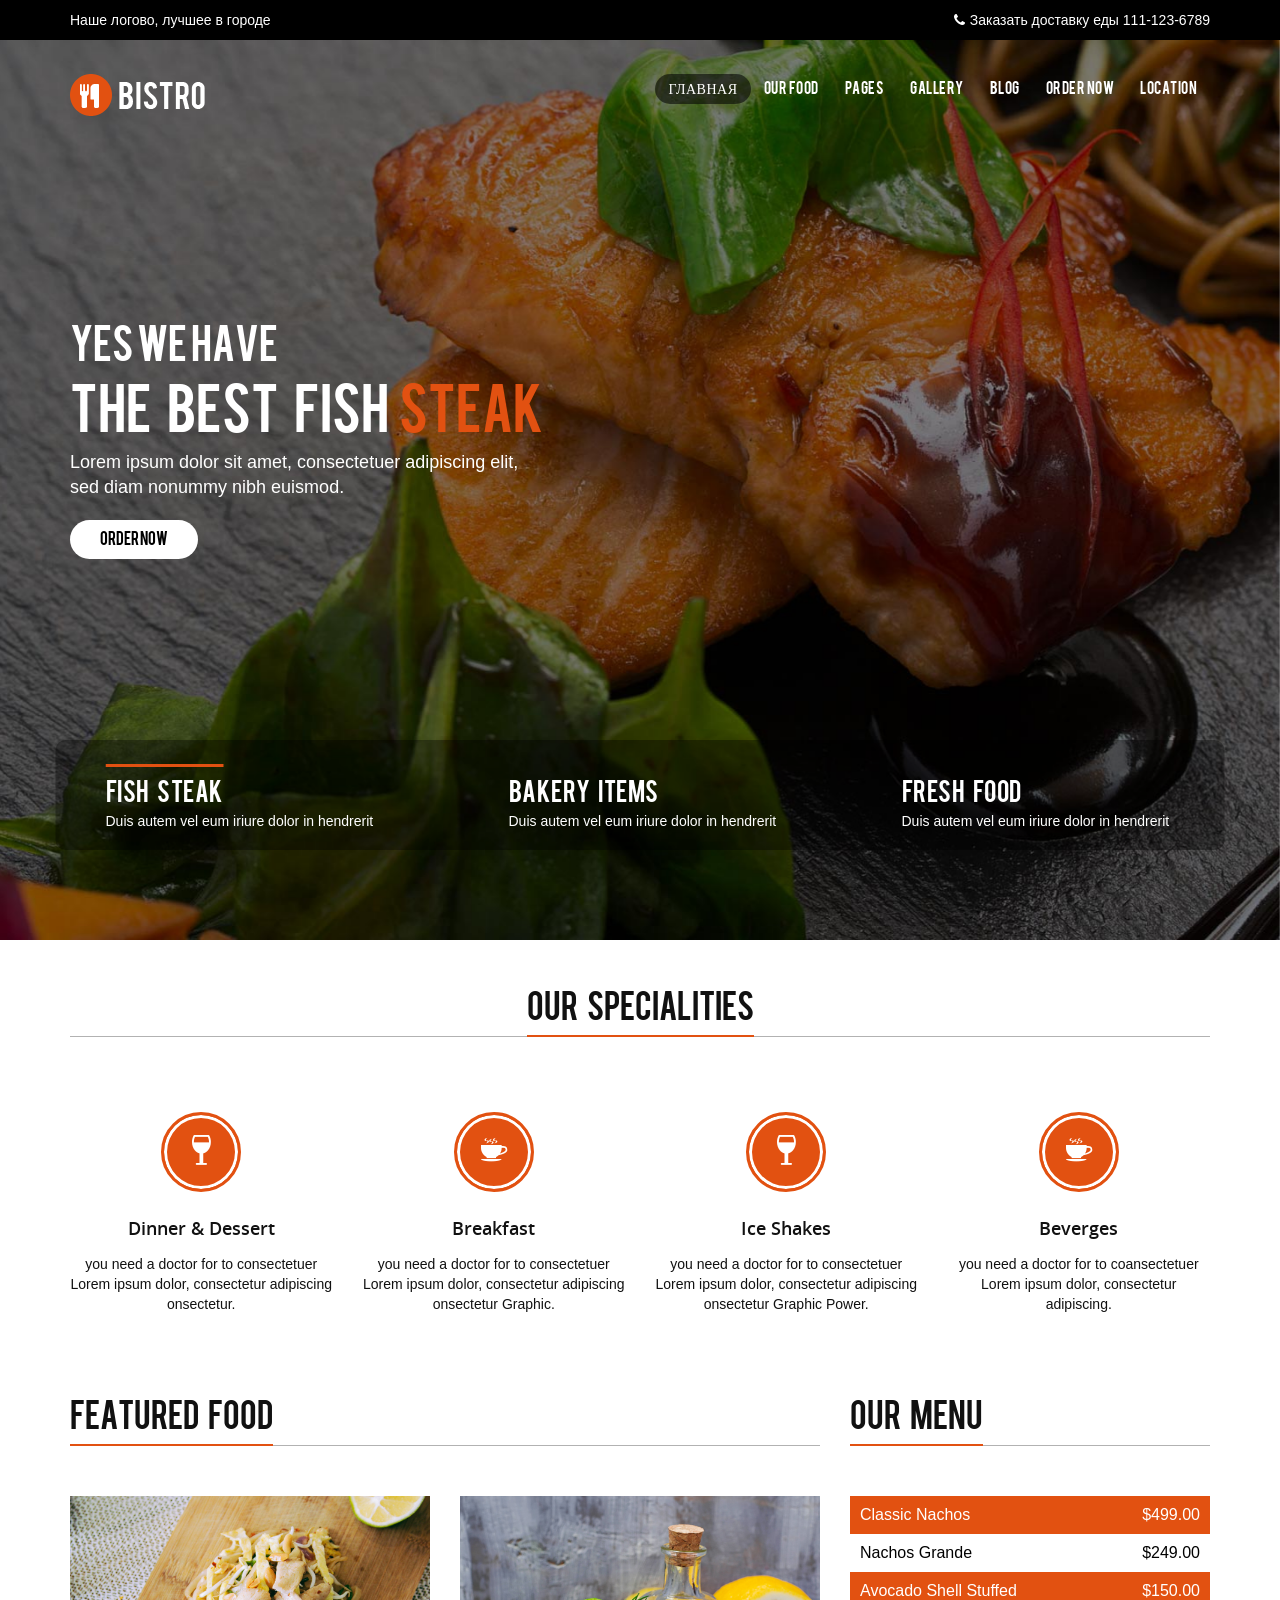
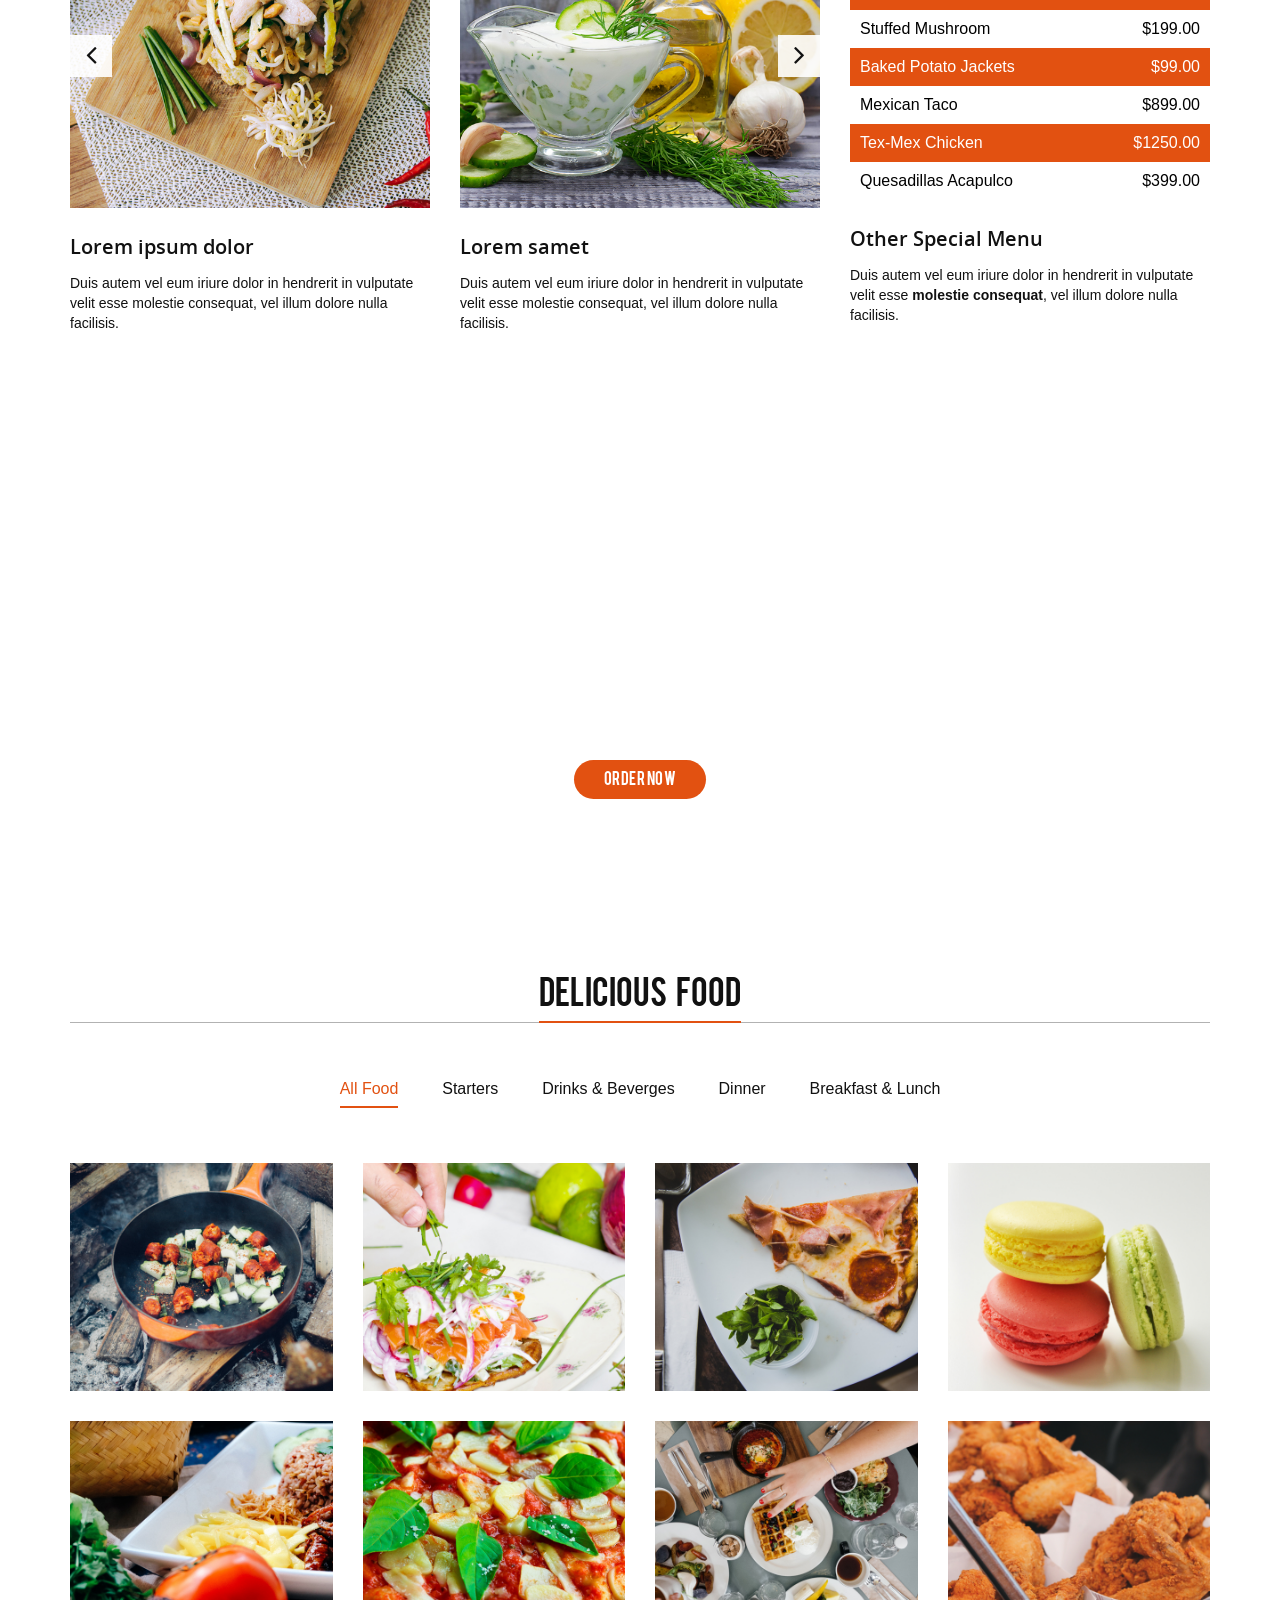
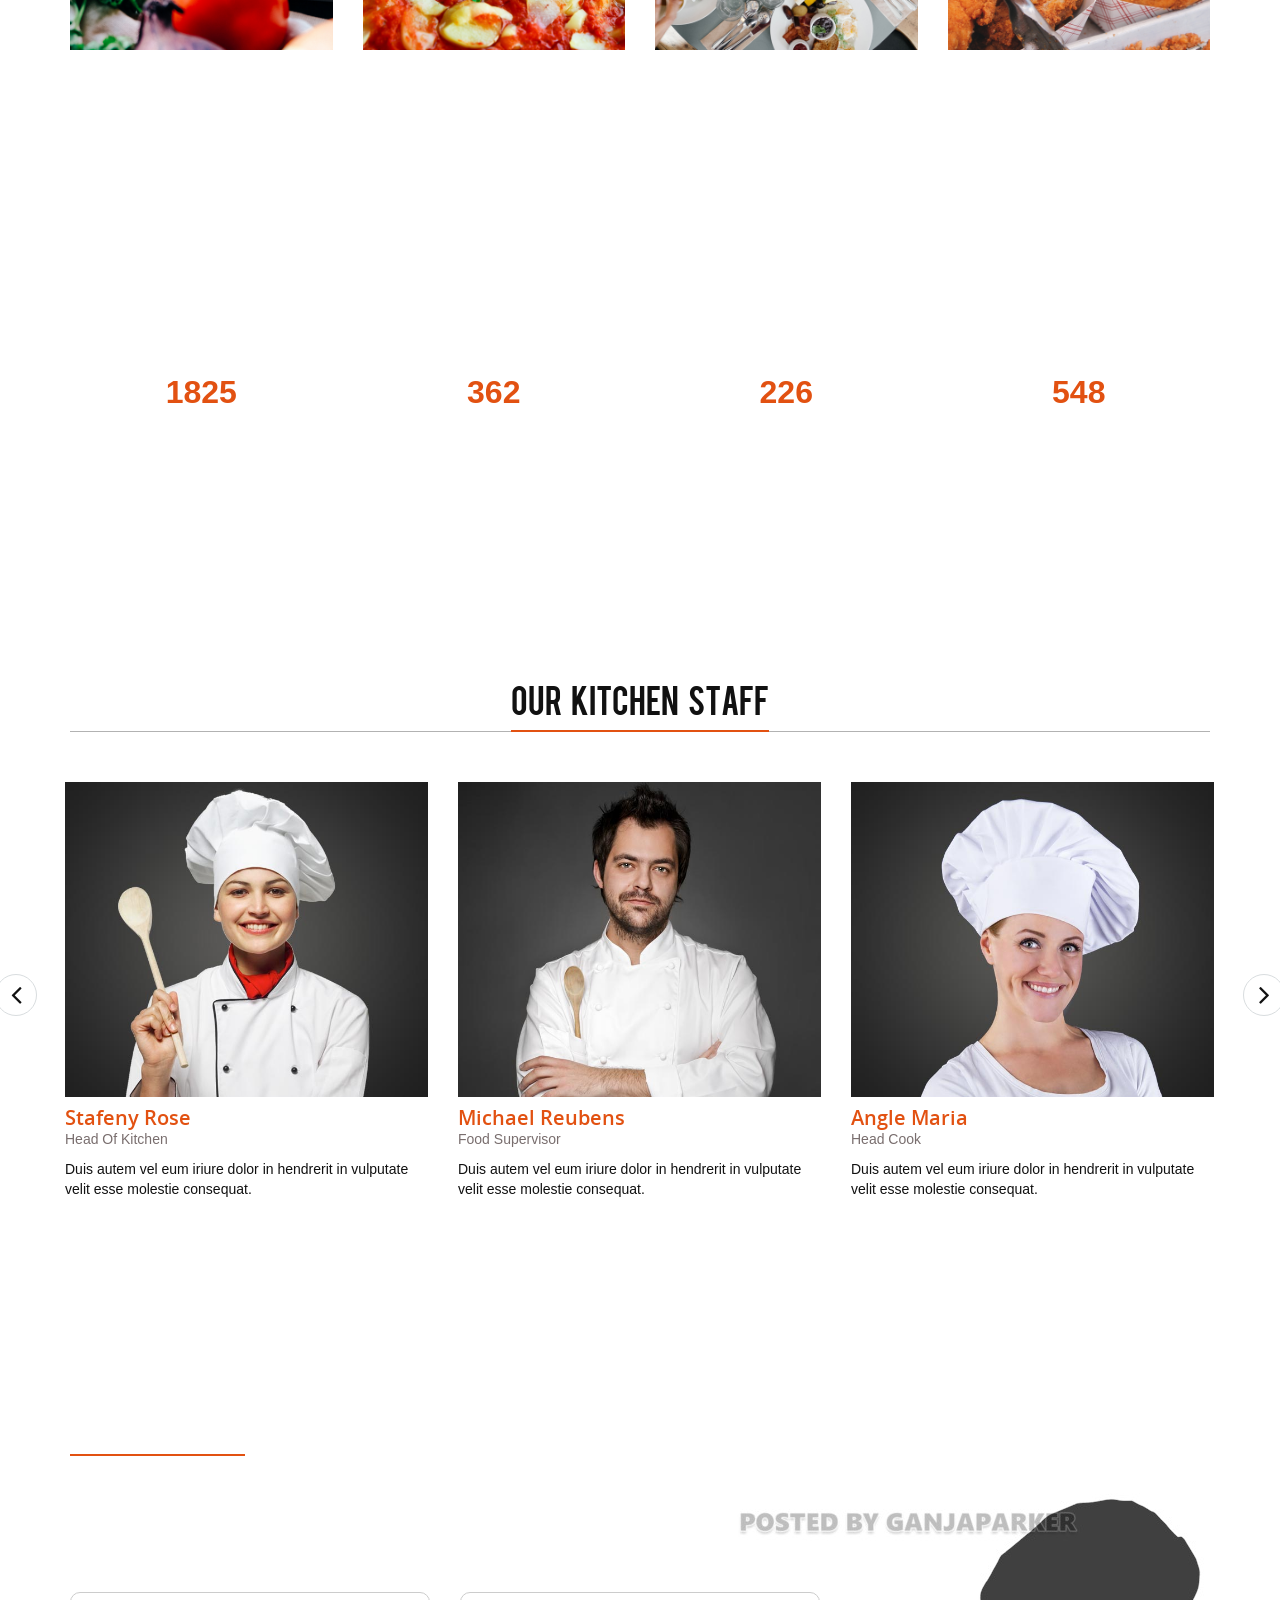
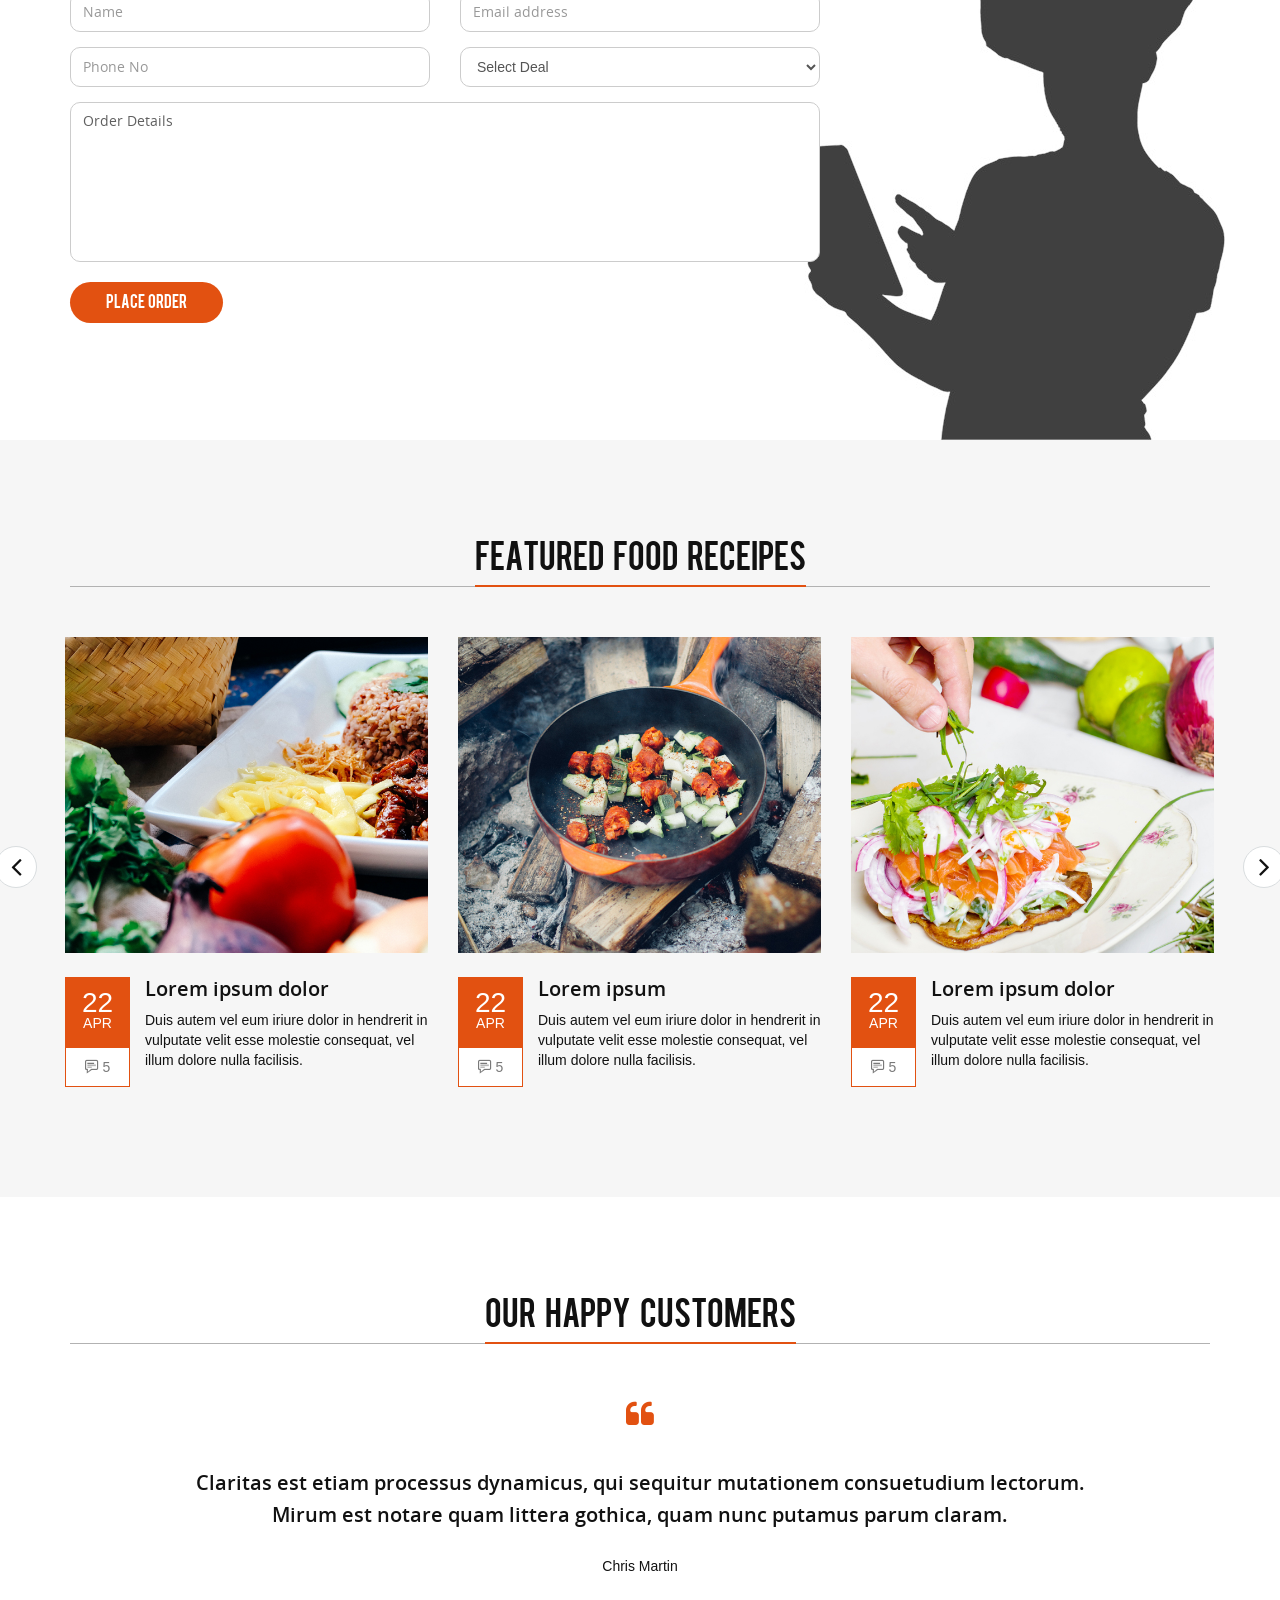
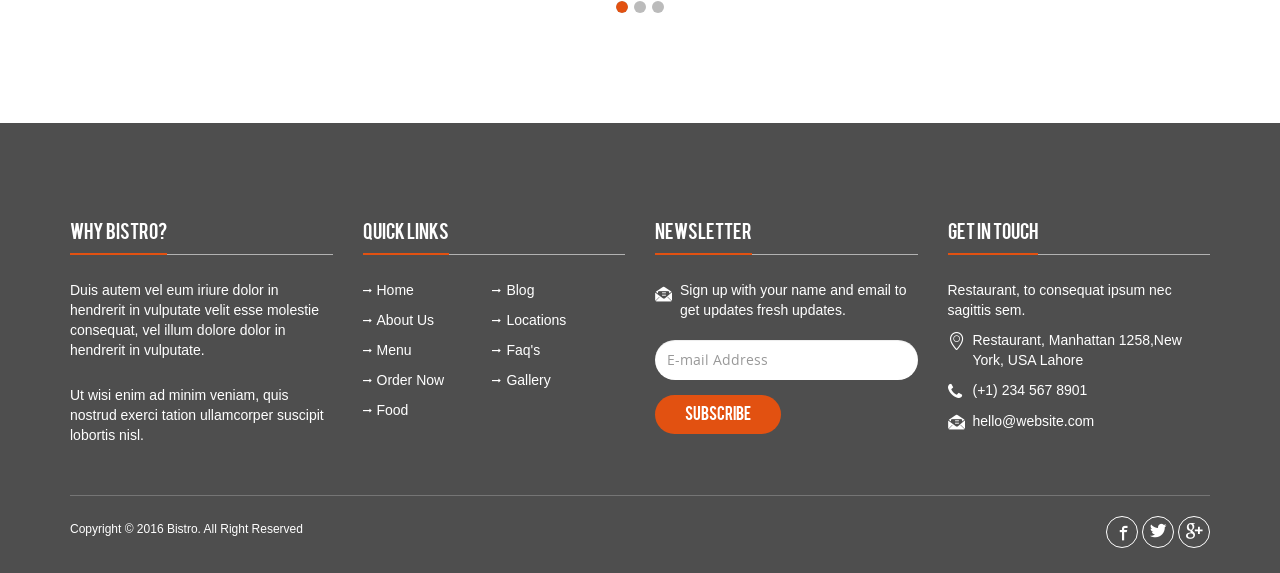
<file: content/statictemplate/bistro-11/main-file/index.html>
<!doctype html>
<html lang="en">
<head>
<meta charset="utf-8">
<meta http-equiv="X-UA-Compatible" content="IE=edge">
<meta name="viewport" content="width=device-width, initial-scale=1">
<title>Bistro</title>
<link rel="stylesheet" type="text/css" href="css/bootstrap.min.css">
<link rel="stylesheet" type="text/css" href="css/font-awesome.min.css">
<link rel="stylesheet" type="text/css" href="css/bistro-icons.css">
<link rel="stylesheet" type="text/css" href="css/animate.min.css">
<link rel="stylesheet" type="text/css" href="css/settings.css">
<link rel="stylesheet" type="text/css" href="css/navigation.css">
<link rel="stylesheet" type="text/css" href="css/owl.carousel.css">
<link rel="stylesheet" type="text/css" href="css/owl.transitions.css">
<link rel="stylesheet" type="text/css" href="css/jquery.fancybox.css">
<link rel="stylesheet" type="text/css" href="css/zerogrid.css">
<link rel="stylesheet" type="text/css" href="css/style.css">
<link rel="stylesheet" type="text/css" href="css/loader.css">
<link rel="shortcut icon" href="images/favicon.png">

<!--[if lt IE 9]>
    <script src="https://oss.maxcdn.com/html5shiv/3.7.2/html5shiv.min.js"></script>
    <script src="https://oss.maxcdn.com/respond/1.4.2/respond.min.js"></script>
<![endif]-->

</head>

<body>

<!--Loader-->
<div class="loader"> 
   <div class="cssload-container">
     <div class="cssload-circle"></div>
     <div class="cssload-circle"></div>
   </div>
</div>

<!--Topbar-->
<div class="topbar">
  <div class="container">
    <div class="row">
      <div class="col-md-12">
        <p class="pull-left hidden-xs">Наше логово, лучшее в городе</p>
        <p class="pull-right"><i class="fa fa-phone"></i>Заказать доставку еды 111-123-6789</p>
      </div>
    </div>
  </div>
</div>

<!--Header-->
<header id="main-navigation">
  <div id="navigation" data-spy="affix" data-offset-top="20">
    <div class="container">
      <div class="row">
      <div class="col-md-12">
        <nav class="navbar navbar-default">
          <div class="navbar-header">
            <button type="button" class="navbar-toggle collapsed" data-toggle="collapse" data-target="#fixed-collapse-navbar" aria-expanded="false"> 
            <span class="icon-bar top-bar"></span> <span class="icon-bar middle-bar"></span> <span class="icon-bar bottom-bar"></span> 
            </button>
           <a class="navbar-brand" href="index.html"><img src="images/logo.png" alt="logo" class="img-responsive"></a> 
         </div>
        
            <div id="fixed-collapse-navbar" class="navbar-collapse collapse navbar-right">
              <ul class="nav navbar-nav">
                <li class="dropdown active">
                   <a href="#" class="dropdown-toggle" data-toggle="dropdown">Главная</a>
                   <ul class="dropdown-menu">
                    <li><a href="index.html">Home V1</a></li>
                    <li><a href="index2.html">Home V2</a></li>
                  </ul>
                </li>
                <li><a href="food.html">Our Food</a></li>
                
                <li class="dropdown">
                  <a data-toggle="dropdown" href="#" class="dropdown-toggle">pages</a>
                  <ul class="dropdown-menu">
                    <li><a href="about.html">About Us</a></li>
                    <li><a href="menu.html">Menu</a></li>
                    <li><a href="blog-detail.html">Blog Detail</a></li>
                    <li><a href="faq.html">FAQ</a></li>
                  </ul>
                 </li>
                <li class="dropdown">
                  <a data-toggle="dropdown" href="#" class="dropdown-toggle">gallery</a>
                  <ul class="dropdown-menu">
                    <li><a href="gallery.html">Gallery Three</a></li>
                    <li><a href="gallery4c.html">Gallery Four column</a></li>
                    <li><a href="gallery2c.html">Gallery Two column</a></li>
                  </ul>
                </li>
                <li><a href="blog.html">blog</a></li>
                <li><a href="order.html">Order Now</a></li>
                <li class="dropdown">
                  <a data-toggle="dropdown" href="#" class="dropdown-toggle">Location</a>
                  <ul class="dropdown-menu">
                    <li><a href="location.html">Location V1</a></li>
                    <li><a href="location2.html">Location V2</a></li>
                  </ul>
                </li>
              </ul>
            </div>
         </nav>
         </div>
       </div>
     </div>
  </div>
</header>



<!-- REVOLUTION SLIDER -->			

				<div id="rev_slider_34_1_wrapper" class="rev_slider_wrapper fullwidthbanner-container" data-alias="news-gallery34" style="margin:0px auto;background-color:#ffffff;padding:0px;margin-top:0px;margin-bottom:0px;">
				<!-- START REVOLUTION SLIDER 5.0.7 fullwidth mode -->
					<div id="rev_slider_34_1" class="rev_slider fullwidthabanner" style="display:none;" data-version="5.0.7">
						<ul>	<!-- SLIDE  -->
							<li data-index="rs-129" data-transition="fade" data-slotamount="default" data-rotate="0"  data-fstransition="fade" data-fsmasterspeed="1500" data-fsslotamount="7"  data-title="Fish &nbsp; Steak" data-description="Duis autem vel eum iriure dolor in hendrerit">
								<!-- MAIN IMAGE -->
								<img src="images/banner2.jpg"  alt=""  data-bgposition="center center" data-bgfit="cover" data-bgrepeat="no-repeat" class="rev-slidebg" data-no-retina>
								<!-- LAYER NR. 2 -->
								<h1 class="tp-caption tp-resizeme" 
                          data-x="left" data-hoffset="15"
                          data-y="70" 
                          data-transform_idle="o:1;"
                          data-transform_in="y:[-100%];z:0;rX:0deg;rY:0;rZ:0;sX:1;sY:1;skX:0;skY:0;s:1500;e:Power3.easeInOut;" 
                          data-transform_out="auto:auto;s:1000;e:Power3.easeInOut;" 
                          data-mask_in="x:0px;y:0px;s:inherit;e:inherit;" 
                          data-mask_out="x:0;y:0;s:inherit;e:inherit;" 
                          data-start="500" 
                          data-splitin="none" 
                          data-splitout="none" 
                          style="z-index: 6;">
                          <span class="small_title">Yes We Have</span> <br> The &nbsp; Best &nbsp; Fish &nbsp;<span class="color">Steak</span>
                       </h1>
								<!-- LAYER NR. 2 -->
                        <p class="tp-caption tp-resizeme"
                          data-x="left" data-hoffset="15"
                          data-y="210" 
                          data-transform_idle="o:1;"
                          data-transform_in="y:[-100%];z:0;rX:0deg;rY:0;rZ:0;sX:1;sY:1;skX:0;skY:0;s:1500;e:Power3.easeInOut;" 
                          data-transform_out="auto:auto;s:1000;e:Power3.easeInOut;" 
                          data-mask_in="x:0px;y:0px;s:inherit;e:inherit;" 
                          data-mask_out="x:0;y:0;s:inherit;e:inherit;" 
                          data-start="800"
                          style="z-index: 9;">Lorem ipsum dolor sit amet, consectetuer adipiscing elit,<br>sed diam nonummy nibh euismod.
                          
                        </p>
                        <div class="tp-caption fade tp-resizeme"
                           data-x="left" data-hoffset="15"
                           data-y="280"
                           data-width = "full"  
                           data-transform_in="y:[-100%];z:0;rX:0deg;rY:0;rZ:0;sX:1;sY:1;skX:0;skY:0;s:1500;e:Power3.easeInOut;"
                           data-transform_out="auto:auto;s:1000;e:Power3.easeInOut;"  
                           data-mask_in="x:0px;y:0px;s:inherit;e:inherit;" 
                           data-mask_out="x:0;y:0;s:inherit;e:inherit;" 
                          data-start="1200"
                           style="z-index: 12;">
                       <a href="#order-form" class="btn-common btn-white page-scroll">Order Now</a>
                       </div>
                        
                       
							</li>
							
							<li class="text-center" data-index="rs-130" data-transition="slideleft" data-slotamount="default" data-rotate="0"  data-title="Bakery &nbsp; Items" data-description="Duis autem vel eum iriure dolor in hendrerit">
								<img src="images/banner1.jpg"  alt="" data-bgposition="center center" data-bgfit="cover" data-bgrepeat="no-repeat" class="rev-slidebg" data-no-retina>
                        <h1 class="tp-caption tp-resizeme" 
                          data-x="center" data-hoffset="15"
                          data-y="70" 
                          data-transform_idle="o:1;"
                          data-transform_in="y:[-100%];z:0;rX:0deg;rY:0;rZ:0;sX:1;sY:1;skX:0;skY:0;s:1500;e:Power3.easeInOut;" 
                          data-transform_out="auto:auto;s:1000;e:Power3.easeInOut;" 
                          data-mask_in="x:0px;y:0px;s:inherit;e:inherit;" 
                          data-mask_out="x:0;y:0;s:inherit;e:inherit;" 
                          data-start="500" 
                          data-splitin="none" 
                          data-splitout="none" 
                          style="z-index: 6;">
                          <span class="small_title">  Delicious Bakery Items</span> <br> Coconut &nbsp; with &nbsp; <span class="color">Lemon &nbsp; Grass</span>
                        </h1>
                        <p class="tp-caption tp-resizeme"
                          data-x="center" data-hoffset="15"
                          data-y="210" 
                          data-transform_idle="o:1;"
                          data-transform_in="y:[-100%];z:0;rX:0deg;rY:0;rZ:0;sX:1;sY:1;skX:0;skY:0;s:1500;e:Power3.easeInOut;" 
                          data-transform_out="auto:auto;s:1000;e:Power3.easeInOut;" 
                          data-mask_in="x:0px;y:0px;s:inherit;e:inherit;" 
                          data-mask_out="x:0;y:0;s:inherit;e:inherit;" 
                          data-start="800"
                          style="z-index: 9;">Lorem ipsum dolor sit amet, consectetuer adipiscing elit,<br>sed diam nonummy nibh euismod.
                        </p>
							
                            
                          <div class="tp-caption fade tp-resizeme"
                           data-x="center" data-hoffset="15"
                           data-y="280"
                           data-width = "full"  
                           data-transform_in="y:[-100%];z:0;rX:0deg;rY:0;rZ:0;sX:1;sY:1;skX:0;skY:0;s:1500;e:Power3.easeInOut;"
                           data-transform_out="auto:auto;s:1000;e:Power3.easeInOut;"  
                           data-mask_in="x:0px;y:0px;s:inherit;e:inherit;" 
                           data-mask_out="x:0;y:0;s:inherit;e:inherit;" 
                          data-start="1200"
                           style="z-index: 12;">
                          <a href="#specialities" class="btn-common btn-white page-scroll">Learn &nbsp; More</a> &nbsp; <a href="#order-form" class="btn-common btn-orange page-scroll">Order &nbsp; Now</a>
                       </div>  
                            
                            
                            
                            </li>
						
							<li class="text-right" data-index="rs-131" data-transition="slideleft"   data-rotate="0" data-title="Fresh &nbsp; Food" data-description="Duis autem vel eum iriure dolor in hendrerit">
								<img src="images/banner4.jpg" alt="" data-bgposition="center center" data-bgfit="cover" data-bgrepeat="no-repeat" class="rev-slidebg" data-no-retina>
                        <h1 class="tp-caption tp-resizeme" 
                          data-x="right" data-hoffset="" 
                          data-y="70" 
                          data-transform_idle="o:1;"
                          data-transform_in="y:[-100%];z:0;rX:0deg;rY:0;rZ:0;sX:1;sY:1;skX:0;skY:0;s:1500;e:Power3.easeInOut;" 
                          data-transform_out="auto:auto;s:1000;e:Power3.easeInOut;" 
                          data-mask_in="x:0px;y:0px;s:inherit;e:inherit;" 
                          data-mask_out="x:0;y:0;s:inherit;e:inherit;" 
                          data-start="500" 
                          data-splitin="none" 
                          data-splitout="none" 
                          style="z-index: 6;">
                          <span class="small_title">We Prepare</span> <br> Fresh &nbsp; Food &nbsp; <span class="color">Vegies</span>
                        </h1>
                        <p class="tp-caption tp-resizeme"
                          data-x="right" data-hoffset="" 
                          data-y="210" 
                          data-transform_idle="o:1;"
                          data-transform_in="y:[-100%];z:0;rX:0deg;rY:0;rZ:0;sX:1;sY:1;skX:0;skY:0;s:1500;e:Power3.easeInOut;" 
                          data-transform_out="auto:auto;s:1000;e:Power3.easeInOut;" 
                          data-mask_in="x:0px;y:0px;s:inherit;e:inherit;" 
                          data-mask_out="x:0;y:0;s:inherit;e:inherit;" 
                          data-start="800"
                          style="z-index: 9;">Lorem ipsum dolor sit amet, consectetuer adipiscing elit,<br>sed diam nonummy nibh euismod.
                        </p>
							
                           <div class="tp-caption fade tp-resizeme"
                           data-x="right" data-hoffset=""
                           data-y="280"
                           data-width = "full" 
                           data-transform_idle="o:1;"
                           data-transform_in="y:[-100%];z:0;rX:0deg;rY:0;rZ:0;sX:1;sY:1;skX:0;skY:0;s:1500;e:Power3.easeInOut;"
                           data-transform_out="auto:auto;s:1000;e:Power3.easeInOut;"  
                           data-mask_in="x:0px;y:0px;s:inherit;e:inherit;" 
                           data-mask_out="x:0;y:0;s:inherit;e:inherit;" 
                          data-start="1200"
                           style="z-index: 12;">
                       <a href="#order-form" class="btn-common btn-white page-scroll">Order Now</a>
                       </div>  
                            </li>
							<!-- SLIDE  -->
						</ul>
					</div>
				</div>
 <!-- END REVOLUTION SLIDER -->
						




<!--Features Section-->
<section class="feature_wrap padding-half" id="specialities">
  <div class="container">
    <div class="row">
     <div class="col-md-12 text-center">
        <h2 class="heading ">Our &nbsp; Specialities</h2>
        <hr class="heading_space">
      </div>
    </div>
    <div class="row">
      <div class="col-md-3 col-sm-6 feature text-center">
        <i class="icon-glass"></i>
        <h3><a href="services.html">Dinner &amp; Dessert</a></h3>
        <p> you need a doctor for to consectetuer Lorem ipsum dolor, consectetur adipiscing onsectetur.</p>
      </div>
      <div class="col-md-3 col-sm-6 feature text-center">
        <i class="icon-coffee"></i>
        <h3><a href="services.html">Breakfast</a></h3>
        <p> you need a doctor for to consectetuer Lorem ipsum dolor, consectetur adipiscing onsectetur Graphic.</p>
      </div>
      <div class="col-md-3 col-sm-6 feature text-center">
        <i class="icon-glass"></i>
        <h3><a href="services.html">Ice Shakes</a></h3>
        <p> you need a doctor for to consectetuer Lorem ipsum dolor, consectetur adipiscing onsectetur Graphic Power.</p>
      </div>
      <div class="col-md-3 col-sm-6 feature text-center">
        <i class="icon-coffee"></i>
        <h3><a href="services.html">Beverges</a></h3>
        <p> you need a doctor for to coansectetuer Lorem ipsum dolor, consectetur adipiscing.</p>
      </div>
    </div>
    
  </div>
</section>


<!--Services plus working hours-->
<section id="services" class="padding-bottom">
  <div class="container">
    <div class="row">
      <div class="col-md-8">
         <h2 class="heading">Featured &nbsp; Food</h2>
         <hr class="heading_space">
         <div class="slider_wrap">
        <div id="service-slider" class="owl-carousel">
          <div class="item">
            <div class="item_inner">
            <div class="image">
              <img src="images/food-1.jpg" alt="Services Image">
              <a  href="services.html"></a>
            </div>
              <h3><a href="services.html">Lorem ipsum dolor</a></h3>
              <p>Duis autem vel eum iriure dolor in hendrerit in vulputate velit esse molestie consequat, vel illum dolore nulla facilisis.</p>
            </div>
          </div>
          <div class="item">
            <div class="item_inner">
              <div class="image">
              <img src="images/food-2.jpg" alt="Services Image">
              <a  href="services.html"></a>
              </div>
              <h3><a href="services.html">Lorem samet</a></h3>
              <p>Duis autem vel eum iriure dolor in hendrerit in vulputate velit esse molestie consequat, vel illum dolore nulla facilisis.</p>
            </div>
          </div>
          <div class="item">
            <div class="item_inner">
              <div class="image">
              <img src="images/food-3.jpg" alt="Services Image">
              <a  href="services.html"></a>
              </div>
              <h3><a href="services.html">Lorem ipsum dolor s amet</a></h3>
              <p>Duis autem vel eum iriure dolor in hendrerit in vulputate velit esse molestie consequat, vel illum dolore nulla facilisis.</p>
            </div>
          </div>
          <div class="item">
            <div class="item_inner">
              <div class="image">
              <img src="images/food-4.jpg" alt="Services Image">
              <a  href="services.html"></a>
              </div>
              <h3><a href="services.html">Lorem samet</a></h3>
              <p>Duis autem vel eum iriure dolor in hendrerit in vulputate velit esse molestie consequat, vel illum dolore nulla facilisis.</p>
            </div>
          </div>
        </div>
        </div>
      </div>
      <div class="col-md-4">
        <h2 class="heading">Our &nbsp; Menu</h2>
        <hr class="heading_space">
        <ul class="menu_widget">
          <li>Classic Nachos<span>$499.00</span></li>
          <li>Nachos Grande<span>$249.00</span></li>
          <li>Avocado Shell Stuffed<span>$150.00</span></li>
          <li>Stuffed Mushroom<span>$199.00</span></li>
          <li>Baked Potato Jackets<span>$99.00</span></li>
          <li>Mexican Taco<span>$899.00</span></li>
          <li>Tex-Mex Chicken<span>$1250.00</span></li>
          <li>Quesadillas Acapulco<span>$399.00</span></li>
        </ul>
         <h3>Other Special Menu</h3>
         <p>Duis autem vel eum iriure dolor in hendrerit in vulputate velit esse <strong>molestie consequat</strong>, vel illum dolore nulla facilisis.</p>
      </div>
    </div>
  </div>
</section>


<!-- image with content -->
<section class="info_section paralax">
  <div class="container">
    <div class="row">
      <div class="col-md-2"> </div>
      <div class="col-md-8">
         <div class="text-center">
         <h2 class="heading_space">HOT Deal of the Day</h2>
         <p class="heading_space detail">Duis autem vel eum iriure dolor in hendrerit in vulputate velit esse molestie consequat, vel illum dolore nulla facilisis. velit esse molestie consequat, vel illum dolore nulla facilisis.</p>
         <a href="#order-form" class="btn-common-white page-scroll">Order Now</a>
         </div>          
      </div>
      <div class="col-md-2"></div>
    </div>
  </div>
</section>



<!-- Food Gallery -->
<section id="gallery" class="padding">
  <div class="container">
      <div class="row">
     <div class="col-md-12 text-center">
        <h2 class="heading ">Delicious &nbsp; Food</h2>
        <hr class="heading_space">
        <div class="work-filter">
          <ul class="text-center">
             <li><a href="javascript:;" data-filter="all" class="active filter">All Food</a></li>
             <li><a href="javascript:;" data-filter=".starters" class="filter">Starters</a></li>
             <li><a href="javascript:;" data-filter=".drinks" class="filter">Drinks & Beverges</a></li>
             <li><a href="javascript:;" data-filter=".dinner" class="filter"> Dinner</a></li>
             <li><a href="javascript:;" data-filter=".lunch" class="filter">Breakfast & Lunch</a></li>
          </ul>
        </div>
      </div>
    </div>
     <div class="row">
      <div class="zerogrid">
        <div class="wrap-container">
          <div class="wrap-content clearfix home-gallery">
            <div class="col-1-4 mix work-item drinks">
              <div class="wrap-col">
                <div class="item-container">
                  <div class="image">
                    <img src="images/gallery1.jpg" alt="cook"/>
                    <div class="overlay">
                        <a class="video fancybox.iframe overlay-inner" href="https://player.vimeo.com/video/94224205?autoplay=1"><i class=" icon-eye6"></i></a>
                    </div>
                  </div> 
                </div>
              </div>
            </div>
            <div class="col-1-4 mix work-item starters">
              <div class="wrap-col">
                <div class="item-container">
                  <div class="image">
                    <img src="images/galler2.jpg" alt="cook"/>
                    <div class="overlay">
                        <a class="fancybox overlay-inner" href="images/galler2.jpg" data-fancybox-group="gallery"><i class=" icon-eye6"></i></a>
                    </div>
                  </div>
                </div>
              </div>
            </div>
            <div class="col-1-4 mix work-item dinner">
              <div class="wrap-col">
                <div class="item-container">
                  <div class="image">
                    <img src="images/gallery3.jpg" alt="cook"/>
                    <div class="overlay">
                        <a class="fancybox overlay-inner" href="images/gallery3.jpg" data-fancybox-group="gallery"><i class=" icon-eye6"></i></a>
                    </div>
                  </div>
                </div>
              </div>
            </div>
            <div class="col-1-4 mix work-item drinks">
              <div class="wrap-col">
                <div class="item-container">
                  <div class="image">
                    <img src="images/gallery4.jpg" alt="cook"/>
                    <div class="overlay">
                        <a class="fancybox overlay-inner" href="images/gallery4.jpg" data-fancybox-group="gallery"><i class=" icon-eye6"></i></a>
                    </div>
                  </div>
                </div>
              </div>
            </div>  
            <div class="col-1-4 mix work-item dinner">
              <div class="wrap-col">
                <div class="item-container">
                  <div class="image">
                    <img src="images/gallery5.jpg" alt="cook"/>
                    <div class="overlay">
                        <a class="fancybox overlay-inner" href="images/gallery5.jpg" data-fancybox-group="gallery"><i class=" icon-eye6"></i></a>
                    </div> 
                  </div>
                </div>
              </div>
            </div>
            <div class="col-1-4 mix work-item lunch">
              <div class="wrap-col">
                <div class="item-container">
                  <div class="image">
                    <img src="images/gallery6.jpg" alt="cook"/>
                    <div class="overlay">
                        <a class="fancybox overlay-inner" href="images/gallery6.jpg" data-fancybox-group="gallery"><i class=" icon-eye6"></i></a>
                    </div>
                  </div> 
                </div>
              </div>
            </div>
            <div class="col-1-4 mix work-item starters">
              <div class="wrap-col">
                <div class="item-container">
                  <div class="image">
                    <img src="images/gallery7.jpg" alt="cook"/>
                    <div class="overlay">
                        <a class="fancybox overlay-inner" href="images/gallery7.jpg" data-fancybox-group="gallery"><i class=" icon-eye6"></i></a>
                    </div>
                  </div> 
                </div>
              </div>
            </div>
            <div class="col-1-4 mix work-item starters">
              <div class="wrap-col">
                <div class="item-container">
                  <div class="image">
                    <img src="images/gallery8.jpg" alt="cook"/>
                    <div class="overlay">
                        <a class="video fancybox.iframe overlay-inner" href="https://player.vimeo.com/video/94224205?autoplay=1"><i class=" icon-eye6"></i></a>
                    </div>
                  </div>
                </div>
              </div>
            </div>
          </div>
        </div>
       </div>
      </div>
  </div>
</section>




<!-- facts counter  -->
<section id="facts">
  <div class="container">
    <div class="row number-counters"> 
      <!-- first count item -->
      <div class="col-sm-3 col-xs-12 text-center wow fadeInDown" data-wow-duration="500ms" data-wow-delay="300ms">
        <div class="counters-item row">
        <i class="icon-smile"></i> 
        <h2><strong data-to="4680">0</strong></h2>
          <p>Happy Customers</p>
        </div>
      </div>
      <div class="col-sm-3 col-xs-12 text-center wow fadeInDown" data-wow-duration="500ms" data-wow-delay="600ms">
        <div class="counters-item  row"> 
        <i class="icon-food"></i>
        <h2><strong data-to="865">0</strong></h2>
          <p>Dishes Served</p>
        </div>
      </div>
      <div class="col-sm-3 col-xs-12 text-center wow fadeInDown" data-wow-duration="500ms" data-wow-delay="900ms">
        <div class="counters-item  row"> 
        <i class="icon-glass"></i>
        <h2><strong data-to="510">0</strong></h2>
          <p>Total Beverages</p>
        </div>
      </div>
      <div class="col-sm-3 col-xs-12 text-center wow fadeInDown" data-wow-duration="500ms" data-wow-delay="1200ms">
        <div class="counters-item  row"> 
        <i class="icon-coffee"></i>
        <h2><strong data-to="1350">0</strong></h2>
          <p>Cup of coffees</p>
        </div>
      </div>
    </div>  
  </div>
</section>



<!-- Our cheffs -->
<section id="cheffs" class="padding">
  <div class="container">
    <div class="row">
      <div class="col-md-12 text-center">
      <h2 class="heading">Our &nbsp; Kitchen &nbsp; Staff</h2>
      <hr class="heading_space">
      </div>
    </div>
    <div class="row">
      <div class="col-md-12">
        <div class="cheffs_wrap_slider">
          <div id="our-cheffs" class="owl-carousel">
            <div class="item">
              <div class="cheffs_wrap">
               <img src="images/our-cheffs1.jpg" alt="Kitchen Staff">
               <h3>Stafeny Rose</h3>
               <small>Head Of Kitchen</small>
               <p>Duis autem vel eum iriure dolor in hendrerit in vulputate velit esse molestie consequat.</p>
              </div>
            </div>
            <div class="item">
              <div class="cheffs_wrap">
               <img src="images/our-cheffs2.jpg" alt="Kitchen Staff">
               <h3>Michael Reubens</h3>
               <small>Food Supervisor</small>
               <p>Duis autem vel eum iriure dolor in hendrerit in vulputate velit esse molestie consequat.</p>
              </div>
            </div>
            <div class="item">
              <div class="cheffs_wrap">
               <img src="images/our-cheffs3.jpg" alt="Kitchen Staff">
               <h3>Angle Maria</h3>
               <small>Head Cook</small>
               <p>Duis autem vel eum iriure dolor in hendrerit in vulputate velit esse molestie consequat.</p>
              </div>
            </div>
            <div class="item">
              <div class="cheffs_wrap">
               <img src="images/our-cheffs1.jpg" alt="Kitchen Staff">
               <h3>Stafeny Rose</h3>
               <small>Food Supervisor</small>
               <p>Duis autem vel eum iriure dolor in hendrerit in vulputate velit esse molestie consequat.</p>
              </div>
            </div>
            <div class="item">
              <div class="cheffs_wrap">
               <img src="images/our-cheffs2.jpg" alt="Kitchen Staff">
               <h3>David Miller</h3>
               <small>Food Supervisor</small>
               <p>Duis autem vel eum iriure dolor in hendrerit in vulputate velit esse molestie consequat.</p>
              </div>
            </div>
            <div class="item">
              <div class="cheffs_wrap">
               <img src="images/our-cheffs3.jpg" alt="Kitchen Staff">
               <h3>Cristina Rose</h3>
               <small>Food Supervisor</small>
               <p>Duis autem vel eum iriure dolor in hendrerit in vulputate velit esse molestie consequat.</p>
              </div>
            </div>
          </div>
        </div>
      </div>
    </div>
  </div>
</section>


<!-- Order Online --> 
<section id="order-form" class="order_section">
  <div class="container order_form padding">
    <div class="row">
      <div class="col-md-12 appointment_form">
        <h2 class="heading">Online Order</h2>
        <hr class="heading_space">
      <div class="row">  
       <div class="col-md-8">
       <form onSubmit="return false" id="order_form" class="callus">
            <div class="row">
            <div class="form-group col-md-12">
            <div id="result" class="text-center"></div></div></div>
             <div class="row">
             <div class="form-group col-md-12">
            <p>Duis autem vel eum iriure dolor in hendrerit in vulputate velit esse molestie consequat.</p>
            </div></div>
              <div class="row">
                <div class="col-md-6">
                  <div class="form-group">
                    <input type="text" class="form-control" placeholder="Name"  name="name" id="name"  required>
                  </div>
                </div>
                <div class="col-md-6">
                  <div class="form-group">
                   <input type="email" class="form-control" placeholder="Email address" name="email" id="email" required>
                  </div>
                </div>
                <div class="col-md-6">
                  <div class="form-group">
                    <input type="text" class="form-control" placeholder="Phone No" name="phone" id="phone" required>
                  </div>
                </div>
                <div class="col-md-6">
                  <div class="form-group">
                    <select class="form-control" id="deal" name="deal">
                       <option value="Not Selected"> Select Deal </option>
                       <option> Deal One ($200) </option>
                       <option> Deal Two ($500) </option>
                       <option> Deal Three ($900) </option>
                       <option> Deal Four ($1300) </option>
                    </select>
                  </div>
                </div>
                <div class="col-md-12">
                  <div class="form-group">
                    <textarea placeholder="Order Details"  id="message" name="message" required></textarea>
                  </div>

                  <div class="form-group">
                     <div class="btn-submit btn-common-white">
                    <input type="submit" value="Place &nbsp; Order" id="btn_order_submit" />
                    </div>
                  </div>
                </div>
              </div>
            </form>
           </div> 
           </div>
      </div>
      <div class="col-md-3">
      </div>
    </div>
    <div class="col-md-3"></div>
  </div>
</section>



<!--Featured Receipes -->
<section id="news" class="bg_grey padding">
  <div class="container">
    <div class="row">
      <div class="col-md-12 text-center">
      <h2 class="heading">Featured &nbsp; Food &nbsp; Receipes</h2>
      <hr class="heading_space">
      </div>
    </div>
    <div class="row">
      <div class="col-md-12">
        <div class="cheffs_wrap_slider">
          <div id="news-slider" class="owl-carousel">
            <div class="item">
              <div class="news_content">
               <img src="images/news-img3.jpg" alt="Docotor">
               <div class="date_comment">
                  <span>22<small>apr</small></span>
                  <a href="#."><i class="icon-comment"></i> 5</a>
               </div>
               <div class="comment_text">
                 <h3><a href="#.">Lorem ipsum dolor</a></h3>
                 <p>Duis autem vel eum iriure dolor in hendrerit in vulputate velit esse molestie consequat, vel illum dolore nulla facilisis.</p>
               </div>
              </div>
            </div>
            <div class="item">
              <div class="news_content">
               <img src="images/news-img2.jpg" alt="Docotor">
               <div class="date_comment">
                  <span>22<small>apr</small></span>
                  <a href="#."><i class="icon-comment"></i> 5</a>
               </div>
               <div class="comment_text">
                 <h3><a href="#.">Lorem ipsum</a></h3>
                 <p>Duis autem vel eum iriure dolor in hendrerit in vulputate velit esse molestie consequat, vel illum dolore nulla facilisis.</p>
               </div>
              </div>
            </div>
            <div class="item">
              <div class="news_content">
               <img src="images/news-img1.jpg" alt="Docotor">
               <div class="date_comment">
                  <span>22<small>apr</small></span>
                  <a href="#."><i class="icon-comment"></i> 5</a>
               </div>
               <div class="comment_text">
                 <h3><a href="#.">Lorem ipsum dolor</a></h3>
                 <p>Duis autem vel eum iriure dolor in hendrerit in vulputate velit esse molestie consequat, vel illum dolore nulla facilisis.</p>
               </div>
              </div>
            </div>
            <div class="item">
              <div class="news_content">
               <img src="images/news-img3.jpg" alt="Docotor">
               <div class="date_comment">
                  <span>22<small>apr</small></span>
                   <a href="#."><i class="icon-comment"></i> 5</a>
               </div>
               <div class="comment_text">
                 <h3><a href="#.">Lorem dolor</a></h3>
                 <p>Duis autem vel eum iriure dolor in hendrerit in vulputate velit esse molestie consequat, vel illum dolore nulla facilisis.</p>
               </div>
              </div>
            </div>
            <div class="item">
              <div class="news_content">
               <img src="images/news-img2.jpg" alt="Docotor">
               <div class="date_comment">
                  <span>22<small>apr</small></span>
                   <a href="#."><i class="icon-comment"></i> 5</a>
               </div>
               <div class="comment_text">
                 <h3><a href="#.">Lorem ipsum dolor</a></h3>
                 <p>Duis autem vel eum iriure dolor in hendrerit in vulputate velit esse molestie consequat, vel illum dolore nulla facilisis.</p>
               </div>
              </div>
            </div>
            <div class="item">
              <div class="news_content">
               <img src="images/news-img1.jpg" alt="Docotor">
               <div class="date_comment">
                  <span>22<small>apr</small></span>
                   <a href="#."><i class="icon-comment"></i> 5</a>
               </div>
               <div class="comment_text">
                 <h3><a href="#.">Lipsum dolor</a></h3>
                 <p>Duis autem vel eum iriure dolor in hendrerit in vulputate velit esse molestie consequat, vel illum dolore nulla facilisis.</p>
               </div>
              </div>
            </div>
          </div>
        </div>
      </div>
    </div>
  </div>
</section>


<!-- testinomial -->
<section id="testinomial" class="padding">
  <div class="container">
  <div class="row">
      <div class="col-md-12 text-center">
      <h2 class="heading">Our &nbsp; happy &nbsp; Customers</h2>
      <hr class="heading_space">
      </div>
    </div>
    <div class="row">
      <div class="col-md-12">
      <div id="testinomial-slider" class="owl-carousel text-center">
        <div class="item">
          <h3>Claritas est etiam processus dynamicus, qui sequitur mutationem consuetudium lectorum. Mirum est notare quam littera gothica, quam nunc putamus parum claram.</h3>
          <p>Chris Martin</p>
        </div>
        <div class="item">
          <h3>Claritas est etiam processus dynamicus, qui sequitur mutationem consuetudium lectorum. quam nunc putamus parum claram, Mirum est notare quam littera gothica.</h3>
          <p>Alex Hales</p>
        </div>
        <div class="item">
          <h3>Claritas est etiam processus dynamicus, qui sequitur mutationem consuetudium lectorum. Mirum est Duis autem vel eum iriure dolor in hendrerit in vulputate velit esse.</h3>
          <p>Shane Robertson</p>
        </div>
       </div>
      </div>
    </div>
  </div>
</section>


<!--Footer-->
<footer class="padding-top bg_black">
  <div class="container">
    <div class="row">
      <div class="col-md-3 col-sm-6 footer_column">
        <h4 class="heading">Why Bistro?</h4>
        <hr class="half_space">
        <p class="half_space">Duis autem vel eum iriure dolor in hendrerit in vulputate velit esse molestie consequat, vel illum dolore dolor in hendrerit in vulputate.</p>
        <p>Ut wisi enim ad minim veniam, quis nostrud exerci tation ullamcorper suscipit lobortis nisl.</p>
      </div>
      <div class="col-md-3 col-sm-6 footer_column">
        <h4 class="heading">Quick Links</h4>
        <hr class="half_space">
        <ul class="widget_links">
          <li><a href="index.html">Home</a></li>
          <li><a href="blog.html">Blog</a></li>
          <li><a href="about.html">About Us</a></li>
          <li><a href="location.html">Locations</a></li>
          <li><a href="menu.html">Menu</a></li>
          <li><a href="faq.html">Faq's</a></li>
          <li><a href="order.html">Order Now</a></li>
          <li><a href="gallery.html">Gallery</a></li>
          <li><a href="food.html">Food</a></li>
        </ul>
      </div>
      <div class="col-md-3 col-sm-6 footer_column">
        <h4 class="heading">Newsletter</h4>
        <hr class="half_space">
        <p class="icon"><i class="icon-dollar"></i>Sign up with your name and email to get updates fresh updates.</p>
        <div id="result1" class="text-center"></div>        
        
       <form action="http://themesindustry.us13.list-manage.com/subscribe/post-json?u=4d80221ea53f3a4487ddebd93&id=494727d648&c=?" method="get" onSubmit="return false" class="newsletter">
          <div class="form-group">
            <input type="email" placeholder="E-mail Address" required name="EMAIL" id="EMAIL" class="form-control" />
          </div>
          <div class="form-group">
            <input type="submit" class="btn-submit button3" value="Subscribe" />
          </div>
        </form>
      </div>
      <div class="col-md-3 col-sm-6 footer_column">
        <h4 class="heading">Get in Touch</h4>
        <hr class="half_space">
        <p>Restaurant, to consequat ipsum nec sagittis sem.</p>
        <p class="address"><i class="icon-location"></i>Restaurant, Manhattan 1258,New York, USA Lahore</p>
        <p class="address"><i class="fa fa-phone"></i>(+1) 234 567 8901</p>
        <p class="address"><i class="icon-dollar"></i><a href="mailto:hello@website.com">hello@website.com</a></p>
      </div> 
    </div>
    <div class="row">
     <div class="col-md-12">
        <div class="copyright clearfix">
          <p>Copyright &copy; 2016 Bistro. All Right Reserved</p>
          <ul class="social_icon">
               <li><a href="#" class="facebook"><i class="icon-facebook5"></i></a></li>
               <li><a href="#" class="twitter"><i class="icon-twitter4"></i></a></li>
               <li><a href="#" class="google"><i class="icon-google"></i></a></li>
              </ul>
        </div>
      </div>
    </div>
  </div>
</footer>

<a href="#" id="back-top"><i class="fa fa-angle-up fa-2x"></i></a>

<script src="js/jquery-2.2.3.js" type="text/javascript"></script>
<script src="js/bootstrap.min.js" type="text/javascript"></script>
<script src="js/jquery.themepunch.tools.min.js"></script>
<script src="js/jquery.themepunch.revolution.min.js"></script>
<script src="js/revolution.extension.layeranimation.min.js"></script>
<script src="js/revolution.extension.navigation.min.js"></script>
<script src="js/revolution.extension.parallax.min.js"></script>
<script src="js/revolution.extension.slideanims.min.js"></script>
<script src="js/revolution.extension.video.min.js"></script>
<script src="js/slider.js" type="text/javascript"></script>
<script src="js/owl.carousel.min.js" type="text/javascript"></script>
<script src="js/jquery.parallax-1.1.3.js"></script>
<script src="js/jquery.mixitup.min.js"></script>
<script src="js/jquery-countTo.js"></script>
<script src="js/jquery.appear.js"></script>  
<script src="js/jquery.fancybox.js"></script>
<script src="js/functions.js" type="text/javascript"></script>
 
</body>
</html>
</file>
<file: content/statictemplate/bistro-11/main-file/css/bistro-icons.css>
@font-face {
	font-family: 'bistro-icons';
	src:url('../fonts/bistro-icons.eot?z74vbr');
	src:url('../fonts/bistro-icons.eot?#iefixz74vbr') format('embedded-opentype'),
		url('../fonts/bistro-icons.ttf?z74vbr') format('truetype'),
		url('../fonts/bistro-icons.woff?z74vbr') format('woff'),
		url('../fonts/bistro-icons.svg?z74vbr#icomoon') format('svg');
	font-weight: normal;
	font-style: normal;
}

[class^="icon-"], [class*=" icon-"] {
	font-family: 'bistro-icons';
	speak: none;
	font-style: normal;
	font-weight: normal;
	font-variant: normal;
	text-transform: none;
	line-height: 1;

	/* Better Font Rendering =========== */
	-webkit-font-smoothing: antialiased;
	-moz-osx-font-smoothing: grayscale;
}

.icon-lungs:before {
	content: "\ebd9";
}
.icon-ambulanc:before {
	content: "\ebda";
}
.icon-first-aid-box:before {
	content: "\ebdb";
}
.icon-ambulance-siren:before {
	content: "\ebdc";
}
.icon-tooth:before {
	content: "\ebdd";
}
.icon-add-tooth:before {
	content: "\ebde";
}
.icon-remove-tooth:before {
	content: "\ebdf";
}
.icon-aids-symbol:before {
	content: "\ebe0";
}
.icon-blood-drop:before {
	content: "\ebe1";
}
.icon-heart-beat:before {
	content: "\ebe2";
}
.icon-blood-bag:before {
	content: "\ebe3";
}
.icon-medicine-bottle:before {
	content: "\ebe4";
}
.icon-brain:before {
	content: "\ebe5";
}
.icon-DNA:before {
	content: "\ebe6";
}
.icon-doctor:before {
	content: "\ebe7";
}
.icon-medical:before {
	content: "\ebe8";
}
.icon-eye6:before {
	content: "\ebe9";
}
.icon-ambulance:before {
	content: "\ebea";
}
.icon-ambulance2:before {
	content: "\ebeb";
}
.icon-ambulance3:before {
	content: "\ebec";
}
.icon-ambulance4:before {
	content: "\ebed";
}
.icon-medical2:before {
	content: "\ebee";
}
.icon-kidney:before {
	content: "\ebef";
}
.icon-kidney2:before {
	content: "\ebf0";
}
.icon-stomach:before {
	content: "\ebf1";
}
.icon-liver:before {
	content: "\ebf2";
}
.icon-heart10:before {
	content: "\ebf3";
}
.icon-lungs2:before {
	content: "\ebf4";
}
.icon-lung .path1:before {
	content: "\ebf5";
	color: rgb(245, 245, 245);
}
.icon-lung .path2:before {
	content: "\ebf6";
	margin-left: -1em;
	color: rgb(245, 245, 245);
}
.icon-lung .path3:before {
	content: "\ebf7";
	margin-left: -1em;
	color: rgb(245, 245, 245);
}
.icon-lung .path4:before {
	content: "\ebf8";
	margin-left: -1em;
	color: rgb(0, 0, 0);
}
.icon-patient-bed:before {
	content: "\ebf9";
}
.icon-patientbed:before {
	content: "\ebfa";
}
.icon-dropper:before {
	content: "\ebfb";
}
.icon-injection2:before {
	content: "\ebfc";
}
.icon-injection3:before {
	content: "\ebfd";
}
.icon-blood-bag2:before {
	content: "\ebfe";
}
.icon-tablet6:before {
	content: "\ebff";
}
.icon-first-aid-box2:before {
	content: "\ec00";
}
.icon-prescription-pad:before {
	content: "\ec01";
}
.icon-Medicine-bottle:before {
	content: "\ec02";
}
.icon-tablets:before {
	content: "\ec03";
}
.icon-air-ambulance-helicopter:before {
	content: "\ec04";
}
.icon-mortar-pestle:before {
	content: "\ec05";
}
.icon-ecg-line:before {
	content: "\ec06";
}
.icon-currency:before {
	content: "\e600";
}
.icon-dollar:before {
	content: "\e601";
}
.icon-yen:before {
	content: "\e603";
}
.icon-euro:before {
	content: "\e604";
}
.icon-locklockerstreamline:before {
	content: "\e605";
}
.icon-caddieshopshoppingstreamline:before {
	content: "\e606";
}
.icon-caddieshoppingstreamline:before {
	content: "\e607";
}
.icon-icons9:before {
	content: "\e608";
}
.icon-icons20:before {
	content: "\e609";
}
.icon-icons100:before {
	content: "\e60a";
}
.icon-icons104:before {
	content: "\e60b";
}
.icon-icons116:before {
	content: "\e60c";
}
.icon-icons152:before {
	content: "\e60d";
}
.icon-icons170:before {
	content: "\e60e";
}
.icon-icons185:before {
	content: "\e60f";
}
.icon-icons202:before {
	content: "\e610";
}
.icon-icons206:before {
	content: "\e611";
}
.icon-icons214:before {
	content: "\e612";
}
.icon-icons236:before {
	content: "\e613";
}
.icon-icons240:before {
	content: "\e614";
}
.icon-map:before {
	content: "\e615";
}
.icon-pound:before {
	content: "\e602";
}
.icon-truck:before {
	content: "\e616";
}
.icon-heart:before {
	content: "\e617";
}
.icon-cloud:before {
	content: "\e618";
}
.icon-star:before {
	content: "\e619";
}
.icon-tv:before {
	content: "\e61a";
}
.icon-sound:before {
	content: "\e61b";
}
.icon-video:before {
	content: "\e61c";
}
.icon-trash:before {
	content: "\e61d";
}
.icon-user:before {
	content: "\e61e";
}
.icon-key:before {
	content: "\e61f";
}
.icon-search:before {
	content: "\e620";
}
.icon-settings:before {
	content: "\e621";
}
.icon-camera:before {
	content: "\e622";
}
.icon-tag:before {
	content: "\e623";
}
.icon-lock:before {
	content: "\e624";
}
.icon-bulb:before {
	content: "\e625";
}
.icon-pen:before {
	content: "\e626";
}
.icon-diamond:before {
	content: "\e627";
}
.icon-display:before {
	content: "\e628";
}
.icon-location:before {
	content: "\e629";
}
.icon-eye:before {
	content: "\e62a";
}
.icon-bubble:before {
	content: "\e62b";
}
.icon-stack:before {
	content: "\e62c";
}
.icon-cup:before {
	content: "\e62d";
}
.icon-phone:before {
	content: "\e62e";
}
.icon-news:before {
	content: "\e62f";
}
.icon-mail:before {
	content: "\e630";
}
.icon-like:before {
	content: "\e631";
}
.icon-photo:before {
	content: "\e632";
}
.icon-note:before {
	content: "\e633";
}
.icon-clock:before {
	content: "\e634";
}
.icon-paperplane:before {
	content: "\e635";
}
.icon-params:before {
	content: "\e636";
}
.icon-banknote:before {
	content: "\e637";
}
.icon-data:before {
	content: "\e638";
}
.icon-music:before {
	content: "\e639";
}
.icon-megaphone:before {
	content: "\e63a";
}
.icon-study:before {
	content: "\e63b";
}
.icon-lab:before {
	content: "\e63c";
}
.icon-food:before {
	content: "\e63d";
}
.icon-t-shirt:before {
	content: "\e63e";
}
.icon-fire:before {
	content: "\e63f";
}
.icon-clip:before {
	content: "\e640";
}
.icon-shop:before {
	content: "\e641";
}
.icon-calendar:before {
	content: "\e642";
}
.icon-wallet:before {
	content: "\e643";
}
.icon-vynil:before {
	content: "\e644";
}
.icon-truck2:before {
	content: "\e645";
}
.icon-world:before {
	content: "\e646";
}
.icon-mobile:before {
	content: "\e000";
}
.icon-laptop:before {
	content: "\e001";
}
.icon-desktop:before {
	content: "\e002";
}
.icon-tablet:before {
	content: "\e003";
}
.icon-phone2:before {
	content: "\e004";
}
.icon-document:before {
	content: "\e005";
}
.icon-documents:before {
	content: "\e006";
}
.icon-search2:before {
	content: "\e007";
}
.icon-clipboard:before {
	content: "\e008";
}
.icon-newspaper:before {
	content: "\e009";
}
.icon-notebook:before {
	content: "\e00a";
}
.icon-book-open:before {
	content: "\e00b";
}
.icon-browser:before {
	content: "\e00c";
}
.icon-calendar2:before {
	content: "\e00d";
}
.icon-presentation:before {
	content: "\e00e";
}
.icon-picture:before {
	content: "\e00f";
}
.icon-pictures:before {
	content: "\e010";
}
.icon-video2:before {
	content: "\e011";
}
.icon-camera2:before {
	content: "\e012";
}
.icon-printer:before {
	content: "\e013";
}
.icon-toolbox:before {
	content: "\e014";
}
.icon-briefcase:before {
	content: "\e015";
}
.icon-wallet2:before {
	content: "\e016";
}
.icon-gift:before {
	content: "\e017";
}
.icon-bargraph:before {
	content: "\e018";
}
.icon-grid:before {
	content: "\e019";
}
.icon-expand:before {
	content: "\e01a";
}
.icon-focus:before {
	content: "\e01b";
}
.icon-edit:before {
	content: "\e01c";
}
.icon-adjustments:before {
	content: "\e01d";
}
.icon-ribbon:before {
	content: "\e01e";
}
.icon-hourglass:before {
	content: "\e01f";
}
.icon-lock2:before {
	content: "\e020";
}
.icon-megaphone2:before {
	content: "\e021";
}
.icon-shield:before {
	content: "\e022";
}
.icon-trophy:before {
	content: "\e023";
}
.icon-flag:before {
	content: "\e024";
}
.icon-map3:before {
	content: "\e025";
}
.icon-puzzle:before {
	content: "\e026";
}
.icon-basket:before {
	content: "\e027";
}
.icon-envelope:before {
	content: "\e028";
}
.icon-streetsign:before {
	content: "\e029";
}
.icon-telescope:before {
	content: "\e02a";
}
.icon-gears:before {
	content: "\e02b";
}
.icon-key3:before {
	content: "\e02c";
}
.icon-paperclip:before {
	content: "\e02d";
}
.icon-attachment:before {
	content: "\e02e";
}
.icon-pricetags:before {
	content: "\e02f";
}
.icon-lightbulb:before {
	content: "\e030";
}
.icon-layers:before {
	content: "\e031";
}
.icon-pencil:before {
	content: "\e032";
}
.icon-tools:before {
	content: "\e033";
}
.icon-tools-2:before {
	content: "\e034";
}
.icon-scissors:before {
	content: "\e035";
}
.icon-paintbrush:before {
	content: "\e036";
}
.icon-magnifying-glass:before {
	content: "\e037";
}
.icon-circle-compass:before {
	content: "\e038";
}
.icon-linegraph:before {
	content: "\e039";
}
.icon-mic:before {
	content: "\e03a";
}
.icon-strategy:before {
	content: "\e03b";
}
.icon-beaker:before {
	content: "\e03c";
}
.icon-caution:before {
	content: "\e03d";
}
.icon-recycle:before {
	content: "\e03e";
}
.icon-anchor:before {
	content: "\e03f";
}
.icon-profile-male:before {
	content: "\e040";
}
.icon-profile-female:before {
	content: "\e041";
}
.icon-bike:before {
	content: "\e042";
}
.icon-wine:before {
	content: "\e043";
}
.icon-hotairballoon:before {
	content: "\e044";
}
.icon-globe:before {
	content: "\e045";
}
.icon-genius:before {
	content: "\e046";
}
.icon-map-pin:before {
	content: "\e047";
}
.icon-dial:before {
	content: "\e048";
}
.icon-chat:before {
	content: "\e049";
}
.icon-heart2:before {
	content: "\e04a";
}
.icon-cloud2:before {
	content: "\e04b";
}
.icon-upload:before {
	content: "\e04c";
}
.icon-download:before {
	content: "\e04d";
}
.icon-target:before {
	content: "\e04e";
}
.icon-hazardous:before {
	content: "\e04f";
}
.icon-piechart:before {
	content: "\e050";
}
.icon-speedometer:before {
	content: "\e051";
}
.icon-global:before {
	content: "\e052";
}
.icon-compass:before {
	content: "\e053";
}
.icon-lifesaver:before {
	content: "\e054";
}
.icon-clock3:before {
	content: "\e055";
}
.icon-aperture:before {
	content: "\e056";
}
.icon-quote:before {
	content: "\e057";
}
.icon-scope:before {
	content: "\e058";
}
.icon-alarmclock:before {
	content: "\e059";
}
.icon-refresh:before {
	content: "\e05a";
}
.icon-happy:before {
	content: "\e05b";
}
.icon-sad:before {
	content: "\e05c";
}
.icon-facebook:before {
	content: "\e05d";
}
.icon-twitter:before {
	content: "\e05e";
}
.icon-googleplus:before {
	content: "\e05f";
}
.icon-rss:before {
	content: "\e060";
}
.icon-tumblr:before {
	content: "\e061";
}
.icon-linkedin:before {
	content: "\e062";
}
.icon-dribbble:before {
	content: "\e063";
}
.icon-number:before {
	content: "\e647";
}
.icon-number2:before {
	content: "\e648";
}
.icon-number3:before {
	content: "\e649";
}
.icon-number4:before {
	content: "\e64a";
}
.icon-number5:before {
	content: "\e64b";
}
.icon-number6:before {
	content: "\e64c";
}
.icon-number7:before {
	content: "\e64d";
}
.icon-number8:before {
	content: "\e64e";
}
.icon-number9:before {
	content: "\e64f";
}
.icon-number10:before {
	content: "\e650";
}
.icon-number11:before {
	content: "\e651";
}
.icon-number12:before {
	content: "\e652";
}
.icon-number13:before {
	content: "\e653";
}
.icon-number14:before {
	content: "\e654";
}
.icon-number15:before {
	content: "\e655";
}
.icon-number16:before {
	content: "\e656";
}
.icon-number17:before {
	content: "\e657";
}
.icon-number18:before {
	content: "\e658";
}
.icon-number19:before {
	content: "\e659";
}
.icon-number20:before {
	content: "\e65a";
}
.icon-quote2:before {
	content: "\e65b";
}
.icon-quote3:before {
	content: "\e65c";
}
.icon-tag2:before {
	content: "\e65d";
}
.icon-tag3:before {
	content: "\e65e";
}
.icon-link:before {
	content: "\e65f";
}
.icon-link2:before {
	content: "\e660";
}
.icon-cabinet:before {
	content: "\e661";
}
.icon-cabinet2:before {
	content: "\e662";
}
.icon-calendar3:before {
	content: "\e663";
}
.icon-calendar4:before {
	content: "\e664";
}
.icon-calendar5:before {
	content: "\e665";
}
.icon-file:before {
	content: "\e666";
}
.icon-file2:before {
	content: "\e667";
}
.icon-file3:before {
	content: "\e668";
}
.icon-files:before {
	content: "\e669";
}
.icon-phone3:before {
	content: "\e66a";
}
.icon-tablet2:before {
	content: "\e66b";
}
.icon-window:before {
	content: "\e66c";
}
.icon-monitor:before {
	content: "\e66d";
}
.icon-ipod:before {
	content: "\e66e";
}
.icon-tv2:before {
	content: "\e66f";
}
.icon-camera3:before {
	content: "\e670";
}
.icon-camera4:before {
	content: "\e671";
}
.icon-camera5:before {
	content: "\e672";
}
.icon-film:before {
	content: "\e673";
}
.icon-film2:before {
	content: "\e674";
}
.icon-film3:before {
	content: "\e675";
}
.icon-microphone:before {
	content: "\e676";
}
.icon-microphone2:before {
	content: "\e677";
}
.icon-microphone3:before {
	content: "\e678";
}
.icon-drink:before {
	content: "\e679";
}
.icon-drink2:before {
	content: "\e67a";
}
.icon-drink3:before {
	content: "\e67b";
}
.icon-drink4:before {
	content: "\e67c";
}
.icon-coffee:before {
	content: "\e67d";
}
.icon-mug:before {
	content: "\e67e";
}
.icon-icecream:before {
	content: "\e67f";
}
.icon-cake:before {
	content: "\e680";
}
.icon-inbox:before {
	content: "\e681";
}
.icon-download4:before {
	content: "\e682";
}
.icon-upload4:before {
	content: "\e683";
}
.icon-inbox2:before {
	content: "\e684";
}
.icon-checkmark:before {
	content: "\e685";
}
.icon-checkmark3:before {
	content: "\e686";
}
.icon-cancel:before {
	content: "\e687";
}
.icon-cancel2:before {
	content: "\e688";
}
.icon-plus:before {
	content: "\e689";
}
.icon-plus2:before {
	content: "\e68a";
}
.icon-minus:before {
	content: "\e68b";
}
.icon-minus2:before {
	content: "\e68c";
}
.icon-notice:before {
	content: "\e68d";
}
.icon-notice2:before {
	content: "\e68e";
}
.icon-cog:before {
	content: "\e68f";
}
.icon-cogs:before {
	content: "\e690";
}
.icon-cog2:before {
	content: "\e691";
}
.icon-warning:before {
	content: "\e692";
}
.icon-health:before {
	content: "\e693";
}
.icon-suitcase:before {
	content: "\e694";
}
.icon-suitcase2:before {
	content: "\e695";
}
.icon-suitcase3:before {
	content: "\e696";
}
.icon-picture2:before {
	content: "\e697";
}
.icon-pictures2:before {
	content: "\e698";
}
.icon-pictures3:before {
	content: "\e699";
}
.icon-android:before {
	content: "\e69a";
}
.icon-marvin:before {
	content: "\e69b";
}
.icon-pacman:before {
	content: "\e69c";
}
.icon-cassette:before {
	content: "\e69d";
}
.icon-watch:before {
	content: "\e69e";
}
.icon-chronometer:before {
	content: "\e69f";
}
.icon-watch2:before {
	content: "\e6a0";
}
.icon-alarmclock2:before {
	content: "\e6a1";
}
.icon-time:before {
	content: "\e6a2";
}
.icon-time2:before {
	content: "\e6a3";
}
.icon-headphones:before {
	content: "\e6a4";
}
.icon-wallet3:before {
	content: "\e6a5";
}
.icon-checkmark4:before {
	content: "\e6a6";
}
.icon-cancel3:before {
	content: "\e6a7";
}
.icon-eye2:before {
	content: "\e6a8";
}
.icon-position:before {
	content: "\e6a9";
}
.icon-sitemap:before {
	content: "\e6aa";
}
.icon-sitemap2:before {
	content: "\e6ab";
}
.icon-cloud3:before {
	content: "\e6ac";
}
.icon-upload5:before {
	content: "\e6ad";
}
.icon-chart:before {
	content: "\e6ae";
}
.icon-chart2:before {
	content: "\e6af";
}
.icon-chart3:before {
	content: "\e6b0";
}
.icon-chart4:before {
	content: "\e6b1";
}
.icon-chart5:before {
	content: "\e6b2";
}
.icon-chart6:before {
	content: "\e6b3";
}
.icon-location3:before {
	content: "\e6b4";
}
.icon-download5:before {
	content: "\e6b5";
}
.icon-basket2:before {
	content: "\e6b6";
}
.icon-folder:before {
	content: "\e6b7";
}
.icon-gamepad:before {
	content: "\e6b8";
}
.icon-alarm:before {
	content: "\e6b9";
}
.icon-alarm-cancel:before {
	content: "\e6ba";
}
.icon-phone4:before {
	content: "\e6bb";
}
.icon-phone5:before {
	content: "\e6bc";
}
.icon-image:before {
	content: "\e6bd";
}
.icon-open:before {
	content: "\e6be";
}
.icon-sale:before {
	content: "\e6bf";
}
.icon-direction:before {
	content: "\e6c0";
}
.icon-map4:before {
	content: "\e6c1";
}
.icon-trashcan:before {
	content: "\e6c2";
}
.icon-vote:before {
	content: "\e6c3";
}
.icon-graduate:before {
	content: "\e6c4";
}
.icon-lab2:before {
	content: "\e6c5";
}
.icon-tie:before {
	content: "\e6c6";
}
.icon-football:before {
	content: "\e6c7";
}
.icon-eightball:before {
	content: "\e6c8";
}
.icon-bowling:before {
	content: "\e6c9";
}
.icon-bowlingpin:before {
	content: "\e6ca";
}
.icon-baseball:before {
	content: "\e6cb";
}
.icon-soccer:before {
	content: "\e6cc";
}
.icon-3dglasses:before {
	content: "\e6cd";
}
.icon-microwave:before {
	content: "\e6ce";
}
.icon-refrigerator:before {
	content: "\e6cf";
}
.icon-oven:before {
	content: "\e6d0";
}
.icon-washingmachine:before {
	content: "\e6d1";
}
.icon-mouse:before {
	content: "\e6d2";
}
.icon-smiley:before {
	content: "\e6d3";
}
.icon-sad3:before {
	content: "\e6d4";
}
.icon-mute:before {
	content: "\e6d5";
}
.icon-hand:before {
	content: "\e6d6";
}
.icon-radio:before {
	content: "\e6d7";
}
.icon-satellite:before {
	content: "\e6d8";
}
.icon-medal:before {
	content: "\e6d9";
}
.icon-medal2:before {
	content: "\e6da";
}
.icon-switch:before {
	content: "\e6db";
}
.icon-key4:before {
	content: "\e6dc";
}
.icon-cord:before {
	content: "\e6dd";
}
.icon-locked:before {
	content: "\e6de";
}
.icon-unlocked:before {
	content: "\e6df";
}
.icon-locked2:before {
	content: "\e6e0";
}
.icon-unlocked2:before {
	content: "\e6e1";
}
.icon-magnifier:before {
	content: "\e6e2";
}
.icon-zoomin:before {
	content: "\e6e3";
}
.icon-zoomout:before {
	content: "\e6e4";
}
.icon-stack2:before {
	content: "\e6e5";
}
.icon-stack3:before {
	content: "\e6e6";
}
.icon-stack4:before {
	content: "\e6e7";
}
.icon-davidstar:before {
	content: "\e6e8";
}
.icon-cross:before {
	content: "\e6e9";
}
.icon-moonandstar:before {
	content: "\e6ea";
}
.icon-transformers:before {
	content: "\e6eb";
}
.icon-batman:before {
	content: "\e6ec";
}
.icon-spaceinvaders:before {
	content: "\e6ed";
}
.icon-skeletor:before {
	content: "\e6ee";
}
.icon-lamp:before {
	content: "\e6ef";
}
.icon-lamp2:before {
	content: "\e6f0";
}
.icon-umbrella:before {
	content: "\e6f1";
}
.icon-streetlight:before {
	content: "\e6f2";
}
.icon-bomb:before {
	content: "\e6f3";
}
.icon-archive:before {
	content: "\e6f4";
}
.icon-battery:before {
	content: "\e6f5";
}
.icon-battery2:before {
	content: "\e6f6";
}
.icon-battery3:before {
	content: "\e6f7";
}
.icon-battery4:before {
	content: "\e6f8";
}
.icon-battery5:before {
	content: "\e6f9";
}
.icon-megaphone3:before {
	content: "\e6fa";
}
.icon-megaphone4:before {
	content: "\e6fb";
}
.icon-patch:before {
	content: "\e6fc";
}
.icon-pil:before {
	content: "\e6fd";
}
.icon-injection:before {
	content: "\e6fe";
}
.icon-thermometer:before {
	content: "\e6ff";
}
.icon-lamp3:before {
	content: "\e700";
}
.icon-lamp4:before {
	content: "\e701";
}
.icon-lamp5:before {
	content: "\e702";
}
.icon-cube:before {
	content: "\e703";
}
.icon-box:before {
	content: "\e704";
}
.icon-box2:before {
	content: "\e705";
}
.icon-diamond2:before {
	content: "\e706";
}
.icon-bag:before {
	content: "\e707";
}
.icon-moneybag:before {
	content: "\e708";
}
.icon-grid2:before {
	content: "\e709";
}
.icon-grid3:before {
	content: "\e70a";
}
.icon-list:before {
	content: "\e70b";
}
.icon-list3:before {
	content: "\e70c";
}
.icon-ruler:before {
	content: "\e70d";
}
.icon-ruler2:before {
	content: "\e70e";
}
.icon-layout:before {
	content: "\e70f";
}
.icon-layout2:before {
	content: "\e710";
}
.icon-layout3:before {
	content: "\e711";
}
.icon-layout4:before {
	content: "\e712";
}
.icon-layout5:before {
	content: "\e713";
}
.icon-layout6:before {
	content: "\e714";
}
.icon-layout7:before {
	content: "\e715";
}
.icon-layout8:before {
	content: "\e716";
}
.icon-layout9:before {
	content: "\e717";
}
.icon-layout10:before {
	content: "\e718";
}
.icon-layout11:before {
	content: "\e719";
}
.icon-layout12:before {
	content: "\e71a";
}
.icon-layout13:before {
	content: "\e71b";
}
.icon-layout14:before {
	content: "\e71c";
}
.icon-tools2:before {
	content: "\e71d";
}
.icon-screwdriver:before {
	content: "\e71e";
}
.icon-paint:before {
	content: "\e71f";
}
.icon-hammer:before {
	content: "\e720";
}
.icon-brush:before {
	content: "\e721";
}
.icon-pen2:before {
	content: "\e722";
}
.icon-chat2:before {
	content: "\e723";
}
.icon-comments:before {
	content: "\e724";
}
.icon-chat3:before {
	content: "\e725";
}
.icon-chat4:before {
	content: "\e726";
}
.icon-volume:before {
	content: "\e727";
}
.icon-volume2:before {
	content: "\e728";
}
.icon-volume3:before {
	content: "\e729";
}
.icon-equalizer:before {
	content: "\e72a";
}
.icon-resize:before {
	content: "\e72b";
}
.icon-resize2:before {
	content: "\e72c";
}
.icon-stretch:before {
	content: "\e72d";
}
.icon-narrow:before {
	content: "\e72e";
}
.icon-resize3:before {
	content: "\e72f";
}
.icon-download6:before {
	content: "\e730";
}
.icon-calculator:before {
	content: "\e731";
}
.icon-library:before {
	content: "\e732";
}
.icon-auction:before {
	content: "\e733";
}
.icon-justice:before {
	content: "\e734";
}
.icon-stats:before {
	content: "\e735";
}
.icon-stats2:before {
	content: "\e736";
}
.icon-attachment2:before {
	content: "\e737";
}
.icon-hourglass2:before {
	content: "\e738";
}
.icon-abacus:before {
	content: "\e739";
}
.icon-pencil3:before {
	content: "\e73a";
}
.icon-pen3:before {
	content: "\e73b";
}
.icon-pin:before {
	content: "\e73c";
}
.icon-pin2:before {
	content: "\e73d";
}
.icon-discout:before {
	content: "\e73e";
}
.icon-edit2:before {
	content: "\e73f";
}
.icon-scissors2:before {
	content: "\e740";
}
.icon-profile:before {
	content: "\e741";
}
.icon-profile2:before {
	content: "\e742";
}
.icon-profile3:before {
	content: "\e743";
}
.icon-rotate:before {
	content: "\e744";
}
.icon-rotate2:before {
	content: "\e745";
}
.icon-reply:before {
	content: "\e746";
}
.icon-forward:before {
	content: "\e747";
}
.icon-retweet:before {
	content: "\e748";
}
.icon-shuffle:before {
	content: "\e749";
}
.icon-loop:before {
	content: "\e74a";
}
.icon-crop:before {
	content: "\e74b";
}
.icon-square:before {
	content: "\e74c";
}
.icon-square2:before {
	content: "\e74d";
}
.icon-circle:before {
	content: "\e74e";
}
.icon-dollar2:before {
	content: "\e74f";
}
.icon-dollar3:before {
	content: "\e750";
}
.icon-coins:before {
	content: "\e751";
}
.icon-pig:before {
	content: "\e752";
}
.icon-bookmark:before {
	content: "\e753";
}
.icon-bookmark2:before {
	content: "\e754";
}
.icon-addressbook:before {
	content: "\e755";
}
.icon-addressbook2:before {
	content: "\e756";
}
.icon-safe:before {
	content: "\e757";
}
.icon-envelope2:before {
	content: "\e758";
}
.icon-envelope3:before {
	content: "\e759";
}
.icon-radioactive:before {
	content: "\e75a";
}
.icon-music2:before {
	content: "\e75b";
}
.icon-presentation2:before {
	content: "\e75c";
}
.icon-male:before {
	content: "\e75d";
}
.icon-female:before {
	content: "\e75e";
}
.icon-aids:before {
	content: "\e75f";
}
.icon-heart3:before {
	content: "\e760";
}
.icon-info:before {
	content: "\e761";
}
.icon-info2:before {
	content: "\e762";
}
.icon-piano:before {
	content: "\e763";
}
.icon-rain:before {
	content: "\e764";
}
.icon-snow:before {
	content: "\e765";
}
.icon-lightning:before {
	content: "\e766";
}
.icon-sun:before {
	content: "\e767";
}
.icon-moon:before {
	content: "\e768";
}
.icon-cloudy:before {
	content: "\e769";
}
.icon-cloudy2:before {
	content: "\e76a";
}
.icon-car:before {
	content: "\e76b";
}
.icon-bike2:before {
	content: "\e76c";
}
.icon-truck3:before {
	content: "\e76d";
}
.icon-bus:before {
	content: "\e76e";
}
.icon-bike3:before {
	content: "\e76f";
}
.icon-plane:before {
	content: "\e770";
}
.icon-paperplane2:before {
	content: "\e771";
}
.icon-rocket:before {
	content: "\e772";
}
.icon-book:before {
	content: "\e773";
}
.icon-book2:before {
	content: "\e774";
}
.icon-barcode:before {
	content: "\e775";
}
.icon-barcode2:before {
	content: "\e776";
}
.icon-expand2:before {
	content: "\e777";
}
.icon-collapse:before {
	content: "\e778";
}
.icon-popout:before {
	content: "\e779";
}
.icon-popin:before {
	content: "\e77a";
}
.icon-target2:before {
	content: "\e77b";
}
.icon-badge:before {
	content: "\e77c";
}
.icon-badge2:before {
	content: "\e77d";
}
.icon-ticket:before {
	content: "\e77e";
}
.icon-ticket2:before {
	content: "\e77f";
}
.icon-ticket3:before {
	content: "\e780";
}
.icon-microphone4:before {
	content: "\e781";
}
.icon-cone:before {
	content: "\e782";
}
.icon-blocked:before {
	content: "\e783";
}
.icon-stop:before {
	content: "\e784";
}
.icon-keyboard:before {
	content: "\e785";
}
.icon-keyboard2:before {
	content: "\e786";
}
.icon-radio2:before {
	content: "\e787";
}
.icon-printer2:before {
	content: "\e788";
}
.icon-checked:before {
	content: "\e789";
}
.icon-error:before {
	content: "\e78a";
}
.icon-add:before {
	content: "\e78b";
}
.icon-minus3:before {
	content: "\e78c";
}
.icon-alert:before {
	content: "\e78d";
}
.icon-pictures4:before {
	content: "\e78e";
}
.icon-atom:before {
	content: "\e78f";
}
.icon-eyedropper:before {
	content: "\e790";
}
.icon-globe2:before {
	content: "\e791";
}
.icon-globe3:before {
	content: "\e792";
}
.icon-shipping:before {
	content: "\e793";
}
.icon-yingyang:before {
	content: "\e794";
}
.icon-compass3:before {
	content: "\e795";
}
.icon-zip:before {
	content: "\e796";
}
.icon-zip2:before {
	content: "\e797";
}
.icon-anchor2:before {
	content: "\e798";
}
.icon-lockedheart:before {
	content: "\e799";
}
.icon-magnet:before {
	content: "\e79a";
}
.icon-navigation:before {
	content: "\e79b";
}
.icon-tags:before {
	content: "\e79c";
}
.icon-heart4:before {
	content: "\e79d";
}
.icon-heart5:before {
	content: "\e79e";
}
.icon-usb:before {
	content: "\e79f";
}
.icon-clipboard2:before {
	content: "\e7a0";
}
.icon-clipboard3:before {
	content: "\e7a1";
}
.icon-clipboard4:before {
	content: "\e7a2";
}
.icon-switch2:before {
	content: "\e7a3";
}
.icon-ruler3:before {
	content: "\e7a4";
}
.icon-add-to-list:before {
	content: "\e7a5";
}
.icon-classic-computer:before {
	content: "\e7a6";
}
.icon-controller-fast-backward:before {
	content: "\e7a7";
}
.icon-creative-commons-attribution:before {
	content: "\e7a8";
}
.icon-creative-commons-noderivs:before {
	content: "\e7a9";
}
.icon-creative-commons-noncommercial-eu:before {
	content: "\e7aa";
}
.icon-creative-commons-noncommercial-us:before {
	content: "\e7ab";
}
.icon-creative-commons-public-domain:before {
	content: "\e7ac";
}
.icon-creative-commons-remix:before {
	content: "\e7ad";
}
.icon-creative-commons-share:before {
	content: "\e7ae";
}
.icon-creative-commons-sharealike:before {
	content: "\e7af";
}
.icon-creative-commons:before {
	content: "\e7b0";
}
.icon-document-landscape:before {
	content: "\e7b1";
}
.icon-remove-user:before {
	content: "\e7b2";
}
.icon-warning2:before {
	content: "\e7b3";
}
.icon-arrow-bold-down:before {
	content: "\e7b4";
}
.icon-arrow-bold-left:before {
	content: "\e7b5";
}
.icon-arrow-bold-right:before {
	content: "\e7b6";
}
.icon-arrow-bold-up:before {
	content: "\e7b7";
}
.icon-arrow-down:before {
	content: "\e7b8";
}
.icon-arrow-left:before {
	content: "\e7b9";
}
.icon-arrow-long-down:before {
	content: "\e7ba";
}
.icon-arrow-long-left:before {
	content: "\e7bb";
}
.icon-arrow-long-right:before {
	content: "\e7bc";
}
.icon-arrow-long-up:before {
	content: "\e7bd";
}
.icon-arrow-right:before {
	content: "\e7be";
}
.icon-arrow-up:before {
	content: "\e7bf";
}
.icon-arrow-with-circle-down:before {
	content: "\e7c0";
}
.icon-arrow-with-circle-left:before {
	content: "\e7c1";
}
.icon-arrow-with-circle-right:before {
	content: "\e7c2";
}
.icon-arrow-with-circle-up:before {
	content: "\e7c3";
}
.icon-bookmark3:before {
	content: "\e7c4";
}
.icon-bookmarks:before {
	content: "\e7c5";
}
.icon-chevron-down:before {
	content: "\e7c6";
}
.icon-chevron-left:before {
	content: "\e7c7";
}
.icon-chevron-right:before {
	content: "\e7c8";
}
.icon-chevron-small-down:before {
	content: "\e7c9";
}
.icon-chevron-small-left:before {
	content: "\e7ca";
}
.icon-chevron-small-right:before {
	content: "\e7cb";
}
.icon-chevron-small-up:before {
	content: "\e7cc";
}
.icon-chevron-thin-down:before {
	content: "\e7cd";
}
.icon-chevron-thin-left:before {
	content: "\e7ce";
}
.icon-chevron-thin-right:before {
	content: "\e7cf";
}
.icon-chevron-thin-up:before {
	content: "\e7d0";
}
.icon-chevron-up:before {
	content: "\e7d1";
}
.icon-chevron-with-circle-down:before {
	content: "\e7d2";
}
.icon-chevron-with-circle-left:before {
	content: "\e7d3";
}
.icon-chevron-with-circle-right:before {
	content: "\e7d4";
}
.icon-chevron-with-circle-up:before {
	content: "\e7d5";
}
.icon-cloud4:before {
	content: "\e7d6";
}
.icon-controller-fast-forward:before {
	content: "\e7d7";
}
.icon-controller-jump-to-start:before {
	content: "\e7d8";
}
.icon-controller-next:before {
	content: "\e7d9";
}
.icon-controller-paus:before {
	content: "\e7da";
}
.icon-controller-play:before {
	content: "\e7db";
}
.icon-controller-record:before {
	content: "\e7dc";
}
.icon-controller-stop:before {
	content: "\e7dd";
}
.icon-controller-volume:before {
	content: "\e7de";
}
.icon-dot-single:before {
	content: "\e7df";
}
.icon-dots-three-horizontal:before {
	content: "\e7e0";
}
.icon-dots-three-vertical:before {
	content: "\e7e1";
}
.icon-dots-two-horizontal:before {
	content: "\e7e2";
}
.icon-dots-two-vertical:before {
	content: "\e7e3";
}
.icon-download7:before {
	content: "\e7e4";
}
.icon-emoji-flirt:before {
	content: "\e7e5";
}
.icon-flow-branch:before {
	content: "\e7e6";
}
.icon-flow-cascade:before {
	content: "\e7e7";
}
.icon-flow-line:before {
	content: "\e7e8";
}
.icon-flow-parallel:before {
	content: "\e7e9";
}
.icon-flow-tree:before {
	content: "\e7ea";
}
.icon-install:before {
	content: "\e7eb";
}
.icon-layers2:before {
	content: "\e7ec";
}
.icon-open-book:before {
	content: "\e7ed";
}
.icon-resize-100:before {
	content: "\e7ee";
}
.icon-resize-full-screen:before {
	content: "\e7ef";
}
.icon-save:before {
	content: "\e7f0";
}
.icon-select-arrows:before {
	content: "\e7f1";
}
.icon-sound-mute:before {
	content: "\e7f2";
}
.icon-sound2:before {
	content: "\e7f3";
}
.icon-trash2:before {
	content: "\e7f4";
}
.icon-triangle-down:before {
	content: "\e7f5";
}
.icon-triangle-left:before {
	content: "\e7f6";
}
.icon-triangle-right:before {
	content: "\e7f7";
}
.icon-triangle-up:before {
	content: "\e7f8";
}
.icon-uninstall:before {
	content: "\e7f9";
}
.icon-upload-to-cloud:before {
	content: "\e7fa";
}
.icon-upload6:before {
	content: "\e7fb";
}
.icon-add-user:before {
	content: "\e7fc";
}
.icon-address:before {
	content: "\e7fd";
}
.icon-adjust:before {
	content: "\e7fe";
}
.icon-air:before {
	content: "\e7ff";
}
.icon-aircraft-landing:before {
	content: "\e800";
}
.icon-aircraft-take-off:before {
	content: "\e801";
}
.icon-aircraft:before {
	content: "\e802";
}
.icon-align-bottom:before {
	content: "\e803";
}
.icon-align-horizontal-middle:before {
	content: "\e804";
}
.icon-align-left:before {
	content: "\e805";
}
.icon-align-right:before {
	content: "\e806";
}
.icon-align-top:before {
	content: "\e807";
}
.icon-align-vertical-middle:before {
	content: "\e808";
}
.icon-archive2:before {
	content: "\e809";
}
.icon-area-graph:before {
	content: "\e80a";
}
.icon-attachment3:before {
	content: "\e80b";
}
.icon-awareness-ribbon:before {
	content: "\e80c";
}
.icon-back-in-time:before {
	content: "\e80d";
}
.icon-back:before {
	content: "\e80e";
}
.icon-bar-graph:before {
	content: "\e80f";
}
.icon-battery6:before {
	content: "\e810";
}
.icon-beamed-note:before {
	content: "\e811";
}
.icon-bell:before {
	content: "\e812";
}
.icon-blackboard:before {
	content: "\e813";
}
.icon-block:before {
	content: "\e814";
}
.icon-book3:before {
	content: "\e815";
}
.icon-bowl:before {
	content: "\e816";
}
.icon-box3:before {
	content: "\e817";
}
.icon-briefcase2:before {
	content: "\e818";
}
.icon-browser2:before {
	content: "\e819";
}
.icon-brush2:before {
	content: "\e81a";
}
.icon-bucket:before {
	content: "\e81b";
}
.icon-cake2:before {
	content: "\e81c";
}
.icon-calculator2:before {
	content: "\e81d";
}
.icon-calendar6:before {
	content: "\e81e";
}
.icon-camera6:before {
	content: "\e81f";
}
.icon-ccw:before {
	content: "\e820";
}
.icon-chat5:before {
	content: "\e821";
}
.icon-check:before {
	content: "\e822";
}
.icon-circle-with-cross:before {
	content: "\e823";
}
.icon-circle-with-minus:before {
	content: "\e824";
}
.icon-circle-with-plus:before {
	content: "\e825";
}
.icon-circle2:before {
	content: "\e826";
}
.icon-circular-graph:before {
	content: "\e827";
}
.icon-clapperboard:before {
	content: "\e828";
}
.icon-clipboard5:before {
	content: "\e829";
}
.icon-clock4:before {
	content: "\e82a";
}
.icon-code:before {
	content: "\e82b";
}
.icon-cog3:before {
	content: "\e82c";
}
.icon-colours:before {
	content: "\e82d";
}
.icon-compass4:before {
	content: "\e82e";
}
.icon-copy:before {
	content: "\e82f";
}
.icon-credit-card:before {
	content: "\e830";
}
.icon-credit:before {
	content: "\e831";
}
.icon-cross2:before {
	content: "\e832";
}
.icon-cup2:before {
	content: "\e833";
}
.icon-cw:before {
	content: "\e834";
}
.icon-cycle:before {
	content: "\e835";
}
.icon-database:before {
	content: "\e836";
}
.icon-dial-pad:before {
	content: "\e837";
}
.icon-direction2:before {
	content: "\e838";
}
.icon-document2:before {
	content: "\e839";
}
.icon-documents2:before {
	content: "\e83a";
}
.icon-drink5:before {
	content: "\e83b";
}
.icon-drive:before {
	content: "\e83c";
}
.icon-drop:before {
	content: "\e83d";
}
.icon-edit3:before {
	content: "\e83e";
}
.icon-email:before {
	content: "\e83f";
}
.icon-emoji-happy:before {
	content: "\e840";
}
.icon-emoji-neutral:before {
	content: "\e841";
}
.icon-emoji-sad:before {
	content: "\e842";
}
.icon-erase:before {
	content: "\e843";
}
.icon-eraser:before {
	content: "\e844";
}
.icon-export:before {
	content: "\e845";
}
.icon-eye3:before {
	content: "\e846";
}
.icon-feather:before {
	content: "\e847";
}
.icon-flag2:before {
	content: "\e848";
}
.icon-flash:before {
	content: "\e849";
}
.icon-flashlight:before {
	content: "\e84a";
}
.icon-flat-brush:before {
	content: "\e84b";
}
.icon-folder-images:before {
	content: "\e84c";
}
.icon-folder-music:before {
	content: "\e84d";
}
.icon-folder-video:before {
	content: "\e84e";
}
.icon-folder2:before {
	content: "\e84f";
}
.icon-forward4:before {
	content: "\e850";
}
.icon-funnel:before {
	content: "\e851";
}
.icon-game-controller:before {
	content: "\e852";
}
.icon-gauge:before {
	content: "\e853";
}
.icon-globe4:before {
	content: "\e854";
}
.icon-graduation-cap:before {
	content: "\e855";
}
.icon-grid4:before {
	content: "\e856";
}
.icon-hair-cross:before {
	content: "\e857";
}
.icon-hand2:before {
	content: "\e858";
}
.icon-heart-outlined:before {
	content: "\e859";
}
.icon-heart6:before {
	content: "\e85a";
}
.icon-help-with-circle:before {
	content: "\e85b";
}
.icon-help:before {
	content: "\e85c";
}
.icon-home:before {
	content: "\e85d";
}
.icon-hour-glass:before {
	content: "\e85e";
}
.icon-image-inverted:before {
	content: "\e85f";
}
.icon-image2:before {
	content: "\e860";
}
.icon-images:before {
	content: "\e861";
}
.icon-inbox3:before {
	content: "\e862";
}
.icon-infinity:before {
	content: "\e863";
}
.icon-info-with-circle:before {
	content: "\e864";
}
.icon-info3:before {
	content: "\e865";
}
.icon-key5:before {
	content: "\e866";
}
.icon-keyboard3:before {
	content: "\e867";
}
.icon-lab-flask:before {
	content: "\e868";
}
.icon-landline:before {
	content: "\e869";
}
.icon-language:before {
	content: "\e86a";
}
.icon-laptop2:before {
	content: "\e86b";
}
.icon-leaf:before {
	content: "\e86c";
}
.icon-level-down:before {
	content: "\e86d";
}
.icon-level-up:before {
	content: "\e86e";
}
.icon-lifebuoy:before {
	content: "\e86f";
}
.icon-light-bulb:before {
	content: "\e870";
}
.icon-light-down:before {
	content: "\e871";
}
.icon-light-up:before {
	content: "\e872";
}
.icon-line-graph:before {
	content: "\e873";
}
.icon-link3:before {
	content: "\e874";
}
.icon-list4:before {
	content: "\e875";
}
.icon-location-pin:before {
	content: "\e876";
}
.icon-location4:before {
	content: "\e877";
}
.icon-lock-open:before {
	content: "\e878";
}
.icon-lock3:before {
	content: "\e879";
}
.icon-log-out:before {
	content: "\e87a";
}
.icon-login:before {
	content: "\e87b";
}
.icon-loop3:before {
	content: "\e87c";
}
.icon-magnet2:before {
	content: "\e87d";
}
.icon-magnifying-glass2:before {
	content: "\e87e";
}
.icon-mail5:before {
	content: "\e87f";
}
.icon-man:before {
	content: "\e880";
}
.icon-map5:before {
	content: "\e881";
}
.icon-mask:before {
	content: "\e882";
}
.icon-medal3:before {
	content: "\e883";
}
.icon-megaphone5:before {
	content: "\e884";
}
.icon-menu:before {
	content: "\e885";
}
.icon-message:before {
	content: "\e886";
}
.icon-mic2:before {
	content: "\e887";
}
.icon-minus4:before {
	content: "\e888";
}
.icon-mobile3:before {
	content: "\e889";
}
.icon-modern-mic:before {
	content: "\e88a";
}
.icon-moon2:before {
	content: "\e88b";
}
.icon-mouse2:before {
	content: "\e88c";
}
.icon-music3:before {
	content: "\e88d";
}
.icon-network:before {
	content: "\e88e";
}
.icon-new-message:before {
	content: "\e88f";
}
.icon-new:before {
	content: "\e890";
}
.icon-news2:before {
	content: "\e891";
}
.icon-note2:before {
	content: "\e892";
}
.icon-notification:before {
	content: "\e893";
}
.icon-old-mobile:before {
	content: "\e894";
}
.icon-old-phone:before {
	content: "\e895";
}
.icon-palette:before {
	content: "\e896";
}
.icon-paper-plane:before {
	content: "\e897";
}
.icon-pencil4:before {
	content: "\e898";
}
.icon-phone6:before {
	content: "\e899";
}
.icon-pie-chart:before {
	content: "\e89a";
}
.icon-pin3:before {
	content: "\e89b";
}
.icon-plus3:before {
	content: "\e89c";
}
.icon-popup:before {
	content: "\e89d";
}
.icon-power-plug:before {
	content: "\e89e";
}
.icon-price-ribbon:before {
	content: "\e89f";
}
.icon-price-tag:before {
	content: "\e8a0";
}
.icon-print:before {
	content: "\e8a1";
}
.icon-progress-empty:before {
	content: "\e8a2";
}
.icon-progress-full:before {
	content: "\e8a3";
}
.icon-progress-one:before {
	content: "\e8a4";
}
.icon-progress-two:before {
	content: "\e8a5";
}
.icon-publish:before {
	content: "\e8a6";
}
.icon-quote4:before {
	content: "\e8a7";
}
.icon-radio3:before {
	content: "\e8a8";
}
.icon-reply-all:before {
	content: "\e8a9";
}
.icon-reply2:before {
	content: "\e8aa";
}
.icon-retweet2:before {
	content: "\e8ab";
}
.icon-rocket2:before {
	content: "\e8ac";
}
.icon-round-brush:before {
	content: "\e8ad";
}
.icon-rss2:before {
	content: "\e8ae";
}
.icon-ruler4:before {
	content: "\e8af";
}
.icon-scissors3:before {
	content: "\e8b0";
}
.icon-share-alternitive:before {
	content: "\e8b1";
}
.icon-share:before {
	content: "\e8b2";
}
.icon-shareable:before {
	content: "\e8b3";
}
.icon-shield2:before {
	content: "\e8b4";
}
.icon-shop2:before {
	content: "\e8b5";
}
.icon-shopping-bag:before {
	content: "\e8b6";
}
.icon-shopping-basket:before {
	content: "\e8b7";
}
.icon-shopping-cart:before {
	content: "\e8b8";
}
.icon-shuffle2:before {
	content: "\e8b9";
}
.icon-signal:before {
	content: "\e8ba";
}
.icon-sound-mix:before {
	content: "\e8bb";
}
.icon-sports-club:before {
	content: "\e8bc";
}
.icon-spreadsheet:before {
	content: "\e8bd";
}
.icon-squared-cross:before {
	content: "\e8be";
}
.icon-squared-minus:before {
	content: "\e8bf";
}
.icon-squared-plus:before {
	content: "\e8c0";
}
.icon-star-outlined:before {
	content: "\e8c1";
}
.icon-star2:before {
	content: "\e8c2";
}
.icon-stopwatch:before {
	content: "\e8c3";
}
.icon-suitcase4:before {
	content: "\e8c4";
}
.icon-swap:before {
	content: "\e8c5";
}
.icon-sweden:before {
	content: "\e8c6";
}
.icon-switch3:before {
	content: "\e8c7";
}
.icon-tablet3:before {
	content: "\e8c8";
}
.icon-tag4:before {
	content: "\e8c9";
}
.icon-text-document-inverted:before {
	content: "\e8ca";
}
.icon-text-document:before {
	content: "\e8cb";
}
.icon-text:before {
	content: "\e8cc";
}
.icon-thermometer2:before {
	content: "\e8cd";
}
.icon-thumbs-down:before {
	content: "\e8ce";
}
.icon-thumbs-up:before {
	content: "\e8cf";
}
.icon-thunder-cloud:before {
	content: "\e8d0";
}
.icon-ticket4:before {
	content: "\e8d1";
}
.icon-time-slot:before {
	content: "\e8d2";
}
.icon-tools3:before {
	content: "\e8d3";
}
.icon-traffic-cone:before {
	content: "\e8d4";
}
.icon-tree:before {
	content: "\e8d5";
}
.icon-trophy2:before {
	content: "\e8d6";
}
.icon-tv3:before {
	content: "\e8d7";
}
.icon-typing:before {
	content: "\e8d8";
}
.icon-unread:before {
	content: "\e8d9";
}
.icon-untag:before {
	content: "\e8da";
}
.icon-user2:before {
	content: "\e8db";
}
.icon-users:before {
	content: "\e8dc";
}
.icon-v-card:before {
	content: "\e8dd";
}
.icon-video3:before {
	content: "\e8de";
}
.icon-vinyl:before {
	content: "\e8df";
}
.icon-voicemail:before {
	content: "\e8e0";
}
.icon-wallet4:before {
	content: "\e8e1";
}
.icon-water:before {
	content: "\e8e2";
}
.icon-500px-with-circle:before {
	content: "\e8e3";
}
.icon-500px:before {
	content: "\e8e4";
}
.icon-basecamp:before {
	content: "\e8e5";
}
.icon-behance:before {
	content: "\e8e6";
}
.icon-creative-cloud:before {
	content: "\e8e7";
}
.icon-dropbox:before {
	content: "\e8e8";
}
.icon-evernote:before {
	content: "\e8e9";
}
.icon-flattr:before {
	content: "\e8ea";
}
.icon-foursquare:before {
	content: "\e8eb";
}
.icon-google-drive:before {
	content: "\e8ec";
}
.icon-google-hangouts:before {
	content: "\e8ed";
}
.icon-grooveshark:before {
	content: "\e8ee";
}
.icon-icloud:before {
	content: "\e8ef";
}
.icon-mixi:before {
	content: "\e8f0";
}
.icon-onedrive:before {
	content: "\e8f1";
}
.icon-paypal:before {
	content: "\e8f2";
}
.icon-picasa:before {
	content: "\e8f3";
}
.icon-qq:before {
	content: "\e8f4";
}
.icon-rdio-with-circle:before {
	content: "\e8f5";
}
.icon-renren:before {
	content: "\e8f6";
}
.icon-scribd:before {
	content: "\e8f7";
}
.icon-sina-weibo:before {
	content: "\e8f8";
}
.icon-skype-with-circle:before {
	content: "\e8f9";
}
.icon-skype:before {
	content: "\e8fa";
}
.icon-slideshare:before {
	content: "\e8fb";
}
.icon-smashing:before {
	content: "\e8fc";
}
.icon-soundcloud:before {
	content: "\e8fd";
}
.icon-spotify-with-circle:before {
	content: "\e8fe";
}
.icon-spotify:before {
	content: "\e8ff";
}
.icon-swarm:before {
	content: "\eaeb";
}
.icon-vine-with-circle:before {
	content: "\eaec";
}
.icon-vine:before {
	content: "\eaed";
}
.icon-vk-alternitive:before {
	content: "\eaee";
}
.icon-vk-with-circle:before {
	content: "\eaef";
}
.icon-vk:before {
	content: "\eaf0";
}
.icon-xing-with-circle:before {
	content: "\eaf1";
}
.icon-xing:before {
	content: "\eaf2";
}
.icon-yelp:before {
	content: "\eaf3";
}
.icon-dribbble-with-circle:before {
	content: "\eaf4";
}
.icon-dribbble4:before {
	content: "\eaf5";
}
.icon-facebook-with-circle:before {
	content: "\eaf6";
}
.icon-facebook4:before {
	content: "\eaf7";
}
.icon-flickr-with-circle:before {
	content: "\eaf8";
}
.icon-flickr:before {
	content: "\eaf9";
}
.icon-github-with-circle:before {
	content: "\eafa";
}
.icon-github:before {
	content: "\eafb";
}
.icon-google-with-circle:before {
	content: "\eafc";
}
.icon-google:before {
	content: "\eafd";
}
.icon-instagram-with-circle:before {
	content: "\eafe";
}
.icon-instagram:before {
	content: "\eaff";
}
.icon-lastfm-with-circle:before {
	content: "\eb00";
}
.icon-lastfm:before {
	content: "\eb01";
}
.icon-linkedin-with-circle:before {
	content: "\eb02";
}
.icon-linkedin3:before {
	content: "\eb03";
}
.icon-pinterest-with-circle:before {
	content: "\eb04";
}
.icon-pinterest:before {
	content: "\eb05";
}
.icon-rdio:before {
	content: "\eb06";
}
.icon-stumbleupon-with-circle:before {
	content: "\eb07";
}
.icon-stumbleupon:before {
	content: "\eb08";
}
.icon-tumblr-with-circle:before {
	content: "\eb09";
}
.icon-tumblr3:before {
	content: "\eb0a";
}
.icon-twitter-with-circle:before {
	content: "\eb0b";
}
.icon-twitter4:before {
	content: "\eb0c";
}
.icon-vimeo-with-circle:before {
	content: "\eb0d";
}
.icon-vimeo:before {
	content: "\eb0e";
}
.icon-youtube-with-circle:before {
	content: "\eb0f";
}
.icon-youtube:before {
	content: "\eb10";
}
.icon-type:before {
	content: "\eb11";
}
.icon-box4:before {
	content: "\eb12";
}
.icon-archive3:before {
	content: "\eb13";
}
.icon-envelope4:before {
	content: "\eb14";
}
.icon-email2:before {
	content: "\eb15";
}
.icon-files2:before {
	content: "\eb16";
}
.icon-uniEB17:before {
	content: "\eb17";
}
.icon-file-settings:before {
	content: "\eb18";
}
.icon-file-add:before {
	content: "\eb19";
}
.icon-file4:before {
	content: "\eb1a";
}
.icon-align-left2:before {
	content: "\eb1b";
}
.icon-align-right2:before {
	content: "\eb1c";
}
.icon-align-center:before {
	content: "\eb1d";
}
.icon-align-justify:before {
	content: "\eb1e";
}
.icon-file-broken:before {
	content: "\eb1f";
}
.icon-browser3:before {
	content: "\eb20";
}
.icon-windows:before {
	content: "\eb21";
}
.icon-window2:before {
	content: "\eb22";
}
.icon-folder3:before {
	content: "\eb23";
}
.icon-folder-add:before {
	content: "\eb24";
}
.icon-folder-settings:before {
	content: "\eb25";
}
.icon-folder-check:before {
	content: "\eb26";
}
.icon-wifi-low:before {
	content: "\eb27";
}
.icon-wifi-mid:before {
	content: "\eb28";
}
.icon-wifi-full:before {
	content: "\eb29";
}
.icon-connection-empty:before {
	content: "\eb2a";
}
.icon-connection-25:before {
	content: "\eb2b";
}
.icon-connection-50:before {
	content: "\eb2c";
}
.icon-connection-75:before {
	content: "\eb2d";
}
.icon-connection-full:before {
	content: "\eb2e";
}
.icon-list5:before {
	content: "\eb2f";
}
.icon-grid5:before {
	content: "\eb30";
}
.icon-uniEB31:before {
	content: "\eb31";
}
.icon-battery-charging:before {
	content: "\eb32";
}
.icon-battery-empty:before {
	content: "\eb33";
}
.icon-battery-25:before {
	content: "\eb34";
}
.icon-battery-50:before {
	content: "\eb35";
}
.icon-battery-75:before {
	content: "\eb36";
}
.icon-battery-full:before {
	content: "\eb37";
}
.icon-settings2:before {
	content: "\eb38";
}
.icon-arrow-left3:before {
	content: "\eb39";
}
.icon-arrow-up3:before {
	content: "\eb3a";
}
.icon-arrow-down3:before {
	content: "\eb3b";
}
.icon-arrow-right3:before {
	content: "\eb3c";
}
.icon-reload:before {
	content: "\eb3d";
}
.icon-refresh2:before {
	content: "\eb3e";
}
.icon-volume4:before {
	content: "\eb3f";
}
.icon-volume-increase:before {
	content: "\eb40";
}
.icon-volume-decrease:before {
	content: "\eb41";
}
.icon-mute2:before {
	content: "\eb42";
}
.icon-microphone5:before {
	content: "\eb43";
}
.icon-microphone-off:before {
	content: "\eb44";
}
.icon-book4:before {
	content: "\eb45";
}
.icon-checkmark5:before {
	content: "\eb46";
}
.icon-checkbox-checked:before {
	content: "\eb47";
}
.icon-checkbox:before {
	content: "\eb48";
}
.icon-paperclip2:before {
	content: "\eb49";
}
.icon-download8:before {
	content: "\eb4a";
}
.icon-tag5:before {
	content: "\eb4b";
}
.icon-trashcan2:before {
	content: "\eb4c";
}
.icon-search3:before {
	content: "\eb4d";
}
.icon-zoomin2:before {
	content: "\eb4e";
}
.icon-zoomout2:before {
	content: "\eb4f";
}
.icon-chat6:before {
	content: "\eb50";
}
.icon-chat-1:before {
	content: "\eb51";
}
.icon-chat-2:before {
	content: "\eb52";
}
.icon-chat-3:before {
	content: "\eb53";
}
.icon-comment:before {
	content: "\eb54";
}
.icon-calendar7:before {
	content: "\eb55";
}
.icon-bookmark4:before {
	content: "\eb56";
}
.icon-email3:before {
	content: "\eb57";
}
.icon-heart7:before {
	content: "\eb58";
}
.icon-enter:before {
	content: "\eb59";
}
.icon-cloud5:before {
	content: "\eb5a";
}
.icon-book5:before {
	content: "\eb5b";
}
.icon-star3:before {
	content: "\eb5c";
}
.icon-clock5:before {
	content: "\eb5d";
}
.icon-printer3:before {
	content: "\eb5e";
}
.icon-home4:before {
	content: "\eb5f";
}
.icon-flag3:before {
	content: "\eb60";
}
.icon-meter:before {
	content: "\eb61";
}
.icon-switch4:before {
	content: "\eb62";
}
.icon-forbidden:before {
	content: "\eb63";
}
.icon-lock4:before {
	content: "\eb64";
}
.icon-unlocked3:before {
	content: "\eb65";
}
.icon-unlocked4:before {
	content: "\eb66";
}
.icon-users2:before {
	content: "\eb67";
}
.icon-user3:before {
	content: "\eb68";
}
.icon-users3:before {
	content: "\eb69";
}
.icon-user4:before {
	content: "\eb6a";
}
.icon-bullhorn:before {
	content: "\eb6b";
}
.icon-share3:before {
	content: "\eb6c";
}
.icon-screen:before {
	content: "\eb6d";
}
.icon-phone7:before {
	content: "\eb6e";
}
.icon-phone-portrait:before {
	content: "\eb6f";
}
.icon-phone-landscape:before {
	content: "\eb70";
}
.icon-tablet4:before {
	content: "\eb71";
}
.icon-tablet-landscape:before {
	content: "\eb72";
}
.icon-laptop3:before {
	content: "\eb73";
}
.icon-camera7:before {
	content: "\eb74";
}
.icon-microwaveoven:before {
	content: "\eb75";
}
.icon-creditcards:before {
	content: "\eb76";
}
.icon-calculator3:before {
	content: "\eb77";
}
.icon-bag2:before {
	content: "\eb78";
}
.icon-diamond3:before {
	content: "\eb79";
}
.icon-drink6:before {
	content: "\eb7a";
}
.icon-shorts:before {
	content: "\eb7b";
}
.icon-vcard:before {
	content: "\eb7c";
}
.icon-sun2:before {
	content: "\eb7d";
}
.icon-bill:before {
	content: "\eb7e";
}
.icon-coffee2:before {
	content: "\eb7f";
}
.icon-uniEB80:before {
	content: "\eb80";
}
.icon-newspaper2:before {
	content: "\eb81";
}
.icon-stack5:before {
	content: "\eb82";
}
.icon-mapmarker:before {
	content: "\eb83";
}
.icon-map6:before {
	content: "\eb84";
}
.icon-support:before {
	content: "\eb85";
}
.icon-uniEB86:before {
	content: "\eb86";
}
.icon-barbell:before {
	content: "\eb87";
}
.icon-stopwatch2:before {
	content: "\eb88";
}
.icon-atom2:before {
	content: "\eb89";
}
.icon-syringe:before {
	content: "\eb8a";
}
.icon-health2:before {
	content: "\eb8b";
}
.icon-bolt:before {
	content: "\eb8c";
}
.icon-pill:before {
	content: "\eb8d";
}
.icon-bones:before {
	content: "\eb8e";
}
.icon-lab3:before {
	content: "\eb8f";
}
.icon-clipboard6:before {
	content: "\eb90";
}
.icon-mug2:before {
	content: "\eb91";
}
.icon-bucket2:before {
	content: "\eb92";
}
.icon-select:before {
	content: "\eb93";
}
.icon-graph:before {
	content: "\eb94";
}
.icon-crop2:before {
	content: "\eb95";
}
.icon-image3:before {
	content: "\eb96";
}
.icon-cube2:before {
	content: "\eb97";
}
.icon-bars:before {
	content: "\eb98";
}
.icon-chart7:before {
	content: "\eb99";
}
.icon-pencil5:before {
	content: "\eb9a";
}
.icon-measure:before {
	content: "\eb9b";
}
.icon-eyedropper2:before {
	content: "\eb9c";
}
.icon-box5:before {
	content: "\eb9d";
}
.icon-write:before {
	content: "\eb9e";
}
.icon-clock6:before {
	content: "\eb9f";
}
.icon-reply3:before {
	content: "\eba0";
}
.icon-reply-all2:before {
	content: "\eba1";
}
.icon-forward5:before {
	content: "\eba2";
}
.icon-flag4:before {
	content: "\eba3";
}
.icon-search4:before {
	content: "\eba4";
}
.icon-trash3:before {
	content: "\eba5";
}
.icon-envelope5:before {
	content: "\eba6";
}
.icon-bubble3:before {
	content: "\eba7";
}
.icon-bubbles:before {
	content: "\eba8";
}
.icon-user5:before {
	content: "\eba9";
}
.icon-users4:before {
	content: "\ebaa";
}
.icon-cloud6:before {
	content: "\ebab";
}
.icon-download9:before {
	content: "\ebac";
}
.icon-upload7:before {
	content: "\ebad";
}
.icon-rain2:before {
	content: "\ebae";
}
.icon-sun3:before {
	content: "\ebaf";
}
.icon-moon3:before {
	content: "\ebb0";
}
.icon-bell2:before {
	content: "\ebb1";
}
.icon-folder4:before {
	content: "\ebb2";
}
.icon-pin4:before {
	content: "\ebb3";
}
.icon-sound3:before {
	content: "\ebb4";
}
.icon-microphone6:before {
	content: "\ebb5";
}
.icon-camera8:before {
	content: "\ebb6";
}
.icon-image4:before {
	content: "\ebb7";
}
.icon-cog4:before {
	content: "\ebb8";
}
.icon-calendar8:before {
	content: "\ebb9";
}
.icon-book6:before {
	content: "\ebba";
}
.icon-map-marker:before {
	content: "\ebbb";
}
.icon-store:before {
	content: "\ebbc";
}
.icon-support2:before {
	content: "\ebbd";
}
.icon-tag6:before {
	content: "\ebbe";
}
.icon-heart8:before {
	content: "\ebbf";
}
.icon-video-camera:before {
	content: "\ebc0";
}
.icon-trophy3:before {
	content: "\ebc1";
}
.icon-cart:before {
	content: "\ebc2";
}
.icon-eye4:before {
	content: "\ebc3";
}
.icon-cancel4:before {
	content: "\ebc4";
}
.icon-chart8:before {
	content: "\ebc5";
}
.icon-target3:before {
	content: "\ebc6";
}
.icon-printer4:before {
	content: "\ebc7";
}
.icon-location5:before {
	content: "\ebc8";
}
.icon-bookmark5:before {
	content: "\ebc9";
}
.icon-monitor2:before {
	content: "\ebca";
}
.icon-cross3:before {
	content: "\ebcb";
}
.icon-plus4:before {
	content: "\ebcc";
}
.icon-left:before {
	content: "\ebcd";
}
.icon-up:before {
	content: "\ebce";
}
.icon-browser4:before {
	content: "\ebcf";
}
.icon-windows2:before {
	content: "\ebd0";
}
.icon-switch5:before {
	content: "\ebd1";
}
.icon-dashboard:before {
	content: "\ebd2";
}
.icon-play:before {
	content: "\ebd3";
}
.icon-fast-forward:before {
	content: "\ebd4";
}
.icon-next:before {
	content: "\ebd5";
}
.icon-refresh3:before {
	content: "\ebd6";
}
.icon-film4:before {
	content: "\ebd7";
}
.icon-home5:before {
	content: "\ebd8";
}
.icon-home6:before {
	content: "\e900";
}
.icon-home2:before {
	content: "\e901";
}
.icon-home3:before {
	content: "\e902";
}
.icon-office:before {
	content: "\e903";
}
.icon-newspaper3:before {
	content: "\e904";
}
.icon-pencil6:before {
	content: "\e905";
}
.icon-pencil2:before {
	content: "\e906";
}
.icon-quill:before {
	content: "\e907";
}
.icon-pen4:before {
	content: "\e908";
}
.icon-blog:before {
	content: "\e909";
}
.icon-eyedropper3:before {
	content: "\e90a";
}
.icon-droplet:before {
	content: "\e90b";
}
.icon-paint-format:before {
	content: "\e90c";
}
.icon-image5:before {
	content: "\e90d";
}
.icon-images2:before {
	content: "\e90e";
}
.icon-camera9:before {
	content: "\e90f";
}
.icon-headphones2:before {
	content: "\e910";
}
.icon-music4:before {
	content: "\e911";
}
.icon-play4:before {
	content: "\e912";
}
.icon-film5:before {
	content: "\e913";
}
.icon-video-camera2:before {
	content: "\e914";
}
.icon-dice:before {
	content: "\e915";
}
.icon-pacman2:before {
	content: "\e916";
}
.icon-spades:before {
	content: "\e917";
}
.icon-clubs:before {
	content: "\e918";
}
.icon-diamonds:before {
	content: "\e919";
}
.icon-bullhorn2:before {
	content: "\e91a";
}
.icon-connection:before {
	content: "\e91b";
}
.icon-podcast:before {
	content: "\e91c";
}
.icon-feed:before {
	content: "\e91d";
}
.icon-mic3:before {
	content: "\e91e";
}
.icon-book7:before {
	content: "\e91f";
}
.icon-books:before {
	content: "\e920";
}
.icon-library2:before {
	content: "\e921";
}
.icon-file-text:before {
	content: "\e922";
}
.icon-profile4:before {
	content: "\e923";
}
.icon-file-empty:before {
	content: "\e924";
}
.icon-files-empty:before {
	content: "\e925";
}
.icon-file-text2:before {
	content: "\e926";
}
.icon-file-picture:before {
	content: "\e927";
}
.icon-file-music:before {
	content: "\e928";
}
.icon-file-play:before {
	content: "\e929";
}
.icon-file-video:before {
	content: "\e92a";
}
.icon-file-zip:before {
	content: "\e92b";
}
.icon-copy2:before {
	content: "\e92c";
}
.icon-paste:before {
	content: "\e92d";
}
.icon-stack6:before {
	content: "\e92e";
}
.icon-folder5:before {
	content: "\e92f";
}
.icon-folder-open:before {
	content: "\e930";
}
.icon-folder-plus:before {
	content: "\e931";
}
.icon-folder-minus:before {
	content: "\e932";
}
.icon-folder-download:before {
	content: "\e933";
}
.icon-folder-upload:before {
	content: "\e934";
}
.icon-price-tag2:before {
	content: "\e935";
}
.icon-price-tags:before {
	content: "\e936";
}
.icon-barcode3:before {
	content: "\e937";
}
.icon-qrcode:before {
	content: "\e938";
}
.icon-ticket5:before {
	content: "\e939";
}
.icon-cart2:before {
	content: "\e93a";
}
.icon-coin-dollar:before {
	content: "\e93b";
}
.icon-coin-euro:before {
	content: "\e93c";
}
.icon-coin-pound:before {
	content: "\e93d";
}
.icon-coin-yen:before {
	content: "\e93e";
}
.icon-credit-card2:before {
	content: "\e93f";
}
.icon-calculator4:before {
	content: "\e940";
}
.icon-lifebuoy2:before {
	content: "\e941";
}
.icon-phone8:before {
	content: "\e942";
}
.icon-phone-hang-up:before {
	content: "\e943";
}
.icon-address-book:before {
	content: "\e944";
}
.icon-envelop:before {
	content: "\e945";
}
.icon-pushpin:before {
	content: "\e946";
}
.icon-location6:before {
	content: "\e947";
}
.icon-location2:before {
	content: "\e948";
}
.icon-compass5:before {
	content: "\e949";
}
.icon-compass2:before {
	content: "\e94a";
}
.icon-map7:before {
	content: "\e94b";
}
.icon-map2:before {
	content: "\e94c";
}
.icon-history:before {
	content: "\e94d";
}
.icon-clock7:before {
	content: "\e94e";
}
.icon-clock2:before {
	content: "\e94f";
}
.icon-alarm2:before {
	content: "\e950";
}
.icon-bell3:before {
	content: "\e951";
}
.icon-stopwatch3:before {
	content: "\e952";
}
.icon-calendar9:before {
	content: "\e953";
}
.icon-printer5:before {
	content: "\e954";
}
.icon-keyboard4:before {
	content: "\e955";
}
.icon-display2:before {
	content: "\e956";
}
.icon-laptop4:before {
	content: "\e957";
}
.icon-mobile4:before {
	content: "\e958";
}
.icon-mobile2:before {
	content: "\e959";
}
.icon-tablet5:before {
	content: "\e95a";
}
.icon-tv4:before {
	content: "\e95b";
}
.icon-drawer:before {
	content: "\e95c";
}
.icon-drawer2:before {
	content: "\e95d";
}
.icon-box-add:before {
	content: "\e95e";
}
.icon-box-remove:before {
	content: "\e95f";
}
.icon-download10:before {
	content: "\e960";
}
.icon-upload8:before {
	content: "\e961";
}
.icon-floppy-disk:before {
	content: "\e962";
}
.icon-drive2:before {
	content: "\e963";
}
.icon-database2:before {
	content: "\e964";
}
.icon-undo:before {
	content: "\e965";
}
.icon-redo:before {
	content: "\e966";
}
.icon-undo2:before {
	content: "\e967";
}
.icon-redo2:before {
	content: "\e968";
}
.icon-forward6:before {
	content: "\e969";
}
.icon-reply4:before {
	content: "\e96a";
}
.icon-bubble4:before {
	content: "\e96b";
}
.icon-bubbles5:before {
	content: "\e96c";
}
.icon-bubbles2:before {
	content: "\e96d";
}
.icon-bubble2:before {
	content: "\e96e";
}
.icon-bubbles3:before {
	content: "\e96f";
}
.icon-bubbles4:before {
	content: "\e970";
}
.icon-user6:before {
	content: "\e971";
}
.icon-users5:before {
	content: "\e972";
}
.icon-user-plus:before {
	content: "\e973";
}
.icon-user-minus:before {
	content: "\e974";
}
.icon-user-check:before {
	content: "\e975";
}
.icon-user-tie:before {
	content: "\e976";
}
.icon-quotes-left:before {
	content: "\e977";
}
.icon-quotes-right:before {
	content: "\e978";
}
.icon-hour-glass2:before {
	content: "\e979";
}
.icon-spinner:before {
	content: "\e97a";
}
.icon-spinner2:before {
	content: "\e97b";
}
.icon-spinner3:before {
	content: "\e97c";
}
.icon-spinner4:before {
	content: "\e97d";
}
.icon-spinner5:before {
	content: "\e97e";
}
.icon-spinner6:before {
	content: "\e97f";
}
.icon-spinner7:before {
	content: "\e980";
}
.icon-spinner8:before {
	content: "\e981";
}
.icon-spinner9:before {
	content: "\e982";
}
.icon-spinner10:before {
	content: "\e983";
}
.icon-spinner11:before {
	content: "\e984";
}
.icon-binoculars:before {
	content: "\e985";
}
.icon-search5:before {
	content: "\e986";
}
.icon-zoom-in:before {
	content: "\e987";
}
.icon-zoom-out:before {
	content: "\e988";
}
.icon-enlarge:before {
	content: "\e989";
}
.icon-shrink:before {
	content: "\e98a";
}
.icon-enlarge2:before {
	content: "\e98b";
}
.icon-shrink2:before {
	content: "\e98c";
}
.icon-key6:before {
	content: "\e98d";
}
.icon-key2:before {
	content: "\e98e";
}
.icon-lock5:before {
	content: "\e98f";
}
.icon-unlocked5:before {
	content: "\e990";
}
.icon-wrench:before {
	content: "\e991";
}
.icon-equalizer3:before {
	content: "\e992";
}
.icon-equalizer2:before {
	content: "\e993";
}
.icon-cog5:before {
	content: "\e994";
}
.icon-cogs2:before {
	content: "\e995";
}
.icon-hammer3:before {
	content: "\e996";
}
.icon-magic-wand:before {
	content: "\e997";
}
.icon-aid-kit:before {
	content: "\e998";
}
.icon-bug:before {
	content: "\e999";
}
.icon-pie-chart2:before {
	content: "\e99a";
}
.icon-stats-dots:before {
	content: "\e99b";
}
.icon-stats-bars:before {
	content: "\e99c";
}
.icon-stats-bars2:before {
	content: "\e99d";
}
.icon-trophy4:before {
	content: "\e99e";
}
.icon-gift2:before {
	content: "\e99f";
}
.icon-glass:before {
	content: "\e9a0";
}
.icon-glass2:before {
	content: "\e9a1";
}
.icon-mug3:before {
	content: "\e9a2";
}
.icon-spoon-knife:before {
	content: "\e9a3";
}
.icon-leaf2:before {
	content: "\e9a4";
}
.icon-rocket3:before {
	content: "\e9a5";
}
.icon-meter3:before {
	content: "\e9a6";
}
.icon-meter2:before {
	content: "\e9a7";
}
.icon-hammer2:before {
	content: "\e9a8";
}
.icon-fire2:before {
	content: "\e9a9";
}
.icon-lab4:before {
	content: "\e9aa";
}
.icon-magnet3:before {
	content: "\e9ab";
}
.icon-bin:before {
	content: "\e9ac";
}
.icon-bin2:before {
	content: "\e9ad";
}
.icon-briefcase3:before {
	content: "\e9ae";
}
.icon-airplane:before {
	content: "\e9af";
}
.icon-truck4:before {
	content: "\e9b0";
}
.icon-road:before {
	content: "\e9b1";
}
.icon-accessibility:before {
	content: "\e9b2";
}
.icon-target4:before {
	content: "\e9b3";
}
.icon-shield3:before {
	content: "\e9b4";
}
.icon-power:before {
	content: "\e9b5";
}
.icon-switch6:before {
	content: "\e9b6";
}
.icon-power-cord:before {
	content: "\e9b7";
}
.icon-clipboard7:before {
	content: "\e9b8";
}
.icon-list-numbered:before {
	content: "\e9b9";
}
.icon-list6:before {
	content: "\e9ba";
}
.icon-list2:before {
	content: "\e9bb";
}
.icon-tree2:before {
	content: "\e9bc";
}
.icon-menu5:before {
	content: "\e9bd";
}
.icon-menu2:before {
	content: "\e9be";
}
.icon-menu3:before {
	content: "\e9bf";
}
.icon-menu4:before {
	content: "\e9c0";
}
.icon-cloud7:before {
	content: "\e9c1";
}
.icon-cloud-download:before {
	content: "\e9c2";
}
.icon-cloud-upload:before {
	content: "\e9c3";
}
.icon-cloud-check:before {
	content: "\e9c4";
}
.icon-download2:before {
	content: "\e9c5";
}
.icon-upload2:before {
	content: "\e9c6";
}
.icon-download3:before {
	content: "\e9c7";
}
.icon-upload3:before {
	content: "\e9c8";
}
.icon-sphere:before {
	content: "\e9c9";
}
.icon-earth:before {
	content: "\e9ca";
}
.icon-link4:before {
	content: "\e9cb";
}
.icon-flag5:before {
	content: "\e9cc";
}
.icon-attachment4:before {
	content: "\e9cd";
}
.icon-eye5:before {
	content: "\e9ce";
}
.icon-eye-plus:before {
	content: "\e9cf";
}
.icon-eye-minus:before {
	content: "\e9d0";
}
.icon-eye-blocked:before {
	content: "\e9d1";
}
.icon-bookmark6:before {
	content: "\e9d2";
}
.icon-bookmarks2:before {
	content: "\e9d3";
}
.icon-sun4:before {
	content: "\e9d4";
}
.icon-contrast:before {
	content: "\e9d5";
}
.icon-brightness-contrast:before {
	content: "\e9d6";
}
.icon-star-empty:before {
	content: "\e9d7";
}
.icon-star-half:before {
	content: "\e9d8";
}
.icon-star-full:before {
	content: "\e9d9";
}
.icon-heart9:before {
	content: "\e9da";
}
.icon-heart-broken:before {
	content: "\e9db";
}
.icon-man2:before {
	content: "\e9dc";
}
.icon-woman:before {
	content: "\e9dd";
}
.icon-man-woman:before {
	content: "\e9de";
}
.icon-happy3:before {
	content: "\e9df";
}
.icon-happy2:before {
	content: "\e9e0";
}
.icon-smile:before {
	content: "\e9e1";
}
.icon-smile2:before {
	content: "\e9e2";
}
.icon-tongue:before {
	content: "\e9e3";
}
.icon-tongue2:before {
	content: "\e9e4";
}
.icon-sad4:before {
	content: "\e9e5";
}
.icon-sad2:before {
	content: "\e9e6";
}
.icon-wink:before {
	content: "\e9e7";
}
.icon-wink2:before {
	content: "\e9e8";
}
.icon-grin:before {
	content: "\e9e9";
}
.icon-grin2:before {
	content: "\e9ea";
}
.icon-cool:before {
	content: "\e9eb";
}
.icon-cool2:before {
	content: "\e9ec";
}
.icon-angry:before {
	content: "\e9ed";
}
.icon-angry2:before {
	content: "\e9ee";
}
.icon-evil:before {
	content: "\e9ef";
}
.icon-evil2:before {
	content: "\e9f0";
}
.icon-shocked:before {
	content: "\e9f1";
}
.icon-shocked2:before {
	content: "\e9f2";
}
.icon-baffled:before {
	content: "\e9f3";
}
.icon-baffled2:before {
	content: "\e9f4";
}
.icon-confused:before {
	content: "\e9f5";
}
.icon-confused2:before {
	content: "\e9f6";
}
.icon-neutral:before {
	content: "\e9f7";
}
.icon-neutral2:before {
	content: "\e9f8";
}
.icon-hipster:before {
	content: "\e9f9";
}
.icon-hipster2:before {
	content: "\e9fa";
}
.icon-wondering:before {
	content: "\e9fb";
}
.icon-wondering2:before {
	content: "\e9fc";
}
.icon-sleepy:before {
	content: "\e9fd";
}
.icon-sleepy2:before {
	content: "\e9fe";
}
.icon-frustrated:before {
	content: "\e9ff";
}
.icon-frustrated2:before {
	content: "\ea00";
}
.icon-crying:before {
	content: "\ea01";
}
.icon-crying2:before {
	content: "\ea02";
}
.icon-point-up:before {
	content: "\ea03";
}
.icon-point-right:before {
	content: "\ea04";
}
.icon-point-down:before {
	content: "\ea05";
}
.icon-point-left:before {
	content: "\ea06";
}
.icon-warning3:before {
	content: "\ea07";
}
.icon-notification2:before {
	content: "\ea08";
}
.icon-question:before {
	content: "\ea09";
}
.icon-plus5:before {
	content: "\ea0a";
}
.icon-minus5:before {
	content: "\ea0b";
}
.icon-info4:before {
	content: "\ea0c";
}
.icon-cancel-circle:before {
	content: "\ea0d";
}
.icon-blocked2:before {
	content: "\ea0e";
}
.icon-cross4:before {
	content: "\ea0f";
}
.icon-checkmark6:before {
	content: "\ea10";
}
.icon-checkmark2:before {
	content: "\ea11";
}
.icon-spell-check:before {
	content: "\ea12";
}
.icon-enter2:before {
	content: "\ea13";
}
.icon-exit:before {
	content: "\ea14";
}
.icon-play2:before {
	content: "\ea15";
}
.icon-pause:before {
	content: "\ea16";
}
.icon-stop3:before {
	content: "\ea17";
}
.icon-previous:before {
	content: "\ea18";
}
.icon-next3:before {
	content: "\ea19";
}
.icon-backward:before {
	content: "\ea1a";
}
.icon-forward2:before {
	content: "\ea1b";
}
.icon-play3:before {
	content: "\ea1c";
}
.icon-pause2:before {
	content: "\ea1d";
}
.icon-stop2:before {
	content: "\ea1e";
}
.icon-backward2:before {
	content: "\ea1f";
}
.icon-forward3:before {
	content: "\ea20";
}
.icon-first:before {
	content: "\ea21";
}
.icon-last:before {
	content: "\ea22";
}
.icon-previous2:before {
	content: "\ea23";
}
.icon-next2:before {
	content: "\ea24";
}
.icon-eject:before {
	content: "\ea25";
}
.icon-volume-high:before {
	content: "\ea26";
}
.icon-volume-medium:before {
	content: "\ea27";
}
.icon-volume-low:before {
	content: "\ea28";
}
.icon-volume-mute:before {
	content: "\ea29";
}
.icon-volume-mute2:before {
	content: "\ea2a";
}
.icon-volume-increase2:before {
	content: "\ea2b";
}
.icon-volume-decrease2:before {
	content: "\ea2c";
}
.icon-loop4:before {
	content: "\ea2d";
}
.icon-loop2:before {
	content: "\ea2e";
}
.icon-infinite:before {
	content: "\ea2f";
}
.icon-shuffle3:before {
	content: "\ea30";
}
.icon-arrow-up-left:before {
	content: "\ea31";
}
.icon-arrow-up4:before {
	content: "\ea32";
}
.icon-arrow-up-right:before {
	content: "\ea33";
}
.icon-arrow-right4:before {
	content: "\ea34";
}
.icon-arrow-down-right:before {
	content: "\ea35";
}
.icon-arrow-down4:before {
	content: "\ea36";
}
.icon-arrow-down-left:before {
	content: "\ea37";
}
.icon-arrow-left4:before {
	content: "\ea38";
}
.icon-arrow-up-left2:before {
	content: "\ea39";
}
.icon-arrow-up2:before {
	content: "\ea3a";
}
.icon-arrow-up-right2:before {
	content: "\ea3b";
}
.icon-arrow-right2:before {
	content: "\ea3c";
}
.icon-arrow-down-right2:before {
	content: "\ea3d";
}
.icon-arrow-down2:before {
	content: "\ea3e";
}
.icon-arrow-down-left2:before {
	content: "\ea3f";
}
.icon-arrow-left2:before {
	content: "\ea40";
}
.icon-circle-up:before {
	content: "\ea41";
}
.icon-circle-right:before {
	content: "\ea42";
}
.icon-circle-down:before {
	content: "\ea43";
}
.icon-circle-left:before {
	content: "\ea44";
}
.icon-tab:before {
	content: "\ea45";
}
.icon-move-up:before {
	content: "\ea46";
}
.icon-move-down:before {
	content: "\ea47";
}
.icon-sort-alpha-asc:before {
	content: "\ea48";
}
.icon-sort-alpha-desc:before {
	content: "\ea49";
}
.icon-sort-numeric-asc:before {
	content: "\ea4a";
}
.icon-sort-numberic-desc:before {
	content: "\ea4b";
}
.icon-sort-amount-asc:before {
	content: "\ea4c";
}
.icon-sort-amount-desc:before {
	content: "\ea4d";
}
.icon-command:before {
	content: "\ea4e";
}
.icon-shift:before {
	content: "\ea4f";
}
.icon-ctrl:before {
	content: "\ea50";
}
.icon-opt:before {
	content: "\ea51";
}
.icon-checkbox-checked2:before {
	content: "\ea52";
}
.icon-checkbox-unchecked:before {
	content: "\ea53";
}
.icon-radio-checked:before {
	content: "\ea54";
}
.icon-radio-checked2:before {
	content: "\ea55";
}
.icon-radio-unchecked:before {
	content: "\ea56";
}
.icon-crop3:before {
	content: "\ea57";
}
.icon-make-group:before {
	content: "\ea58";
}
.icon-ungroup:before {
	content: "\ea59";
}
.icon-scissors4:before {
	content: "\ea5a";
}
.icon-filter:before {
	content: "\ea5b";
}
.icon-font:before {
	content: "\ea5c";
}
.icon-ligature:before {
	content: "\ea5d";
}
.icon-ligature2:before {
	content: "\ea5e";
}
.icon-text-height:before {
	content: "\ea5f";
}
.icon-text-width:before {
	content: "\ea60";
}
.icon-font-size:before {
	content: "\ea61";
}
.icon-bold:before {
	content: "\ea62";
}
.icon-underline:before {
	content: "\ea63";
}
.icon-italic:before {
	content: "\ea64";
}
.icon-strikethrough:before {
	content: "\ea65";
}
.icon-omega:before {
	content: "\ea66";
}
.icon-sigma:before {
	content: "\ea67";
}
.icon-page-break:before {
	content: "\ea68";
}
.icon-superscript:before {
	content: "\ea69";
}
.icon-subscript:before {
	content: "\ea6a";
}
.icon-superscript2:before {
	content: "\ea6b";
}
.icon-subscript2:before {
	content: "\ea6c";
}
.icon-text-color:before {
	content: "\ea6d";
}
.icon-pagebreak:before {
	content: "\ea6e";
}
.icon-clear-formatting:before {
	content: "\ea6f";
}
.icon-table:before {
	content: "\ea70";
}
.icon-table2:before {
	content: "\ea71";
}
.icon-insert-template:before {
	content: "\ea72";
}
.icon-pilcrow:before {
	content: "\ea73";
}
.icon-ltr:before {
	content: "\ea74";
}
.icon-rtl:before {
	content: "\ea75";
}
.icon-section:before {
	content: "\ea76";
}
.icon-paragraph-left:before {
	content: "\ea77";
}
.icon-paragraph-center:before {
	content: "\ea78";
}
.icon-paragraph-right:before {
	content: "\ea79";
}
.icon-paragraph-justify:before {
	content: "\ea7a";
}
.icon-indent-increase:before {
	content: "\ea7b";
}
.icon-indent-decrease:before {
	content: "\ea7c";
}
.icon-share4:before {
	content: "\ea7d";
}
.icon-new-tab:before {
	content: "\ea7e";
}
.icon-embed:before {
	content: "\ea7f";
}
.icon-embed2:before {
	content: "\ea80";
}
.icon-terminal:before {
	content: "\ea81";
}
.icon-share2:before {
	content: "\ea82";
}
.icon-mail6:before {
	content: "\ea83";
}
.icon-mail2:before {
	content: "\ea84";
}
.icon-mail3:before {
	content: "\ea85";
}
.icon-mail4:before {
	content: "\ea86";
}
.icon-google2:before {
	content: "\ea87";
}
.icon-google-plus:before {
	content: "\ea88";
}
.icon-google-plus2:before {
	content: "\ea89";
}
.icon-google-plus3:before {
	content: "\ea8a";
}
.icon-google-drive2:before {
	content: "\ea8b";
}
.icon-facebook5:before {
	content: "\ea8c";
}
.icon-facebook2:before {
	content: "\ea8d";
}
.icon-facebook3:before {
	content: "\ea8e";
}
.icon-ello:before {
	content: "\ea8f";
}
.icon-instagram2:before {
	content: "\ea90";
}
.icon-twitter5:before {
	content: "\ea91";
}
.icon-twitter2:before {
	content: "\ea92";
}
.icon-twitter3:before {
	content: "\ea93";
}
.icon-feed2:before {
	content: "\ea94";
}
.icon-feed3:before {
	content: "\ea95";
}
.icon-feed4:before {
	content: "\ea96";
}
.icon-youtube5:before {
	content: "\ea97";
}
.icon-youtube2:before {
	content: "\ea98";
}
.icon-youtube3:before {
	content: "\ea99";
}
.icon-youtube4:before {
	content: "\ea9a";
}
.icon-twitch:before {
	content: "\ea9b";
}
.icon-vimeo4:before {
	content: "\ea9c";
}
.icon-vimeo2:before {
	content: "\ea9d";
}
.icon-vimeo3:before {
	content: "\ea9e";
}
.icon-lanyrd:before {
	content: "\ea9f";
}
.icon-flickr5:before {
	content: "\eaa0";
}
.icon-flickr2:before {
	content: "\eaa1";
}
.icon-flickr3:before {
	content: "\eaa2";
}
.icon-flickr4:before {
	content: "\eaa3";
}
.icon-picassa:before {
	content: "\eaa4";
}
.icon-picassa2:before {
	content: "\eaa5";
}
.icon-dribbble5:before {
	content: "\eaa6";
}
.icon-dribbble2:before {
	content: "\eaa7";
}
.icon-dribbble3:before {
	content: "\eaa8";
}
.icon-forrst:before {
	content: "\eaa9";
}
.icon-forrst2:before {
	content: "\eaaa";
}
.icon-deviantart:before {
	content: "\eaab";
}
.icon-deviantart2:before {
	content: "\eaac";
}
.icon-steam:before {
	content: "\eaad";
}
.icon-steam2:before {
	content: "\eaae";
}
.icon-dropbox2:before {
	content: "\eaaf";
}
.icon-onedrive2:before {
	content: "\eab0";
}
.icon-github6:before {
	content: "\eab1";
}
.icon-github2:before {
	content: "\eab2";
}
.icon-github3:before {
	content: "\eab3";
}
.icon-github4:before {
	content: "\eab4";
}
.icon-github5:before {
	content: "\eab5";
}
.icon-wordpress:before {
	content: "\eab6";
}
.icon-wordpress2:before {
	content: "\eab7";
}
.icon-joomla:before {
	content: "\eab8";
}
.icon-blogger:before {
	content: "\eab9";
}
.icon-blogger2:before {
	content: "\eaba";
}
.icon-tumblr4:before {
	content: "\eabb";
}
.icon-tumblr2:before {
	content: "\eabc";
}
.icon-yahoo:before {
	content: "\eabd";
}
.icon-tux:before {
	content: "\eabe";
}
.icon-apple:before {
	content: "\eabf";
}
.icon-finder:before {
	content: "\eac0";
}
.icon-android2:before {
	content: "\eac1";
}
.icon-windows3:before {
	content: "\eac2";
}
.icon-windows8:before {
	content: "\eac3";
}
.icon-soundcloud3:before {
	content: "\eac4";
}
.icon-soundcloud2:before {
	content: "\eac5";
}
.icon-skype2:before {
	content: "\eac6";
}
.icon-reddit:before {
	content: "\eac7";
}
.icon-linkedin4:before {
	content: "\eac8";
}
.icon-linkedin2:before {
	content: "\eac9";
}
.icon-lastfm3:before {
	content: "\eaca";
}
.icon-lastfm2:before {
	content: "\eacb";
}
.icon-delicious:before {
	content: "\eacc";
}
.icon-stumbleupon3:before {
	content: "\eacd";
}
.icon-stumbleupon2:before {
	content: "\eace";
}
.icon-stackoverflow:before {
	content: "\eacf";
}
.icon-pinterest3:before {
	content: "\ead0";
}
.icon-pinterest2:before {
	content: "\ead1";
}
.icon-xing3:before {
	content: "\ead2";
}
.icon-xing2:before {
	content: "\ead3";
}
.icon-flattr2:before {
	content: "\ead4";
}
.icon-foursquare2:before {
	content: "\ead5";
}
.icon-paypal4:before {
	content: "\ead6";
}
.icon-paypal2:before {
	content: "\ead7";
}
.icon-paypal3:before {
	content: "\ead8";
}
.icon-yelp2:before {
	content: "\ead9";
}
.icon-file-pdf:before {
	content: "\eada";
}
.icon-file-openoffice:before {
	content: "\eadb";
}
.icon-file-word:before {
	content: "\eadc";
}
.icon-file-excel:before {
	content: "\eadd";
}
.icon-libreoffice:before {
	content: "\eade";
}
.icon-html5:before {
	content: "\eadf";
}
.icon-html52:before {
	content: "\eae0";
}
.icon-css3:before {
	content: "\eae1";
}
.icon-git:before {
	content: "\eae2";
}
.icon-svg:before {
	content: "\eae3";
}
.icon-codepen:before {
	content: "\eae4";
}
.icon-chrome:before {
	content: "\eae5";
}
.icon-firefox:before {
	content: "\eae6";
}
.icon-IE:before {
	content: "\eae7";
}
.icon-opera:before {
	content: "\eae8";
}
.icon-safari:before {
	content: "\eae9";
}
.icon-IcoMoon:before {
	content: "\eaea";
}
</file>
<file: content/statictemplate/bistro-11/main-file/css/settings.css>
/*-----------------------------------------------------------------------------

	-	Revolution Slider 4.1 Captions -

		Screen Stylesheet

version:   	1.4.5
date:      	27/11/13
author:		themepunch
email:     	info@themepunch.com
website:   	http://www.themepunch.com
-----------------------------------------------------------------------------*/

.tp-banner-container{
	width:100%;
	position:relative;
	padding:0;
}

.tp-banner{
	width:100%;
	position:relative;
}

.tp-banner-fullscreen-container {
		width:100%;
		position:relative;
		padding:0;
}

/*************************
	-	CAPTIONS	-
**************************/

.tp-static-layers	{	position:absolute; z-index:505; top:0px;left:0px}

.tp-hide-revslider,.tp-caption.tp-hidden-caption	{	visibility:hidden !important; display:none !important}


.tp-caption { z-index:1; white-space:nowrap}

.tp-caption-demo .tp-caption	{	position:relative !important; display:inline-block; margin-bottom:10px; margin-right:20px !important}


.tp-caption.whitedivider3px {

	color: #000000;
	text-shadow: none;
	background-color: rgb(255, 255, 255);
	background-color: rgba(255, 255, 255, 1);
	text-decoration: none;
	min-width: 408px;
	min-height: 3px;
	background-position: initial initial;
	background-repeat: initial initial;
	border-width: 0px;
	border-color: #000000;
	border-style: none;
}


.tp-caption.finewide_large_white {
color:#ffffff;
text-shadow:none;
font-size:60px;
line-height:60px;
font-weight:300;
font-family:"Open Sans", sans-serif;
background-color:transparent;
text-decoration:none;
text-transform:uppercase;
letter-spacing:8px;
border-width:0px;
border-color:rgb(0, 0, 0);
border-style:none;
}

.tp-caption.whitedivider3px {
color:#000000;
text-shadow:none;
background-color:rgb(255, 255, 255);
background-color:rgba(255, 255, 255, 1);
text-decoration:none;
font-size:0px;
line-height:0;
min-width:468px;
min-height:3px;
border-width:0px;
border-color:rgb(0, 0, 0);
border-style:none;
}

.tp-caption.finewide_medium_white {
color:#ffffff;
text-shadow:none;
font-size:37px;
line-height:37px;
font-weight:300;
font-family:"Open Sans", sans-serif;
background-color:transparent;
text-decoration:none;
text-transform:uppercase;
letter-spacing:5px;
border-width:0px;
border-color:rgb(0, 0, 0);
border-style:none;
}

.tp-caption.boldwide_small_white {
font-size:25px;
line-height:25px;
font-weight:800;
font-family:"Open Sans", sans-serif;
color:rgb(255, 255, 255);
text-decoration:none;
background-color:transparent;
text-shadow:none;
text-transform:uppercase;
letter-spacing:5px;
border-width:0px;
border-color:rgb(0, 0, 0);
border-style:none;
}

.tp-caption.whitedivider3px_vertical {
color:#000000;
text-shadow:none;
background-color:rgb(255, 255, 255);
background-color:rgba(255, 255, 255, 1);
text-decoration:none;
font-size:0px;
line-height:0;
min-width:3px;
min-height:130px;
border-width:0px;
border-color:rgb(0, 0, 0);
border-style:none;
}

.tp-caption.finewide_small_white {
color:#ffffff;
text-shadow:none;
font-size:25px;
line-height:25px;
font-weight:300;
font-family:"Open Sans", sans-serif;
background-color:transparent;
text-decoration:none;
text-transform:uppercase;
letter-spacing:5px;
border-width:0px;
border-color:rgb(0, 0, 0);
border-style:none;
}

.tp-caption.finewide_verysmall_white_mw {
font-size:13px;
line-height:25px;
font-weight:400;
font-family:"Open Sans", sans-serif;
color:#ffffff;
text-decoration:none;
background-color:transparent;
text-shadow:none;
text-transform:uppercase;
letter-spacing:5px;
max-width:470px;
white-space:normal !important;
border-width:0px;
border-color:rgb(0, 0, 0);
border-style:none;
}

.tp-caption.lightgrey_divider {
text-decoration:none;
background-color:rgb(235, 235, 235);
background-color:rgba(235, 235, 235, 1);
width:370px;
height:3px;
background-position:initial initial;
background-repeat:initial initial;
border-width:0px;
border-color:rgb(34, 34, 34);
border-style:none;
}

.tp-caption.finewide_large_white {
color: #FFF;
text-shadow: none;
font-size: 60px;
line-height: 60px;
font-weight: 300;
font-family: "Open Sans", sans-serif;
background-color: rgba(0, 0, 0, 0);
text-decoration: none;
text-transform: uppercase;
letter-spacing: 8px;
border-width: 0px;
border-color: #000;
border-style: none;
}

.tp-caption.finewide_medium_white {
color: #FFF;
text-shadow: none;
font-size: 34px;
line-height: 34px;
font-weight: 300;
font-family: "Open Sans", sans-serif;
background-color: rgba(0, 0, 0, 0);
text-decoration: none;
text-transform: uppercase;
letter-spacing: 5px;
border-width: 0px;
border-color: #000;
border-style: none;
}

.tp-caption.huge_red {
position:absolute;
color:rgb(223,75,107);
font-weight:400;
font-size:150px;
line-height:130px;
font-family: 'Oswald', sans-serif;
margin:0px;
border-width:0px;
border-style:none;
white-space:nowrap;
background-color:rgb(45,49,54);
padding:0px;
}

.tp-caption.middle_yellow {
position:absolute;
color:rgb(251,213,114);
font-weight:600;
font-size:50px;
line-height:50px;
font-family: 'Open Sans', sans-serif;
margin:0px;
border-width:0px;
border-style:none;
white-space:nowrap;
}

.tp-caption.huge_thin_yellow {
	position:absolute;
color:rgb(251,213,114);
font-weight:300;
font-size:90px;
line-height:90px;
font-family: 'Open Sans', sans-serif;
margin:0px;
letter-spacing: 20px;
border-width:0px;
border-style:none;
white-space:nowrap;
}

.tp-caption.big_dark {
position:absolute;
color:#333;
font-weight:700;
font-size:70px;
line-height:70px;
font-family:"Open Sans";
margin:0px;
border-width:0px;
border-style:none;
white-space:nowrap;
}

.tp-caption.medium_dark {
position:absolute;
color:#333;
font-weight:300;
font-size:40px;
line-height:40px;
font-family:"Open Sans";
margin:0px;
letter-spacing: 5px;
border-width:0px;
border-style:none;
white-space:nowrap;
}


.tp-caption.medium_grey {
position:absolute;
color:#fff;
text-shadow:0px 2px 5px rgba(0, 0, 0, 0.5);
font-weight:700;
font-size:20px;
line-height:20px;
font-family:Arial;
padding:2px 4px;
margin:0px;
border-width:0px;
border-style:none;
background-color:#888;
white-space:nowrap;
}

.tp-caption.small_text {
position:absolute;
color:#fff;
text-shadow:0px 2px 5px rgba(0, 0, 0, 0.5);
font-weight:700;
font-size:14px;
line-height:20px;
font-family:Arial;
margin:0px;
border-width:0px;
border-style:none;
white-space:nowrap;
}

.tp-caption.medium_text {
position:absolute;
color:#fff;
text-shadow:0px 2px 5px rgba(0, 0, 0, 0.5);
font-weight:700;
font-size:20px;
line-height:20px;
font-family:Arial;
margin:0px;
border-width:0px;
border-style:none;
white-space:nowrap;
}


.tp-caption.large_bold_white_25 {
font-size:55px;
line-height:65px;
font-weight:700;
font-family:"Open Sans";
color:#fff;
text-decoration:none;
background-color:transparent;
text-align:center;
text-shadow:#000 0px 5px 10px;
border-width:0px;
border-color:rgb(255, 255, 255);
border-style:none;
}

.tp-caption.medium_text_shadow {
font-size:25px;
line-height:25px;
font-weight:600;
font-family:"Open Sans";
color:#fff;
text-decoration:none;
background-color:transparent;
text-align:center;
text-shadow:#000 0px 5px 10px;
border-width:0px;
border-color:rgb(255, 255, 255);
border-style:none;
}

.tp-caption.large_text {
position:absolute;
color:#fff;
text-shadow:0px 2px 5px rgba(0, 0, 0, 0.5);
font-weight:700;
font-size:40px;
line-height:40px;
font-family:Arial;
margin:0px;
border-width:0px;
border-style:none;
white-space:nowrap;
}

.tp-caption.medium_bold_grey {
font-size:30px;
line-height:30px;
font-weight:800;
font-family:"Open Sans";
color:rgb(102, 102, 102);
text-decoration:none;
background-color:transparent;
text-shadow:none;
margin:0px;
padding:1px 4px 0px;
border-width:0px;
border-color:rgb(255, 214, 88);
border-style:none;
}

.tp-caption.very_large_text {
position:absolute;
color:#fff;
text-shadow:0px 2px 5px rgba(0, 0, 0, 0.5);
font-weight:700;
font-size:60px;
line-height:60px;
font-family:Arial;
margin:0px;
border-width:0px;
border-style:none;
white-space:nowrap;
letter-spacing:-2px;
}

.tp-caption.very_big_white {
position:absolute;
color:#fff;
text-shadow:none;
font-weight:800;
font-size:60px;
line-height:60px;
font-family:Arial;
margin:0px;
border-width:0px;
border-style:none;
white-space:nowrap;
padding:0px 4px;
padding-top:1px;
background-color:#000;
}

.tp-caption.very_big_black {
position:absolute;
color:#000;
text-shadow:none;
font-weight:700;
font-size:60px;
line-height:60px;
font-family:Arial;
margin:0px;
border-width:0px;
border-style:none;
white-space:nowrap;
padding:0px 4px;
padding-top:1px;
background-color:#fff;
}

.tp-caption.modern_medium_fat {
position:absolute;
color:#000;
text-shadow:none;
font-weight:800;
font-size:24px;
line-height:20px;
font-family:"Open Sans", sans-serif;
margin:0px;
border-width:0px;
border-style:none;
white-space:nowrap;
}

.tp-caption.modern_medium_fat_white {
position:absolute;
color:#fff;
text-shadow:none;
font-weight:800;
font-size:24px;
line-height:20px;
font-family:"Open Sans", sans-serif;
margin:0px;
border-width:0px;
border-style:none;
white-space:nowrap;
}

.tp-caption.modern_medium_light {
position:absolute;
color:#000;
text-shadow:none;
font-weight:300;
font-size:24px;
line-height:20px;
font-family:"Open Sans", sans-serif;
margin:0px;
border-width:0px;
border-style:none;
white-space:nowrap;
}

.tp-caption.modern_big_bluebg {
position:absolute;
color:#fff;
text-shadow:none;
font-weight:800;
font-size:30px;
line-height:36px;
font-family:"Open Sans", sans-serif;
padding:3px 10px;
margin:0px;
border-width:0px;
border-style:none;
background-color:#4e5b6c;
letter-spacing:0;
}

.tp-caption.modern_big_redbg {
position:absolute;
color:#fff;
text-shadow:none;
font-weight:300;
font-size:30px;
line-height:36px;
font-family:"Open Sans", sans-serif;
padding:3px 10px;
padding-top:1px;
margin:0px;
border-width:0px;
border-style:none;
background-color:#de543e;
letter-spacing:0;
}

.tp-caption.modern_small_text_dark {
position:absolute;
color:#555;
text-shadow:none;
font-size:14px;
line-height:22px;
font-family:Arial;
margin:0px;
border-width:0px;
border-style:none;
white-space:nowrap;
}

.tp-caption.boxshadow {
-moz-box-shadow:0px 0px 20px rgba(0, 0, 0, 0.5);
-webkit-box-shadow:0px 0px 20px rgba(0, 0, 0, 0.5);
box-shadow:0px 0px 20px rgba(0, 0, 0, 0.5);
}

.tp-caption.black {
color:#000;
text-shadow:none;
}

.tp-caption.noshadow {
text-shadow:none;
}

.tp-caption a {
/*color:#ff7302;*/
padding:12px 30px;
text-shadow:none;
-webkit-transition:all 0.2s ease-out !important;
-moz-transition:all 0.2s ease-out !important;
-o-transition:all 0.2s ease-out !important;
-ms-transition:all 0.2s ease-out !important;
}

.tp-caption a:hover {
  /*color:#ffa902;*/
}

.tp-caption.thinheadline_dark {
  position:absolute;
  color:rgba(0,0,0,0.85);
  text-shadow:none;
  font-weight:300;
  font-size:30px;
  line-height:30px;
  font-family:"Open Sans";
  background-color:transparent;
}

.tp-caption.thintext_dark {
  position:absolute;
  color:rgba(0,0,0,0.85);
  text-shadow:none;
  font-weight:300;
  font-size:16px;
  line-height:26px;
  font-family:"Open Sans";
  background-color:transparent;
}

.tp-caption.medium_bg_red a {
	color: #fff;
   text-decoration: none;
}
.tp-caption.medium_bg_red a:hover {
	color: #fff;
    text-decoration: underline;
}

.tp-caption.smoothcircle {
font-size:30px;
line-height:75px;
font-weight:800;
font-family:"Open Sans";
color:rgb(255, 255, 255);
text-decoration:none;
background-color:rgb(0, 0, 0);
background-color:rgba(0, 0, 0, 0.498039);
padding:50px 25px;
text-align:center;
border-radius:500px 500px 500px 500px;
border-width:0px;
border-color:rgb(0, 0, 0);
border-style:none;
}

.tp-caption.largeblackbg {
font-size:50px;
line-height:70px;
font-weight:300;
font-family:"Open Sans";
color:rgb(255, 255, 255);
text-decoration:none;
background-color:rgb(0, 0, 0);
padding:0px 20px 5px;
text-shadow:none;
border-width:0px;
border-color:rgb(255, 255, 255);
border-style:none;
}

.tp-caption.largepinkbg {
position:absolute;
color:#fff;
text-shadow:none;
font-weight:300;
font-size:50px;
line-height:70px;
font-family:"Open Sans";
background-color:#db4360;
padding:0px 20px;
-webkit-border-radius:0px;
-moz-border-radius:0px;
border-radius:0px;
}

.tp-caption.largewhitebg {
position:absolute;
color:#000;
text-shadow:none;
font-weight:300;
font-size:50px;
line-height:70px;
font-family:"Open Sans";
background-color:#fff;
padding:0px 20px;
-webkit-border-radius:0px;
-moz-border-radius:0px;
border-radius:0px;
}

.tp-caption.largegreenbg {
position:absolute;
color:#fff;
text-shadow:none;
font-weight:300;
font-size:50px;
line-height:70px;
font-family:"Open Sans";
background-color:#67ae73;
padding:0px 20px;
-webkit-border-radius:0px;
-moz-border-radius:0px;
border-radius:0px;
}

.tp-caption.excerpt {
font-size:36px;
line-height:36px;
font-weight:700;
font-family:Arial;
color:#ffffff;
text-decoration:none;
background-color:rgba(0, 0, 0, 1);
text-shadow:none;
margin:0px;
letter-spacing:-1.5px;
padding:1px 4px 0px 4px;
width:150px;
white-space:normal !important;
height:auto;
border-width:0px;
border-color:rgb(255, 255, 255);
border-style:none;
}

.tp-caption.large_bold_grey {
font-size:60px;
line-height:60px;
font-weight:800;
font-family:"Open Sans";
color:rgb(102, 102, 102);
text-decoration:none;
background-color:transparent;
text-shadow:none;
margin:0px;
padding:1px 4px 0px;
border-width:0px;
border-color:rgb(255, 214, 88);
border-style:none;
}

.tp-caption.medium_thin_grey {
font-size:34px;
line-height:30px;
font-weight:300;
font-family:"Open Sans";
color:rgb(102, 102, 102);
text-decoration:none;
background-color:transparent;
padding:1px 4px 0px;
text-shadow:none;
margin:0px;
border-width:0px;
border-color:rgb(255, 214, 88);
border-style:none;
}

.tp-caption.small_thin_grey {
font-size:18px;
line-height:26px;
font-weight:300;
font-family:"Open Sans";
color:rgb(117, 117, 117);
text-decoration:none;
background-color:transparent;
padding:1px 4px 0px;
text-shadow:none;
margin:0px;
border-width:0px;
border-color:rgb(255, 214, 88);
border-style:none;
}

.tp-caption.lightgrey_divider {
text-decoration:none;
background-color:rgba(235, 235, 235, 1);
width:370px;
height:3px;
background-position:initial initial;
background-repeat:initial initial;
border-width:0px;
border-color:rgb(34, 34, 34);
border-style:none;
}

.tp-caption.large_bold_darkblue {
font-size:58px;
line-height:60px;
font-weight:800;
font-family:"Open Sans";
color:rgb(52, 73, 94);
text-decoration:none;
background-color:transparent;
border-width:0px;
border-color:rgb(255, 214, 88);
border-style:none;
}

.tp-caption.medium_bg_darkblue {
font-size:20px;
line-height:20px;
font-weight:800;
font-family:"Open Sans";
color:rgb(255, 255, 255);
text-decoration:none;
background-color:rgb(52, 73, 94);
padding:10px;
border-width:0px;
border-color:rgb(255, 214, 88);
border-style:none;
}

.tp-caption.medium_bold_red {
font-size:24px;
line-height:30px;
font-weight:800;
font-family:"Open Sans";
color:rgb(227, 58, 12);
text-decoration:none;
background-color:transparent;
padding:0px;
border-width:0px;
border-color:rgb(255, 214, 88);
border-style:none;
}

.tp-caption.medium_light_red {
font-size:21px;
line-height:26px;
font-weight:300;
font-family:"Open Sans";
color:rgb(227, 58, 12);
text-decoration:none;
background-color:transparent;
padding:0px;
border-width:0px;
border-color:rgb(255, 214, 88);
border-style:none;
}

.tp-caption.medium_bg_red {
font-size:20px;
line-height:20px;
font-weight:800;
font-family:"Open Sans";
color:rgb(255, 255, 255);
text-decoration:none;
background-color:rgb(227, 58, 12);
padding:10px;
border-width:0px;
border-color:rgb(255, 214, 88);
border-style:none;
}

.tp-caption.medium_bold_orange {
font-size:24px;
line-height:30px;
font-weight:800;
font-family:"Open Sans";
color:rgb(243, 156, 18);
text-decoration:none;
background-color:transparent;
border-width:0px;
border-color:rgb(255, 214, 88);
border-style:none;
}

.tp-caption.medium_bg_orange {
font-size:20px;
line-height:20px;
font-weight:800;
font-family:"Open Sans";
color:rgb(255, 255, 255);
text-decoration:none;
background-color:rgb(243, 156, 18);
padding:10px;
border-width:0px;
border-color:rgb(255, 214, 88);
border-style:none;
}

.tp-caption.grassfloor {
text-decoration:none;
background-color:rgba(160, 179, 151, 1);
width:4000px;
height:150px;
border-width:0px;
border-color:rgb(34, 34, 34);
border-style:none;
}

.tp-caption.large_bold_white {
font-size:58px;
line-height:60px;
font-weight:800;
font-family:"Open Sans";
color:rgb(255, 255, 255);
text-decoration:none;
background-color:transparent;
border-width:0px;
border-color:rgb(255, 214, 88);
border-style:none;
}

.tp-caption.medium_light_white {
font-size:30px;
line-height:36px;
font-weight:300;
font-family:"Open Sans";
color:rgb(255, 255, 255);
text-decoration:none;
background-color:transparent;
padding:0px;
border-width:0px;
border-color:rgb(255, 214, 88);
border-style:none;
}

.tp-caption.mediumlarge_light_white {
font-size:34px;
line-height:40px;
font-weight:300;
font-family:"Open Sans";
color:rgb(255, 255, 255);
text-decoration:none;
background-color:transparent;
padding:0px;
border-width:0px;
border-color:rgb(255, 214, 88);
border-style:none;
}

.tp-caption.mediumlarge_light_white_center {
font-size:34px;
line-height:40px;
font-weight:300;
font-family:"Open Sans";
color:#ffffff;
text-decoration:none;
background-color:transparent;
padding:0px 0px 0px 0px;
text-align:center;
border-width:0px;
border-color:rgb(255, 214, 88);
border-style:none;
}

.tp-caption.medium_bg_asbestos {
font-size:20px;
line-height:20px;
font-weight:800;
font-family:"Open Sans";
color:rgb(255, 255, 255);
text-decoration:none;
background-color:rgb(127, 140, 141);
padding:10px;
border-width:0px;
border-color:rgb(255, 214, 88);
border-style:none;
}

.tp-caption.medium_light_black {
font-size:30px;
line-height:36px;
font-weight:300;
font-family:"Open Sans";
color:rgb(0, 0, 0);
text-decoration:none;
background-color:transparent;
padding:0px;
border-width:0px;
border-color:rgb(255, 214, 88);
border-style:none;
}

.tp-caption.large_bold_black {
font-size:58px;
line-height:60px;
font-weight:800;
font-family:"Open Sans";
color:rgb(0, 0, 0);
text-decoration:none;
background-color:transparent;
border-width:0px;
border-color:rgb(255, 214, 88);
border-style:none;
}

.tp-caption.mediumlarge_light_darkblue {
font-size:34px;
line-height:40px;
font-weight:300;
font-family:"Open Sans";
color:rgb(52, 73, 94);
text-decoration:none;
background-color:transparent;
padding:0px;
border-width:0px;
border-color:rgb(255, 214, 88);
border-style:none;
}

.tp-caption.small_light_white {
font-size:17px;
line-height:28px;
font-weight:300;
font-family:"Open Sans";
color:rgb(255, 255, 255);
text-decoration:none;
background-color:transparent;
padding:0px;
border-width:0px;
border-color:rgb(255, 214, 88);
border-style:none;
}

.tp-caption.roundedimage {
border-width:0px;
border-color:rgb(34, 34, 34);
border-style:none;
}

.tp-caption.large_bg_black {
font-size:40px;
line-height:40px;
font-weight:800;
font-family:"Open Sans";
color:rgb(255, 255, 255);
text-decoration:none;
background-color:rgb(0, 0, 0);
padding:10px 20px 15px;
border-width:0px;
border-color:rgb(255, 214, 88);
border-style:none;
}

.tp-caption.mediumwhitebg {
font-size:30px;
line-height:30px;
font-weight:300;
font-family:"Open Sans";
color:rgb(0, 0, 0);
text-decoration:none;
background-color:rgb(255, 255, 255);
padding:5px 15px 10px;
text-shadow:none;
border-width:0px;
border-color:rgb(0, 0, 0);
border-style:none;
}

.tp-caption.medium_bg_orange_new1 {
font-size:20px;
line-height:20px;
font-weight:800;
font-family:"Open Sans";
color:rgb(255, 255, 255);
text-decoration:none;
background-color:rgb(243, 156, 18);
padding:10px;
border-width:0px;
border-color:rgb(255, 214, 88);
border-style:none;
}



.tp-caption.boxshadow{
		-moz-box-shadow: 0px 0px 20px rgba(0, 0, 0, 0.5);
		-webkit-box-shadow: 0px 0px 20px rgba(0, 0, 0, 0.5);
		box-shadow: 0px 0px 20px rgba(0, 0, 0, 0.5);
	}

.tp-caption.black{
		color: #000;
		text-shadow: none;
		font-weight: 300;
		font-size: 19px;
		line-height: 19px;
		font-family: 'Open Sans', sans;
	}

.tp-caption.noshadow {
		text-shadow: none;
	}


.tp_inner_padding	{	box-sizing:border-box;
						-webkit-box-sizing:border-box;
						-moz-box-sizing:border-box;
						max-height:none !important;	}


/*.tp-caption			{	transform:none !important}*/


/*********************************
	-	SPECIAL TP CAPTIONS -
**********************************/
.tp-caption .frontcorner		{
										width: 0;
										height: 0;
										border-left: 40px solid transparent;
										border-right: 0px solid transparent;
										border-top: 40px solid #00A8FF;
										position: absolute;left:-40px;top:0px;
									}

.tp-caption .backcorner		{
										width: 0;
										height: 0;
										border-left: 0px solid transparent;
										border-right: 40px solid transparent;
										border-bottom: 40px solid #00A8FF;
										position: absolute;right:0px;top:0px;
									}

.tp-caption .frontcornertop		{
										width: 0;
										height: 0;
										border-left: 40px solid transparent;
										border-right: 0px solid transparent;
										border-bottom: 40px solid #00A8FF;
										position: absolute;left:-40px;top:0px;
									}

.tp-caption .backcornertop		{
										width: 0;
										height: 0;
										border-left: 0px solid transparent;
										border-right: 40px solid transparent;
										border-top: 40px solid #00A8FF;
										position: absolute;right:0px;top:0px;
									}

/******************************
	-	BUTTONS	-
*******************************/

.tp-simpleresponsive .button				{	padding:6px 13px 5px; border-radius: 3px; -moz-border-radius: 3px; -webkit-border-radius: 3px; height:30px;
												cursor:pointer;
												color:#fff !important; text-shadow:0px 1px 1px rgba(0, 0, 0, 0.6) !important; font-size:15px; line-height:45px !important;
												background:url(../images/gradient/g30.png) repeat-x top; font-family: arial, sans-serif; font-weight: bold; letter-spacing: -1px;
											}

.tp-simpleresponsive  .button.big			{	color:#fff; text-shadow:0px 1px 1px rgba(0, 0, 0, 0.6); font-weight:bold; padding:9px 20px; font-size:19px;  line-height:57px !important; background:url(../images/gradient/g40.png) repeat-x top}


.tp-simpleresponsive  .purchase:hover,
.tp-simpleresponsive  .button:hover,
.tp-simpleresponsive  .button.big:hover		{	background-position:bottom, 15px 11px}



	@media only screen and (min-width: 768px) and (max-width: 959px) {

	 }



	@media only screen and (min-width: 480px) and (max-width: 767px) {
		.tp-simpleresponsive  .button	{	padding:4px 8px 3px; line-height:25px !important; font-size:11px !important;font-weight:normal;	}
		.tp-simpleresponsive  a.button { -webkit-transition: none; -moz-transition: none; -o-transition: none; -ms-transition: none;	 }


	}

    @media only screen and (min-width: 0px) and (max-width: 479px) {
		.tp-simpleresponsive  .button	{	padding:2px 5px 2px; line-height:20px !important; font-size:10px !important}
		.tp-simpleresponsive  a.button { -webkit-transition: none; -moz-transition: none; -o-transition: none; -ms-transition: none;	 }
	}





/*	BUTTON COLORS	*/



.tp-simpleresponsive  .button.green, .tp-simpleresponsive  .button:hover.green,
.tp-simpleresponsive  .purchase.green, .tp-simpleresponsive  .purchase:hover.green			{ background-color:#21a117; -webkit-box-shadow:  0px 3px 0px 0px #104d0b;        -moz-box-shadow:   0px 3px 0px 0px #104d0b;        box-shadow:   0px 3px 0px 0px #104d0b;  }


.tp-simpleresponsive  .button.blue, .tp-simpleresponsive  .button:hover.blue,
.tp-simpleresponsive  .purchase.blue, .tp-simpleresponsive  .purchase:hover.blue			{ background-color:#1d78cb; -webkit-box-shadow:  0px 3px 0px 0px #0f3e68;        -moz-box-shadow:   0px 3px 0px 0px #0f3e68;        box-shadow:   0px 3px 0px 0px #0f3e68}


.tp-simpleresponsive  .button.red, .tp-simpleresponsive  .button:hover.red,
.tp-simpleresponsive  .purchase.red, .tp-simpleresponsive  .purchase:hover.red				{ background-color:#cb1d1d; -webkit-box-shadow:  0px 3px 0px 0px #7c1212;        -moz-box-shadow:   0px 3px 0px 0px #7c1212;        box-shadow:   0px 3px 0px 0px #7c1212}

.tp-simpleresponsive  .button.orange, .tp-simpleresponsive  .button:hover.orange,
.tp-simpleresponsive  .purchase.orange, .tp-simpleresponsive  .purchase:hover.orange		{ background-color:#ff7700; -webkit-box-shadow:  0px 3px 0px 0px #a34c00;        -moz-box-shadow:   0px 3px 0px 0px #a34c00;        box-shadow:   0px 3px 0px 0px #a34c00}

.tp-simpleresponsive  .button.darkgrey, .tp-simpleresponsive  .button.grey,
.tp-simpleresponsive  .button:hover.darkgrey, .tp-simpleresponsive  .button:hover.grey,
.tp-simpleresponsive  .purchase.darkgrey, .tp-simpleresponsive  .purchase:hover.darkgrey	{ background-color:#555; -webkit-box-shadow:  0px 3px 0px 0px #222;        -moz-box-shadow:   0px 3px 0px 0px #222;        box-shadow:   0px 3px 0px 0px #222}

.tp-simpleresponsive  .button.lightgrey, .tp-simpleresponsive  .button:hover.lightgrey,
.tp-simpleresponsive  .purchase.lightgrey, .tp-simpleresponsive  .purchase:hover.lightgrey	{ background-color:#888; -webkit-box-shadow:  0px 3px 0px 0px #555;        -moz-box-shadow:   0px 3px 0px 0px #555;        box-shadow:   0px 3px 0px 0px #555}



/****************************************************************

	-	SET THE ANIMATION EVEN MORE SMOOTHER ON ANDROID   -

******************************************************************/

/*.tp-simpleresponsive				{	-webkit-perspective: 1500px;
										-moz-perspective: 1500px;
										-o-perspective: 1500px;
										-ms-perspective: 1500px;
										perspective: 1500px;
									}*/




/**********************************************
	-	FULLSCREEN AND FULLWIDHT CONTAINERS	-
**********************************************/

.fullscreen-container {
		width:100%;
		position:relative;
		padding:0;
}



.fullwidthbanner-container{
	width:100%;
	position:relative;
	padding:0;
	overflow:hidden;
}

.fullwidthbanner-container .fullwidthbanner{
	width:100%;
	position:relative;
}



/************************************************
	  - SOME CAPTION MODIFICATION AT START  -
*************************************************/
.tp-simpleresponsive .caption,
.tp-simpleresponsive .tp-caption {
	/*-ms-filter: "progid:DXImageTransform.Microsoft.Alpha(Opacity=0)";		-moz-opacity: 0;	-khtml-opacity: 0;	opacity: 0; */
	position:absolute;visibility: hidden;
	-webkit-font-smoothing: antialiased !important;
}


.tp-simpleresponsive img	{	max-width:none}



/******************************
	-	IE8 HACKS	-
*******************************/
.noFilterClass {
	filter:none !important;
}


/******************************
	-	SHADOWS		-
******************************/
.tp-bannershadow  {
		position:absolute;

		margin-left:auto;
		margin-right:auto;
		-moz-user-select: none;
        -khtml-user-select: none;
        -webkit-user-select: none;
        -o-user-select: none;
	}

.tp-bannershadow.tp-shadow1 {	background:url(../assets/shadow1.png) no-repeat; background-size:100% 100%; width:890px; height:60px; bottom:-60px}
.tp-bannershadow.tp-shadow2 {	background:url(../assets/shadow2.png) no-repeat; background-size:100% 100%; width:890px; height:60px;bottom:-60px}
.tp-bannershadow.tp-shadow3 {	background:url(../assets/shadow3.png) no-repeat; background-size:100% 100%; width:890px; height:60px;bottom:-60px}


/********************************
	-	FULLSCREEN VIDEO	-
*********************************/
.caption.fullscreenvideo {	left:0px; top:0px; position:absolute;width:100%;height:100%}
.caption.fullscreenvideo iframe,
.caption.fullscreenvideo video	{ width:100% !important; height:100% !important; display: none}

.tp-caption.fullscreenvideo	{	left:0px; top:0px; position:absolute;width:100%;height:100%}


.tp-caption.fullscreenvideo iframe,
.tp-caption.fullscreenvideo iframe video	{ width:100% !important; height:100% !important; display: none}


.fullcoveredvideo video,
.fullscreenvideo video					{	background: #000}

.fullcoveredvideo .tp-poster		{	background-position: center center;background-size: cover;width:100%;height:100%;top:0px;left:0px}

.html5vid.videoisplaying .tp-poster	{	display: none}

.tp-video-play-button		{	background:#000;
								background:rgba(0,0,0,0.3);
								padding:5px;
								border-radius:5px;-moz-border-radius:5px;-webkit-border-radius:5px;
								position: absolute;
								top: 50%;
								left: 50%;
								font-size: 40px;
								color: #FFF;
								z-index: 3;
								margin-top: -27px;
								margin-left: -28px;
								text-align: center;
								cursor: pointer;
							}

.html5vid .tp-revstop		{	width:15px;height:20px; border-left:5px solid #fff; border-right:5px solid #fff; position:relative;margin:10px 20px; box-sizing:border-box;-moz-box-sizing:border-box;-webkit-box-sizing:border-box}
.html5vid .tp-revstop	{	display:none}
.html5vid.videoisplaying .revicon-right-dir	{	display:none}
.html5vid.videoisplaying .tp-revstop	{	display:block}

.html5vid.videoisplaying .tp-video-play-button	{	display:none}
.html5vid:hover .tp-video-play-button { display:block}

.fullcoveredvideo .tp-video-play-button	{	display:none !important}


/********************************
	-	FULLSCREEN VIDEO ENDS	-
*********************************/


/********************************
	-	DOTTED OVERLAYS	-
*********************************/
.tp-dottedoverlay						{	background-repeat:repeat;width:100%;height:100%;position:absolute;top:0px;left:0px;z-index:4}
.tp-dottedoverlay.twoxtwo				{	background:url(../assets/gridtile.png)}
.tp-dottedoverlay.twoxtwowhite			{	background:url(../assets/gridtile_white.png)}
.tp-dottedoverlay.threexthree			{	background:url(../assets/gridtile_3x3.png)}
.tp-dottedoverlay.threexthreewhite		{	background:url(../assets/gridtile_3x3_white.png)}
/********************************
	-	DOTTED OVERLAYS ENDS	-
*********************************/


/************************
	-	NAVIGATION	-
*************************/

/** BULLETS **/

.tpclear		{	clear:both}


.tp-bullets									{	z-index:1000; position:absolute;
												-ms-filter: "progid:DXImageTransform.Microsoft.Alpha(Opacity=100)";
												-moz-opacity: 1;
												-khtml-opacity: 1;
												opacity: 1;
												-webkit-transition: opacity 0.2s ease-out; -moz-transition: opacity 0.2s ease-out; -o-transition: opacity 0.2s ease-out; -ms-transition: opacity 0.2s ease-out;-webkit-transform: translateZ(5px);
											}
.tp-bullets.hidebullets					{
												-ms-filter: "progid:DXImageTransform.Microsoft.Alpha(Opacity=0)";
												-moz-opacity: 0;
												-khtml-opacity: 0;
												opacity: 0;
											}


.tp-bullets.simplebullets.navbar						{ 	border:1px solid #666; border-bottom:1px solid #444; background:url(../assets/boxed_bgtile.png); height:40px; padding:0px 10px; -webkit-border-radius: 5px; -moz-border-radius: 5px; border-radius: 5px }

.tp-bullets.simplebullets.navbar-old					{ 	 background:url(../assets/navigdots_bgtile.png); height:35px; padding:0px 10px; -webkit-border-radius: 5px; -moz-border-radius: 5px; border-radius: 5px }


.tp-bullets.simplebullets.round .bullet					{	cursor:pointer; position:relative;	background:url(../assets/bullet.png) no-Repeat top left;	width:20px;	height:20px;  margin-right:0px; float:left; margin-top:0px; margin-left:3px}
.tp-bullets.simplebullets.round .bullet.last			{	margin-right:3px}

.tp-bullets.simplebullets.round-old .bullet				{	cursor:pointer; position:relative;	background:url(../assets/bullets.png) no-Repeat bottom left;	width:23px;	height:23px;  margin-right:0px; float:left; margin-top:0px}
.tp-bullets.simplebullets.round-old .bullet.last		{	margin-right:0px}


/**	SQUARE BULLETS **/
.tp-bullets.simplebullets.square .bullet				{	cursor:pointer; position:relative;	background:url(../assets/bullets2.png) no-Repeat bottom left;	width:19px;	height:19px;  margin-right:0px; float:left; margin-top:0px}
.tp-bullets.simplebullets.square .bullet.last			{	margin-right:0px}


/**	SQUARE BULLETS **/
.tp-bullets.simplebullets.square-old .bullet			{	cursor:pointer; position:relative;	background:url(../assets/bullets2.png) no-Repeat bottom left;	width:19px;	height:19px;  margin-right:0px; float:left; margin-top:0px}
.tp-bullets.simplebullets.square-old .bullet.last		{	margin-right:0px}


/** navbar NAVIGATION VERSION **/
.tp-bullets.simplebullets.navbar .bullet			{	cursor:pointer; position:relative;	background:url(../assets/bullet_boxed.png) no-Repeat top left;	width:18px;	height:19px;   margin-right:5px; float:left; margin-top:0px}

.tp-bullets.simplebullets.navbar .bullet.first		{	margin-left:0px !important}
.tp-bullets.simplebullets.navbar .bullet.last		{	margin-right:0px !important}



/** navbar NAVIGATION VERSION **/
.tp-bullets.simplebullets.navbar-old .bullet			{	cursor:pointer; position:relative;	background:url(../assets/navigdots.png) no-Repeat bottom left;	width:15px;	height:15px;  margin-left:5px !important; margin-right:5px !important;float:left; margin-top:10px}
.tp-bullets.simplebullets.navbar-old .bullet.first		{	margin-left:0px !important}
.tp-bullets.simplebullets.navbar-old .bullet.last		{	margin-right:0px !important}


.tp-bullets.simplebullets .bullet:hover,
.tp-bullets.simplebullets .bullet.selected				{	background-position:top left}

.tp-bullets.simplebullets.round .bullet:hover,
.tp-bullets.simplebullets.round .bullet.selected,
.tp-bullets.simplebullets.navbar .bullet:hover,
.tp-bullets.simplebullets.navbar .bullet.selected		{	background-position:bottom left}



/*************************************
	-	TP ARROWS 	-
**************************************/
.tparrows												{	-ms-filter: "progid:DXImageTransform.Microsoft.Alpha(Opacity=100)";
															-moz-opacity: 1;
															-khtml-opacity: 1;
															opacity: 1;
															-webkit-transition: opacity 0.2s ease-out; -moz-transition: opacity 0.2s ease-out; -o-transition: opacity 0.2s ease-out; -ms-transition: opacity 0.2s ease-out;
															-webkit-transform: translateZ(5000px);
															-webkit-transform-style: flat;
															-webkit-backface-visibility: hidden;
															z-index:600;
															position: relative;

														}
.tparrows.hidearrows									{
															-ms-filter: "progid:DXImageTransform.Microsoft.Alpha(Opacity=0)";
															-moz-opacity: 0;
															-khtml-opacity: 0;
															opacity: 0;
														}
.tp-leftarrow											{	z-index:100;cursor:pointer; position:relative;	background:url(../assets/large_left.png) no-Repeat top left;	width:40px;	height:40px;   }
.tp-rightarrow											{	z-index:100;cursor:pointer; position:relative;	background:url(../assets/large_right.png) no-Repeat top left;	width:40px;	height:40px;   }


.tp-leftarrow.round										{	z-index:100;cursor:pointer; position:relative;	background:url(../assets/small_left.png) no-Repeat top left;	width:19px;	height:14px;  margin-right:0px; float:left; margin-top:0px;	}
.tp-rightarrow.round									{	z-index:100;cursor:pointer; position:relative;	background:url(../assets/small_right.png) no-Repeat top left;	width:19px;	height:14px;  margin-right:0px; float:left;	margin-top:0px}


.tp-leftarrow.round-old									{	z-index:100;cursor:pointer; position:relative;	background:url(../assets/arrow_left.png) no-Repeat top left;	width:26px;	height:26px;  margin-right:0px; float:left; margin-top:0px;	}
.tp-rightarrow.round-old								{	z-index:100;cursor:pointer; position:relative;	background:url(../assets/arrow_right.png) no-Repeat top left;	width:26px;	height:26px;  margin-right:0px; float:left;	margin-top:0px}


.tp-leftarrow.navbar									{	z-index:100;cursor:pointer; position:relative;	background:url(../assets/small_left_boxed.png) no-Repeat top left;	width:20px;	height:15px;   float:left;	margin-right:6px; margin-top:12px}
.tp-rightarrow.navbar									{	z-index:100;cursor:pointer; position:relative;	background:url(../assets/small_right_boxed.png) no-Repeat top left;	width:20px;	height:15px;   float:left;	margin-left:6px; margin-top:12px}


.tp-leftarrow.navbar-old								{	z-index:100;cursor:pointer; position:relative;	background:url(../assets/arrowleft.png) no-Repeat top left;		width:9px;	height:16px;   float:left;	margin-right:6px; margin-top:10px}
.tp-rightarrow.navbar-old								{	z-index:100;cursor:pointer; position:relative;	background:url(../assets/arrowright.png) no-Repeat top left;	width:9px;	height:16px;   float:left;	margin-left:6px; margin-top:10px}

.tp-leftarrow.navbar-old.thumbswitharrow				{	margin-right:10px}
.tp-rightarrow.navbar-old.thumbswitharrow				{	margin-left:0px}

.tp-leftarrow.square									{	z-index:100;cursor:pointer; position:relative;	background:url(../assets/arrow_left2.png) no-Repeat top left;	width:12px;	height:17px;   float:left;	margin-right:0px; margin-top:0px}
.tp-rightarrow.square									{	z-index:100;cursor:pointer; position:relative;	background:url(../assets/arrow_right2.png) no-Repeat top left;	width:12px;	height:17px;   float:left;	margin-left:0px; margin-top:0px}


.tp-leftarrow.square-old								{	z-index:100;cursor:pointer; position:relative;	background:url(../assets/arrow_left2.png) no-Repeat top left;	width:12px;	height:17px;   float:left;	margin-right:0px; margin-top:0px}
.tp-rightarrow.square-old								{	z-index:100;cursor:pointer; position:relative;	background:url(../assets/arrow_right2.png) no-Repeat top left;	width:12px;	height:17px;   float:left;	margin-left:0px; margin-top:0px}


.tp-leftarrow.default									{	z-index:100;cursor:pointer; position:relative;	background:url(../assets/large_left.png) no-Repeat 0 0;	width:40px;	height:40px;

														}
.tp-rightarrow.default									{	z-index:100;cursor:pointer; position:relative;	background:url(../assets/large_right.png) no-Repeat 0 0;	width:40px;	height:40px;

														}




.tp-leftarrow:hover,
.tp-rightarrow:hover 									{	background-position:bottom left}






/****************************************************************************************************
	-	TP THUMBS 	-
*****************************************************************************************************

 - tp-thumbs & tp-mask Width is the width of the basic Thumb Container (500px basic settings)

 - .bullet width & height is the dimension of a simple Thumbnail (basic 100px x 50px)

 *****************************************************************************************************/


.tp-bullets.tp-thumbs						{	z-index:1000; position:absolute; padding:3px;background-color:#fff;
												width:500px;height:50px; 			/* THE DIMENSIONS OF THE THUMB CONTAINER */
												margin-top:-50px;
											}


.fullwidthbanner-container .tp-thumbs		{  padding:3px}

.tp-bullets.tp-thumbs .tp-mask				{	width:500px; height:50px;  			/* THE DIMENSIONS OF THE THUMB CONTAINER */
												overflow:hidden; position:relative}


.tp-bullets.tp-thumbs .tp-mask .tp-thumbcontainer	{	width:5000px; position:absolute}

.tp-bullets.tp-thumbs .bullet				{   width:100px; height:50px; 			/* THE DIMENSION OF A SINGLE THUMB */
												cursor:pointer; overflow:hidden;background:none;margin:0;float:left;
												-ms-filter: "progid:DXImageTransform.Microsoft.Alpha(Opacity=50)";
												/*filter: alpha(opacity=50);	*/
												-moz-opacity: 0.5;
												-khtml-opacity: 0.5;
												opacity: 0.5;

												-webkit-transition: all 0.2s ease-out; -moz-transition: all 0.2s ease-out; -o-transition: all 0.2s ease-out; -ms-transition: all 0.2s ease-out;
											}


.tp-bullets.tp-thumbs .bullet:hover,
.tp-bullets.tp-thumbs .bullet.selected		{ 	-ms-filter: "progid:DXImageTransform.Microsoft.Alpha(Opacity=100)";

												-moz-opacity: 1;
												-khtml-opacity: 1;
												opacity: 1;
											}
.tp-thumbs img								{	width:100%}


/************************************
		-	TP BANNER TIMER		-
*************************************/
/* .tp-bannertimer								{	width:100%; height:10px; background:url(../images/timer.png);position:absolute; z-index:200;top:0px}
.tp-bannertimer.tp-bottom					{	bottom:0px;height:5px; top:auto} */




/***************************************
	-	RESPONSIVE SETTINGS 	-
****************************************/




    @media only screen and (min-width: 0px) and (max-width: 479px) {
				.responsive .tp-bullets	{	display:none}
				.responsive .tparrows	{	display:none}
	}





/*********************************************

	-	BASIC SETTINGS FOR THE BANNER	-

***********************************************/

 .tp-simpleresponsive img {
		-moz-user-select: none;
        -khtml-user-select: none;
        -webkit-user-select: none;
        -o-user-select: none;
}



.tp-simpleresponsive a{	text-decoration:none}

.tp-simpleresponsive ul {
	list-style:none;
	padding:0;
	margin:0;
}

.tp-simpleresponsive >ul >li{
	list-stye:none;
	position:absolute;
	visibility:hidden;
}
/*  CAPTION SLIDELINK   **/
.caption.slidelink a div,
.tp-caption.slidelink a div {	width:3000px; height:1500px;  background:url(../assets/coloredbg.png) repeat}

.tp-caption.slidelink a span	{	background:url(../assets/coloredbg.png) repeat}



/*****************************************
	-	NAVIGATION FANCY EXAMPLES	-
*****************************************/

.tparrows .tp-arr-imgholder								{ display: none}
.tparrows .tp-arr-titleholder							{ display: none}



/*****************************************
	-	NAVIGATION FANCY EXAMPLES	-
*****************************************/

/* NAVIGATION PREVIEW 1 */
.tparrows.preview1 							{	width:100px;height:100px;-webkit-transform-style: preserve-3d; -webkit-perspective: 1000; -moz-perspective: 1000; -webkit-backface-visibility: hidden; -moz-backface-visibility: hidden;background: transparent}
.tparrows.preview1:after					{	position:absolute; left:0px;top:0px; font-family: "revicons"; color:#fff; font-size:30px; width:100px;height:100px;text-align: center; background:#fff;background:rgba(0,0,0,0.15);z-index:2;line-height:100px; -webkit-transition: background 0.3s, color 0.3s; -moz-transition: background 0.3s, color 0.3s; transition: background 0.3s, color 0.3s}
.tp-rightarrow.preview1:after				{	content: '\e825';  }
.tp-leftarrow.preview1:after				{	content: '\e824';  }

.tparrows.preview1:hover:after 				{	background:rgba(255,255,255,1); color:#aaa}

.tparrows.preview1 .tp-arr-imgholder 		{	background-size:cover; background-position:center center; display:block;width:100%;height:100%;position:absolute;top:0px;
												-webkit-transition: -webkit-transform 0.3s;
												transition: transform 0.3s;
												-webkit-backface-visibility: hidden;
												backface-visibility: hidden;
											}
/*.tparrows.preview1 .tp-arr-iwrapper			{	  -webkit-transition: all 0.3s;transition: all 0.3s;
												-ms-filter:"progid:DXImageTransform.Microsoft.Alpha(Opacity=0)";filter: alpha(opacity=0);-moz-opacity: 0.0;-khtml-opacity: 0.0;opacity: 0.0}
.tparrows.preview1:hover .tp-arr-iwrapper	{	  -ms-filter:"progid:DXImageTransform.Microsoft.Alpha(Opacity=100)";filter: alpha(opacity=100);-moz-opacity: 1;-khtml-opacity: 1;opacity: 1}*/


.tp-rightarrow.preview1 .tp-arr-imgholder	{	right:100%;
												-webkit-transform: rotateY(-90deg);
												transform: rotateY(-90deg);
												-webkit-transform-origin: 100% 50%;
												transform-origin: 100% 50%;
												  -ms-filter:"progid:DXImageTransform.Microsoft.Alpha(Opacity=0)";filter: alpha(opacity=0);-moz-opacity: 0.0;-khtml-opacity: 0.0;opacity: 0.0;



											}
.tp-leftarrow.preview1 .tp-arr-imgholder	{	left:100%;
												-webkit-transform: rotateY(90deg);
												transform: rotateY(90deg);
												-webkit-transform-origin: 0% 50%;
												transform-origin: 0% 50%;
												  -ms-filter:"progid:DXImageTransform.Microsoft.Alpha(Opacity=0)";filter: alpha(opacity=0);-moz-opacity: 0.0;-khtml-opacity: 0.0;opacity: 0.0;



											}


.tparrows.preview1:hover .tp-arr-imgholder	{	-webkit-transform: rotateY(0deg);
												transform: rotateY(0deg);
												  -ms-filter:"progid:DXImageTransform.Microsoft.Alpha(Opacity=100)";filter: alpha(opacity=100);-moz-opacity: 1;-khtml-opacity: 1;opacity: 1;

											}


	@media only screen and (min-width: 768px) and (max-width: 979px) {
		.tparrows.preview1,
		.tparrows.preview1:after	{	width:80px; height:80px;line-height:80px; font-size:24px}

	}

    @media only screen and (min-width: 480px) and (max-width: 767px) {
		.tparrows.preview1,
		.tparrows.preview1:after	{	width:60px; height:60px;line-height:60px;font-size:20px}

	}



    @media only screen and (min-width: 0px) and (max-width: 479px) {
		.tparrows.preview1,
		.tparrows.preview1:after	{	width:40px; height:40px;line-height:40px; font-size:12px}
    }

/* PREVIEW 1 BULLETS */

.tp-bullets.preview1 						{ 	height: 21px}
.tp-bullets.preview1 .bullet 				{	cursor: pointer;
											    position: relative !important;
											    background: rgba(0, 0, 0, 0.15) !important;
											    /*-webkit-border-radius: 10px;
											    border-radius: 10px;*/
											    -webkit-box-shadow: none;
											    -moz-box-shadow: none;
											    box-shadow: none;
											    width: 5px !important;
											    height: 5px !important;
											    border: 8px solid rgba(0, 0, 0, 0) !important;
											    display: inline-block;
											    margin-right: 5px !important;
											    margin-bottom: 0px !important;
											    -webkit-transition: background-color 0.2s, border-color 0.2s;
											    -moz-transition: background-color 0.2s, border-color 0.2s;
											    -o-transition: background-color 0.2s, border-color 0.2s;
											    -ms-transition: background-color 0.2s, border-color 0.2s;
											    transition: background-color 0.2s, border-color 0.2s;
											    float:none !important;
											    box-sizing:content-box;
												-moz-box-sizing:content-box;
												-webkit-box-sizing:content-box;
}
.tp-bullets.preview1 .bullet.last 			{	margin-right: 0px}
.tp-bullets.preview1 .bullet:hover,
.tp-bullets.preview1 .bullet.selected 		{	-webkit-box-shadow: none;
											    -moz-box-shadow: none;
											    box-shadow: none;
												background: #aaa !important;
												width: 5px !important;
											    height: 5px !important;
											    border: 8px solid rgba(255, 255, 255, 1) !important;
}




/* NAVIGATION PREVIEW 2 */
.tparrows.preview2 							{	min-width:60px; min-height:60px; background:#fff; ;

												border-radius:30px;-moz-border-radius:30px;-webkit-border-radius:30px;
												overflow:hidden;
												-webkit-transition: -webkit-transform 1.3s;
												-webkit-transition: width 0.3s, background-color 0.3s, opacity 0.3s;
												transition: width 0.3s, background-color 0.3s, opacity 0.3s;
												backface-visibility: hidden;
}
.tparrows.preview2:after					{	position:absolute; top:50%; font-family: "revicons"; color:#aaa; font-size:25px; margin-top: -12px; -webkit-transition: color 0.3s; -moz-transition: color 0.3s; transition: color 0.3s }
.tp-rightarrow.preview2:after				{	content: '\e81e';  right:18px}
.tp-leftarrow.preview2:after				{	content: '\e81f';  left:18px}


.tparrows.preview2 .tp-arr-titleholder 		{	background-size:cover; background-position:center center; display:block; visibility:hidden;position:relative;top:0px;
												-webkit-transition: -webkit-transform 0.3s;
												transition: transform 0.3s;
												-webkit-backface-visibility: hidden;
												backface-visibility: hidden;
												white-space: nowrap;
												color: #000;
												text-transform: uppercase;
												font-weight: 400;
												font-size: 14px;
												line-height: 60px;
												padding:0px 10px;
											}

.tp-rightarrow.preview2 .tp-arr-titleholder	{	 right:50px;
												-webkit-transform: translateX(-100%);
												transform: translateX(-100%);
											}
.tp-leftarrow.preview2 .tp-arr-titleholder	{	left:50px;
												-webkit-transform: translateX(100%);
												transform: translateX(100%);
											}

.tparrows.preview2.hovered					{	width:300px}
.tparrows.preview2:hover					{	background:#fff}
.tparrows.preview2:hover:after				{	color:#000}
.tparrows.preview2:hover .tp-arr-titleholder{	-webkit-transform: translateX(0px);
													transform: translateX(0px);
													visibility: visible;
													position: absolute;
											}

/* PREVIEW 2 BULLETS */

.tp-bullets.preview2 						{ 	height: 17px}
.tp-bullets.preview2 .bullet 				{	cursor: pointer;
											    position: relative !important;
											    background: rgba(0, 0, 0, 0.5) !important;
											    -webkit-border-radius: 10px;
											    border-radius: 10px;
											    -webkit-box-shadow: none;
											    -moz-box-shadow: none;
											    box-shadow: none;
											    width: 6px !important;
											    height: 6px !important;
											    border: 5px solid rgba(0, 0, 0, 0) !important;
											    display: inline-block;
											    margin-right: 2px !important;
											    margin-bottom: 0px !important;
											    -webkit-transition: background-color 0.2s, border-color 0.2s;
											    -moz-transition: background-color 0.2s, border-color 0.2s;
											    -o-transition: background-color 0.2s, border-color 0.2s;
											    -ms-transition: background-color 0.2s, border-color 0.2s;
											    transition: background-color 0.2s, border-color 0.2s;
											    float:none !important;
											    box-sizing:content-box;
												-moz-box-sizing:content-box;
												-webkit-box-sizing:content-box;
}
.tp-bullets.preview2 .bullet.last 			{	margin-right: 0px}
.tp-bullets.preview2 .bullet:hover,
.tp-bullets.preview2 .bullet.selected 		{	-webkit-box-shadow: none;
											    -moz-box-shadow: none;
											    box-shadow: none;
												background: rgba(255, 255, 255, 1) !important;
												width: 6px !important;
											    height: 6px !important;
											    border: 5px solid rgba(0, 0, 0, 1) !important;
}

.tp-arr-titleholder.alwayshidden			{	display:none !important}


	@media only screen and (min-width: 768px) and (max-width: 979px) {
		.tparrows.preview2 {	min-width:40px; min-height:40px; width:40px;height:40px;
								border-radius:20px;-moz-border-radius:20px;-webkit-border-radius:20px;
							}
		.tparrows.preview2:after					{	position:absolute; top:50%; font-family: "revicons"; font-size:20px; margin-top: -12px}
		.tp-rightarrow.preview2:after				{	content: '\e81e';  right:11px}
		.tp-leftarrow.preview2:after				{	content: '\e81f';  left:11px}
		.tparrows.preview2 .tp-arr-titleholder		{	font-size:12px; line-height:40px; letter-spacing: 0px}
		.tp-rightarrow.preview2 .tp-arr-titleholder	{	right:35px}
		.tp-leftarrow.preview2 .tp-arr-titleholder	{	left:35px}

	}

    @media only screen and (min-width: 480px) and (max-width: 767px) {
   		 .tparrows.preview2 						{	min-width:30px; min-height:30px; width:30px;height:30px;
														border-radius:15px;-moz-border-radius:15px;-webkit-border-radius:15px;
													}
		.tparrows.preview2:after					{	position:absolute; top:50%; font-family: "revicons"; font-size:14px; margin-top: -12px}
		.tp-rightarrow.preview2:after				{	content: '\e81e';  right:8px}
		.tp-leftarrow.preview2:after				{	content: '\e81f';  left:8px}
		.tparrows.preview2 .tp-arr-titleholder		{	font-size:10px; line-height:30px; letter-spacing: 0px}
		.tp-rightarrow.preview2 .tp-arr-titleholder	{	right:25px}
		.tp-leftarrow.preview2 .tp-arr-titleholder	{	left:25px}
		.tparrows.preview2 .tp-arr-titleholder		{	display:none;visibility:none}


	}

    @media only screen and (min-width: 0px) and (max-width: 479px) {
		.tparrows.preview2 							{	min-width:30px; min-height:30px; width:30px;height:30px;
														border-radius:15px;-moz-border-radius:15px;-webkit-border-radius:15px;
													}
		.tparrows.preview2:after					{	position:absolute; top:50%; font-family: "revicons"; font-size:14px; margin-top: -12px}
		.tp-rightarrow.preview2:after				{	content: '\e81e';  right:8px}
		.tp-leftarrow.preview2:after				{	content: '\e81f';  left:8px}
		.tparrows.preview2 .tp-arr-titleholder		{	display:none;visibility:none}
		.tparrows.preview2:hover					{	width:30px !important; height:30px !important}
    }



/* NAVIGATION PREVIEW 3 */
.tparrows.preview3 							{	width:70px; height:70px; background:#fff; background:rgba(255,255,255,1); -webkit-transform-style: flat}
.tparrows.preview3:after					{	position:absolute;  line-height: 70px;text-align: center; font-family: "revicons"; color:#aaa; font-size:30px; top:0px;left:0px;;background:#fff; z-index:100; width:70px;height:70px; -webkit-transition: color 0.3s; -moz-transition: color 0.3s; transition: color 0.3s}
.tparrows.preview3:hover:after					{	color:#000}
.tp-rightarrow.preview3:after				{	content: '\e825';  }
.tp-leftarrow.preview3:after				{	content: '\e824';  }


.tparrows.preview3 .tp-arr-iwrapper			{
												  -webkit-transform: scale(0,1);
												  transform: scale(0,1);
												  -webkit-transform-origin: 100% 50%;
												  transform-origin: 100% 50%;
												  -webkit-transition: -webkit-transform 0.2s;
												  transition: transform 0.2s;
												  z-index:0;position: absolute; background: #000; background: rgba(0,0,0,0.75);
												  display: table;min-height:90px;top:-10px}

.tp-leftarrow.preview3 .tp-arr-iwrapper		{	 -webkit-transform: scale(0,1);
												  transform: scale(0,1);
												  -webkit-transform-origin: 0% 50%;
												  transform-origin: 0% 50%;
											}

.tparrows.preview3 .tp-arr-imgholder 		{	display:block;background-size:cover; background-position:center center; display:table-cell;min-width:90px;height:90px;
												position:relative;top:0px}

.tp-rightarrow.preview3 .tp-arr-iwrapper	{	right:0px;padding-right:70px}
.tp-leftarrow.preview3 .tp-arr-iwrapper		{	left:0px; direction: rtl;padding-left:70px}
.tparrows.preview3 .tp-arr-titleholder		{	display:table-cell; padding:30px;font-size:16px; color:#fff;white-space: nowrap; position: relative; clear:right;vertical-align: middle}

.tparrows.preview3:hover .tp-arr-iwrapper	{
												-webkit-transform: scale(1,1);
												  transform: scale(1,1);

											}

/* PREVIEW 3 BULLETS */
.tp-bullets.preview3 						{ 	height: 17px}
.tp-bullets.preview3 .bullet 				{	cursor: pointer;
											    position: relative !important;
											    background: rgba(0, 0, 0, 0.5) !important;
											    -webkit-border-radius: 10px;
											    border-radius: 10px;
											    -webkit-box-shadow: none;
											    -moz-box-shadow: none;
											    box-shadow: none;
											    width: 6px !important;
											    height: 6px !important;
											    border: 5px solid rgba(0, 0, 0, 0) !important;
											    display: inline-block;
											    margin-right: 2px !important;
											    margin-bottom: 0px !important;
											    -webkit-transition: background-color 0.2s, border-color 0.2s;
											    -moz-transition: background-color 0.2s, border-color 0.2s;
											    -o-transition: background-color 0.2s, border-color 0.2s;
											    -ms-transition: background-color 0.2s, border-color 0.2s;
											    transition: background-color 0.2s, border-color 0.2s;
											    float:none !important;
											    box-sizing:content-box;
												-moz-box-sizing:content-box;
												-webkit-box-sizing:content-box;
}
.tp-bullets.preview3 .bullet.last 			{	margin-right: 0px}
.tp-bullets.preview3 .bullet:hover,
.tp-bullets.preview3 .bullet.selected 		{	-webkit-box-shadow: none;
											    -moz-box-shadow: none;
											    box-shadow: none;
												background: rgba(255, 255, 255, 1) !important;
												width: 6px !important;
											    height: 6px !important;
											    border: 5px solid rgba(0, 0, 0, 1) !important;
}


	@media only screen and (min-width: 768px) and (max-width: 979px) {
		.tparrows.preview3:after,
		.tparrows.preview3 							{	width:50px; height:50px; line-height:50px;font-size:20px}
		.tparrows.preview3 .tp-arr-iwrapper			{	min-height:70px}
		.tparrows.preview3 .tp-arr-imgholder 		{	min-width:70px;height:70px}
		.tp-rightarrow.preview3 .tp-arr-iwrapper	{	padding-right:50px}
		.tp-leftarrow.preview3 .tp-arr-iwrapper		{	padding-left:50px}
		.tparrows.preview3 .tp-arr-titleholder		{	padding:10px;font-size:16px}



	}

    @media only screen  and (max-width: 767px) {

		.tparrows.preview3:after,
		.tparrows.preview3 							{	width:50px; height:50px; line-height:50px;font-size:20px}
		.tparrows.preview3 .tp-arr-iwrapper			{	min-height:70px}
	}





/* NAVIGATION PREVIEW 4 */
.tparrows.preview4 							{	width:30px; height:110px;  background:transparent;-webkit-transform-style: preserve-3d; -webkit-perspective: 1000; -moz-perspective: 1000}
.tparrows.preview4:after					{	position:absolute;  line-height: 110px;text-align: center; font-family: "revicons"; color:#fff; font-size:20px; top:0px;left:0px;z-index:0; width:30px;height:110px; background: #000; background: rgba(0,0,0,0.25);
												-webkit-transition: all 0.2s ease-in-out;
											    -moz-transition: all 0.2s ease-in-out;
											    -o-transition: all 0.2s ease-in-out;
											    transition: all 0.2s ease-in-out;
												   -ms-filter:"progid:DXImageTransform.Microsoft.Alpha(Opacity=100)";filter: alpha(opacity=100);-moz-opacity: 1;-khtml-opacity: 1;opacity: 1;

											}

.tp-rightarrow.preview4:after				{	content: '\e825';  }
.tp-leftarrow.preview4:after				{	content: '\e824';  }


.tparrows.preview4 .tp-arr-allwrapper		{	visibility:hidden;width:180px;position: absolute;z-index: 1;min-height:120px;top:0px;left:-150px; overflow: hidden;-webkit-perspective: 1000px;-webkit-transform-style: flat}

.tp-leftarrow.preview4 .tp-arr-allwrapper	{	left:0px}
.tparrows.preview4 .tp-arr-iwrapper			{	position: relative}

.tparrows.preview4 .tp-arr-imgholder 		{	display:block;background-size:cover; background-position:center center;width:180px;height:110px;
												position:relative;top:0px;

												-webkit-backface-visibility: hidden;
												backface-visibility: hidden;



											}


.tparrows.preview4 .tp-arr-imgholder2 		{	display:block;background-size:cover; background-position:center center; width:180px;height:110px;
												position:absolute;top:0px; left:180px;
												-webkit-backface-visibility: hidden;
												backface-visibility: hidden;

											}

.tp-leftarrow.preview4 .tp-arr-imgholder2 	{	left:-180px}




.tparrows.preview4 .tp-arr-titleholder		{	display:block; font-size:12px; line-height:25px; padding:0px 10px;text-align:left;color:#fff; position: relative;
												background: #000;
												color: #FFF;
												text-transform: uppercase;
												white-space: nowrap;
												letter-spacing: 1px;
												font-weight: 700;
												font-size: 11px;
												line-height: 2.75;
												-webkit-transition: all 0.3s;
												transition: all 0.3s;
												-webkit-transform: rotateX(-90deg);
												transform: rotateX(-90deg);
												-webkit-transform-origin: 50% 0;
												transform-origin: 50% 0;
												-webkit-backface-visibility: hidden;
												backface-visibility: hidden;
												  -ms-filter:"progid:DXImageTransform.Microsoft.Alpha(Opacity=0)";filter: alpha(opacity=0);-moz-opacity: 0.0;-khtml-opacity: 0.0;opacity: 0.0;


}



.tparrows.preview4:after				{	transform-origin: 100% 100%; -webkit-transform-origin: 100% 100%}
.tp-leftarrow.preview4:after			{	transform-origin: 0% 0%; -webkit-transform-origin: 0% 0%}




@media only screen and (min-width: 768px)  {
		.tparrows.preview4:hover:after				{	-webkit-transform: rotateY(-90deg); transform:rotateY(-90deg)}
		.tp-leftarrow.preview4:hover:after			{	-webkit-transform: rotateY(90deg); transform:rotateY(90deg)}


		.tparrows.preview4:hover .tp-arr-titleholder	{	-webkit-transition-delay: 0.4s;
															transition-delay: 0.4s;
															-webkit-transform: rotateX(0deg);
															transform: rotateX(0deg);
															-ms-filter:"progid:DXImageTransform.Microsoft.Alpha(Opacity=100)";filter: alpha(opacity=100);-moz-opacity: 1;-khtml-opacity: 1;opacity: 1;

														}
}

/* PREVIEW 4 BULLETS */

.tp-bullets.preview4 						{ 	height: 17px}
.tp-bullets.preview4 .bullet 				{	cursor: pointer;
											    position: relative !important;
											    background: rgba(0, 0, 0, 0.5) !important;
											    -webkit-border-radius: 10px;
											    border-radius: 10px;
											    -webkit-box-shadow: none;
											    -moz-box-shadow: none;
											    box-shadow: none;
											    width: 6px !important;
											    height: 6px !important;
											    border: 5px solid rgba(0, 0, 0, 0) !important;
											    display: inline-block;
											    margin-right: 2px !important;
											    margin-bottom: 0px !important;
											    -webkit-transition: background-color 0.2s, border-color 0.2s;
											    -moz-transition: background-color 0.2s, border-color 0.2s;
											    -o-transition: background-color 0.2s, border-color 0.2s;
											    -ms-transition: background-color 0.2s, border-color 0.2s;
											    transition: background-color 0.2s, border-color 0.2s;
											    float:none !important;
											    box-sizing:content-box;
												-moz-box-sizing:content-box;
												-webkit-box-sizing:content-box;
}
.tp-bullets.preview4 .bullet.last 			{	margin-right: 0px}
.tp-bullets.preview4 .bullet:hover,
.tp-bullets.preview4 .bullet.selected 		{	-webkit-box-shadow: none;
											    -moz-box-shadow: none;
											    box-shadow: none;
												background: rgba(255, 255, 255, 1) !important;
												width: 6px !important;
											    height: 6px !important;
											    border: 5px solid rgba(0, 0, 0, 1) !important;
}


    @media only screen  and (max-width: 767px) {
   		 .tparrows.preview4 						{	width:20px; height:80px}
   		 .tparrows.preview4:after					{	width:20px; height:80px; line-height:80px; font-size:14px}

   		 .tparrows.preview1 .tp-arr-allwrapper,
   		 .tparrows.preview2 .tp-arr-allwrapper,
   		 .tparrows.preview3 .tp-arr-allwrapper,
   		 .tparrows.preview4 .tp-arr-allwrapper		{	display: none !important}
    }



/******************************
	-	LOADER FORMS	-
********************************/

.tp-loader 	{
				top:50%; left:50%;
				z-index:10000;
				position:absolute;


			}

/* .tp-loader.spinner0 {
  width: 40px;
  height: 40px;
  background:url(../assets/loader.gif) no-repeat center center;
  background-color: #fff;
  box-shadow: 0px 0px 20px 0px rgba(0,0,0,0.15);
  -webkit-box-shadow: 0px 0px 20px 0px rgba(0,0,0,0.15);
  margin-top:-20px;
  margin-left:-20px;
  -webkit-animation: tp-rotateplane 1.2s infinite ease-in-out;
  animation: tp-rotateplane 1.2s infinite ease-in-out;
  border-radius: 3px;
	-moz-border-radius: 3px;
	-webkit-border-radius: 3px;
} */


.tp-loader.spinner1 {
  width: 40px;
  height: 40px;
  background-color: #fff;
  box-shadow: 0px 0px 20px 0px rgba(0,0,0,0.15);
  -webkit-box-shadow: 0px 0px 20px 0px rgba(0,0,0,0.15);
  margin-top:-20px;
  margin-left:-20px;
  -webkit-animation: tp-rotateplane 1.2s infinite ease-in-out;
  animation: tp-rotateplane 1.2s infinite ease-in-out;
  border-radius: 3px;
	-moz-border-radius: 3px;
	-webkit-border-radius: 3px;
}



.tp-loader.spinner5 	{	background:url(../assets/loader.gif) no-repeat 10px 10px;
							background-color:#fff;
							margin:-22px -22px;
							width:44px;height:44px;
							border-radius: 3px;
							-moz-border-radius: 3px;
							-webkit-border-radius: 3px;
						}


@-webkit-keyframes tp-rotateplane {
  0% { -webkit-transform: perspective(120px) }
  50% { -webkit-transform: perspective(120px) rotateY(180deg) }
  100% { -webkit-transform: perspective(120px) rotateY(180deg)  rotateX(180deg) }
}

@keyframes tp-rotateplane {
  0% {
    transform: perspective(120px) rotateX(0deg) rotateY(0deg);
    -webkit-transform: perspective(120px) rotateX(0deg) rotateY(0deg)
  } 50% {
    transform: perspective(120px) rotateX(-180.1deg) rotateY(0deg);
    -webkit-transform: perspective(120px) rotateX(-180.1deg) rotateY(0deg)
  } 100% {
    transform: perspective(120px) rotateX(-180deg) rotateY(-179.9deg);
    -webkit-transform: perspective(120px) rotateX(-180deg) rotateY(-179.9deg);
  }
}


.tp-loader.spinner2 {
  width: 40px;
  height: 40px;
  margin-top:-20px;margin-left:-20px;
  background-color: #ff0000;
   box-shadow: 0px 0px 20px 0px rgba(0,0,0,0.15);
  -webkit-box-shadow: 0px 0px 20px 0px rgba(0,0,0,0.15);
  border-radius: 100%;
  -webkit-animation: tp-scaleout 1.0s infinite ease-in-out;
  animation: tp-scaleout 1.0s infinite ease-in-out;
}

@-webkit-keyframes tp-scaleout {
  0% { -webkit-transform: scale(0.0) }
  100% {
    -webkit-transform: scale(1.0);
    opacity: 0;
  }
}

@keyframes tp-scaleout {
  0% {
    transform: scale(0.0);
    -webkit-transform: scale(0.0);
  } 100% {
    transform: scale(1.0);
    -webkit-transform: scale(1.0);
    opacity: 0;
  }
}




.tp-loader.spinner3 {
  margin: -9px 0px 0px -35px;
  width: 70px;
  text-align: center;

}

.tp-loader.spinner3 .bounce1,
.tp-loader.spinner3 .bounce2,
.tp-loader.spinner3 .bounce3 {
  width: 18px;
  height: 18px;
  background-color: #fff;
  box-shadow: 0px 0px 20px 0px rgba(0,0,0,0.15);
  -webkit-box-shadow: 0px 0px 20px 0px rgba(0,0,0,0.15);
  border-radius: 100%;
  display: inline-block;
  -webkit-animation: tp-bouncedelay 1.4s infinite ease-in-out;
  animation: tp-bouncedelay 1.4s infinite ease-in-out;
  /* Prevent first frame from flickering when animation starts */
  -webkit-animation-fill-mode: both;
  animation-fill-mode: both;
}

.tp-loader.spinner3 .bounce1 {
  -webkit-animation-delay: -0.32s;
  animation-delay: -0.32s;
}

.tp-loader.spinner3 .bounce2 {
  -webkit-animation-delay: -0.16s;
  animation-delay: -0.16s;
}

@-webkit-keyframes tp-bouncedelay {
  0%, 80%, 100% { -webkit-transform: scale(0.0) }
  40% { -webkit-transform: scale(1.0) }
}

@keyframes tp-bouncedelay {
  0%, 80%, 100% {
    transform: scale(0.0);
    -webkit-transform: scale(0.0);
  } 40% {
    transform: scale(1.0);
    -webkit-transform: scale(1.0);
  }
}




.tp-loader.spinner4 {
  margin: -20px 0px 0px -20px;
  width: 40px;
  height: 40px;
  text-align: center;
  -webkit-animation: tp-rotate 2.0s infinite linear;
  animation: tp-rotate 2.0s infinite linear;
}

.tp-loader.spinner4 .dot1,
.tp-loader.spinner4 .dot2 {
  width: 60%;
  height: 60%;
  display: inline-block;
  position: absolute;
  top: 0;
  background-color: #fff;
  border-radius: 100%;
  -webkit-animation: tp-bounce 2.0s infinite ease-in-out;
  animation: tp-bounce 2.0s infinite ease-in-out;
  box-shadow: 0px 0px 20px 0px rgba(0,0,0,0.15);
  -webkit-box-shadow: 0px 0px 20px 0px rgba(0,0,0,0.15);
}

.tp-loader.spinner4 .dot2 {
  top: auto;
  bottom: 0px;
  -webkit-animation-delay: -1.0s;
  animation-delay: -1.0s;
}

@-webkit-keyframes tp-rotate { 100% { -webkit-transform: rotate(360deg) }}
@keyframes tp-rotate { 100% { transform: rotate(360deg); -webkit-transform: rotate(360deg) }}

@-webkit-keyframes tp-bounce {
  0%, 100% { -webkit-transform: scale(0.0) }
  50% { -webkit-transform: scale(1.0) }
}

@keyframes tp-bounce {
  0%, 100% {
    transform: scale(0.0);
    -webkit-transform: scale(0.0);
  } 50% {
    transform: scale(1.0);
    -webkit-transform: scale(1.0);
  }
}



.tp-transparentimg {	content:"url(../assets/transparent.png)"}
.tp-3d				{	-webkit-transform-style: preserve-3d;
						 -webkit-transform-origin: 50% 50%;
					}



.tp-caption img {
background: transparent;
-ms-filter: "progid:DXImageTransform.Microsoft.gradient(startColorstr=#00FFFFFF,endColorstr=#00FFFFFF)";
filter: progid:DXImageTransform.Microsoft.gradient(startColorstr=#00FFFFFF,endColorstr=#00FFFFFF);
zoom: 1;
}


@font-face {
  font-family: 'revicons';
  src: url('../font/revicons.eot?5510888');
  src: url('../font/revicons.eot?5510888#iefix') format('embedded-opentype'),
       url('../font/revicons.woff?5510888') format('woff'),
       url('../font/revicons.ttf?5510888') format('truetype'),
       url('../font/revicons.svg?5510888#revicons') format('svg');
  font-weight: normal;
  font-style: normal;
}
/* Chrome hack: SVG is rendered more smooth in Windozze. 100% magic, uncomment if you need it. */
/* Note, that will break hinting! In other OS-es font will be not as sharp as it could be */
/*
@media screen and (-webkit-min-device-pixel-ratio:0) {
  @font-face {
    font-family: 'revicons';
    src: url('../font/revicons.svg?5510888#revicons') format('svg');
  }
}
*/

 [class^="revicon-"]:before, [class*=" revicon-"]:before {
  font-family: "revicons";
  font-style: normal;
  font-weight: normal;
  speak: none;

  display: inline-block;
  text-decoration: inherit;
  width: 1em;
  margin-right: .2em;
  text-align: center;
  /* opacity: .8; */

  /* For safety - reset parent styles, that can break glyph codes*/
  font-variant: normal;
  text-transform: none;

  /* fix buttons height, for twitter bootstrap */
  line-height: 1em;

  /* Animation center compensation - margins should be symmetric */
  /* remove if not needed */
  margin-left: .2em;

  /* you can be more comfortable with increased icons size */
  /* font-size: 120%; */

  /* Uncomment for 3D effect */
  /* text-shadow: 1px 1px 1px rgba(127, 127, 127, 0.3); */
}

.revicon-search-1:before { content: '\e802'} /* '' */
.revicon-pencil-1:before { content: '\e831'} /* '' */
.revicon-picture-1:before { content: '\e803'} /* '' */
.revicon-cancel:before { content: '\e80a'} /* '' */
.revicon-info-circled:before { content: '\e80f'} /* '' */
.revicon-trash:before { content: '\e801'} /* '' */
.revicon-left-dir:before { content: '\e817'} /* '' */
.revicon-right-dir:before { content: '\e818'} /* '' */
.revicon-down-open:before { content: '\e83b'} /* '' */
.revicon-left-open:before { content: '\e819'} /* '' */
.revicon-right-open:before { content: '\e81a'} /* '' */
.revicon-angle-left:before { content: '\e820'} /* '' */
.revicon-angle-right:before { content: '\e81d'} /* '' */
.revicon-left-big:before { content: '\e81f'} /* '' */
.revicon-right-big:before { content: '\e81e'} /* '' */
.revicon-magic:before { content: '\e807'} /* '' */
.revicon-picture:before { content: '\e800'} /* '' */
.revicon-export:before { content: '\e80b'} /* '' */
.revicon-cog:before { content: '\e832'} /* '' */
.revicon-login:before { content: '\e833'} /* '' */
.revicon-logout:before { content: '\e834'} /* '' */
.revicon-video:before { content: '\e805'} /* '' */
.revicon-arrow-combo:before { content: '\e827'} /* '' */
.revicon-left-open-1:before { content: '\e82a'} /* '' */
.revicon-right-open-1:before { content: '\e82b'} /* '' */
.revicon-left-open-mini:before { content: '\e822'} /* '' */
.revicon-right-open-mini:before { content: '\e823'} /* '' */
.revicon-left-open-big:before { content: '\e824'} /* '' */
.revicon-right-open-big:before { content: '\e825'} /* '' */
.revicon-left:before { content: '\e836'} /* '' */
.revicon-right:before { content: '\e826'} /* '' */
.revicon-ccw:before { content: '\e808'} /* '' */
.revicon-arrows-ccw:before { content: '\e806'} /* '' */
.revicon-palette:before { content: '\e829'} /* '' */
.revicon-list-add:before { content: '\e80c'} /* '' */
.revicon-doc:before { content: '\e809'} /* '' */
.revicon-left-open-outline:before { content: '\e82e'} /* '' */
.revicon-left-open-2:before { content: '\e82c'} /* '' */
.revicon-right-open-outline:before { content: '\e82f'} /* '' */
.revicon-right-open-2:before { content: '\e82d'} /* '' */
.revicon-equalizer:before { content: '\e83a'} /* '' */
.revicon-layers-alt:before { content: '\e804'} /* '' */
.revicon-popup:before { content: '\e828'} /* '' */
</file>
<file: content/statictemplate/bistro-11/main-file/css/navigation.css>
/*-----------------------------------------------------------------------------

- Revolution Slider 5.0 Navigatin Skin Style  -

 ARES SKIN

author:  ThemePunch
email:      info@themepunch.com
website:    http://www.themepunch.com
-----------------------------------------------------------------------------*/
.ares.tparrows {
  cursor:pointer;
  background:#fff;
  min-width:60px;
    min-height:60px;
  position:absolute;
  display:block;
  z-index:100;
    border-radius:50%;
}
.ares.tparrows:hover {
}
.ares.tparrows:before {
  font-family: "revicons";
  font-size:25px;
  color:#aaa;
  display:block;
  line-height: 60px;
  text-align: center;
    -webkit-transition: color 0.3s;
    -moz-transition: color 0.3s;
    transition: color 0.3s;
    z-index:2;
    position:relative;
}
.ares.tparrows.tp-leftarrow:before {
  content: "\e81f";
}
.ares.tparrows.tp-rightarrow:before {
  content: "\e81e";
}
.ares.tparrows:hover:before {
 color:#000;
      }
.ares .tp-title-wrap { 
  position:absolute;
  z-index:1;
  display:inline-block;
  background:#fff;
  min-height:60px;
  line-height:60px;
  top:0px;
  margin-left:30px;
  border-radius:0px 30px 30px 0px;
  overflow:hidden;
  -webkit-transition: -webkit-transform 0.3s;
  transition: transform 0.3s;
  transform:scaleX(0);  
  -webkit-transform:scaleX(0);  
  transform-origin:0% 50%; 
   -webkit-transform-origin:0% 50%;
}
 .ares.tp-rightarrow .tp-title-wrap { 
   right:0px;
   margin-right:30px;margin-left:0px;
   -webkit-transform-origin:100% 50%;
border-radius:30px 0px 0px 30px;
 }
.ares.tparrows:hover .tp-title-wrap {
  transform:scaleX(1) scaleY(1);
    -webkit-transform:scaleX(1) scaleY(1);
}
.ares .tp-arr-titleholder {
  position:relative;
  -webkit-transition: -webkit-transform 0.3s;
  transition: transform 0.3s;
  transform:translateX(200px);  
  text-transform:uppercase;
  color:#000;
  font-weight:400;
  font-size:14px;
  line-height:60px;
  white-space:nowrap;
  padding:0px 20px;
  margin-left:10px;
  opacity:0;
}

.ares.tp-rightarrow .tp-arr-titleholder {
   transform:translateX(-200px); 
   margin-left:0px; margin-right:10px;
      }

.ares.tparrows:hover .tp-arr-titleholder {
   transform:translateX(0px);
   -webkit-transform:translateX(0px);
  transition-delay: 0.1s;
  opacity:1;
}

/* BULLETS */
.ares.tp-bullets {
}
.ares.tp-bullets:before {
	content:" ";
	position:absolute;
	width:100%;
	height:100%;
	background:transparent;
	padding:10px;
	margin-left:-10px;margin-top:-10px;
	box-sizing:content-box;
}
.ares .tp-bullet {
	width:13px;
	height:13px;
	position:absolute;
	background:#e5e5e5;
	border-radius:50%;
	cursor: pointer;
	box-sizing:content-box;
}
.ares .tp-bullet:hover,
.ares .tp-bullet.selected {
	background:#fff;
}
.ares .tp-bullet-title {
  position:absolute;
  color:#888;
  font-size:12px;
  padding:0px 10px;
  font-weight:600;
  right:27px;
  top:-4px;
  background:#fff;
  background:rgba(255,255,255,0.75);
  visibility:hidden;
  transform:translateX(-20px);
  -webkit-transform:translateX(-20px);
  transition:transform 0.3s;
  -webkit-transition:transform 0.3s;
  line-height:20px;
  white-space:nowrap;
}     

.ares .tp-bullet-title:after {
    width: 0px;
	height: 0px;
	border-style: solid;
	border-width: 10px 0 10px 10px;
	border-color: transparent transparent transparent rgba(255,255,255,0.75);
	content:" ";
    position:absolute;
    right:-10px;
	top:0px;
}
    
.ares .tp-bullet:hover .tp-bullet-title{
  visibility:visible;
   transform:translateX(0px);
  -webkit-transform:translateX(0px);
}

.ares .tp-bullet.selected:hover .tp-bullet-title {
    background:#fff;
        }
.ares .tp-bullet.selected:hover .tp-bullet-title:after {
  border-color:transparent transparent transparent #fff;
}
.ares.tp-bullets:hover .tp-bullet-title {
        visibility:hidden;
}
.ares.tp-bullets:hover .tp-bullet:hover .tp-bullet-title {
    visibility:visible;
      }

/* TABS */
.ares .tp-tab { 
  opacity:1;      
  padding:10px;
  box-sizing:border-box;
  font-family: "Roboto", sans-serif;
  border-bottom: 1px solid #e5e5e5;
 }
.ares .tp-tab-image 
{ 
  width:60px;
  height:60px; max-height:100%; max-width:100%;
  position:relative;
  display:inline-block;
  float:left;

}
.ares .tp-tab-content 
{
    background:rgba(0,0,0,0); 
    position:relative;
    padding:15px 15px 15px 85px;
 left:0px;
 overflow:hidden;
 margin-top:-15px;
    box-sizing:border-box;
    color:#333;
    display: inline-block;
    width:100%;
    height:100%;
 position:absolute; }
.ares .tp-tab-date
  {
  display:block;
  color: #aaa;
  font-weight:500;
  font-size:12px;
  margin-bottom:0px;
  }
.ares .tp-tab-title 
{
    display:block;	
    text-align:left;
    color:#333;
    font-size:14px;
    font-weight:500;
    text-transform:none;
    line-height:17px;
}
.ares .tp-tab:hover,
.ares .tp-tab.selected {
	background:#eee; 
}

.ares .tp-tab-mask {
}

/* MEDIA QUERIES */
@media only screen and (max-width: 960px) {

}
@media only screen and (max-width: 768px) {

}

/*-----------------------------------------------------------------------------

- Revolution Slider 5.0 Navigatin Skin Style  -

 CUSTOM SKIN

author:  ThemePunch
email:      info@themepunch.com
website:    http://www.themepunch.com
-----------------------------------------------------------------------------*/
/* ARROWS */
.custom.tparrows {
	cursor:pointer;
	background:#000;
	background:rgba(0,0,0,0.5);
	width:40px;
	height:40px;
	position:absolute;
	display:block;
	z-index:100;
}
.custom.tparrows:hover {
	background:#000;
}
.custom.tparrows:before {
	font-family: "revicons";
	font-size:15px;
	color:#fff;
	display:block;
	line-height: 40px;
	text-align: center;
}
.custom.tparrows.tp-leftarrow:before {
	content: "\e824";
}
.custom.tparrows.tp-rightarrow:before {
	content: "\e825";
}



/* BULLETS */
.custom.tp-bullets {
}
.custom.tp-bullets:before {
	content:" ";
	position:absolute;
	width:100%;
	height:100%;
	background:transparent;
	padding:10px;
	margin-left:-10px;margin-top:-10px;
	box-sizing:content-box;
}
.custom .tp-bullet {
	width:12px;
	height:12px;
	position:absolute;
	background:#aaa;
    background:rgba(125,125,125,0.5);
	cursor: pointer;
	box-sizing:content-box;
}
.custom .tp-bullet:hover,
.custom .tp-bullet.selected {
	background:rgb(125,125,125);
}
.custom .tp-bullet-image {
}
.custom .tp-bullet-title {
}


/* THUMBS */


/* TABS */


/*-----------------------------------------------------------------------------

- Revolution Slider 5.0 Navigatin Skin Style  -

 DIONE SKIN

author:  ThemePunch
email:      info@themepunch.com
website:    http://www.themepunch.com
-----------------------------------------------------------------------------*/
/* ARROWS */
.dione.tparrows {
  height:100%;
  width:100px;
  background:transparent;
  background:rgba(0,0,0,0);
  line-height:100%;
  transition:all 0.3s;
-webkit-transition:all 0.3s;
}

.dione.tparrows:hover {
 background:rgba(0,0,0,0.45);
 }
.dione .tp-arr-imgwrapper {
 width:100px;
 left:0px;
 position:absolute;
 height:100%;
 top:0px;
 overflow:hidden;
 }
.dione.tp-rightarrow .tp-arr-imgwrapper {
left:auto;
right:0px;
}

.dione .tp-arr-imgholder {
background-position:center center;
background-size:cover;
width:100px;
height:100%;
top:0px;
visibility:hidden;
transform:translateX(-50px);
-webkit-transform:translateX(-50px);
transition:all 0.3s;
-webkit-transition:all 0.3s;
opacity:0;
left:0px;
}

.dione.tparrows.tp-rightarrow .tp-arr-imgholder {
  right:0px;
  left:auto;
  transform:translateX(50px);
 -webkit-transform:translateX(50px);
}

.dione.tparrows:before {
position:absolute;
line-height:30px;
margin-left:-22px;
top:50%;
left:50%;
font-size:30px;
margin-top:-15px;
transition:all 0.3s;
-webkit-transition:all 0.3s;
}

.dione.tparrows.tp-rightarrow:before {
margin-left:6px;
}

.dione.tparrows:hover:before {
  transform:translateX(-20px);
-webkit-transform:translateX(-20px);
opacity:0;
}

.dione.tparrows.tp-rightarrow:hover:before {
  transform:translateX(20px);
-webkit-transform:translateX(20px);
}

.dione.tparrows:hover .tp-arr-imgholder {
 transform:translateX(0px);
-webkit-transform:translateX(0px);
opacity:1;
visibility:visible;
}



/* BULLETS */
.dione .tp-bullet { 
    opacity:1;
    width:50px;
    height:50px;    
    padding:3px;
    background:#000;
    background-color:rgba(0,0,0,0.25);
    margin:0px;
    box-sizing:border-box;
    transition:all 0.3s;
    -webkit-transition:all 0.3s;

  }

.dione .tp-bullet-image {
   display:block;
   box-sizing:border-box;
   position:relative;
    -webkit-box-shadow: inset 5px 5px 10px 0px rgba(0,0,0,0.25);
  -moz-box-shadow: inset 5px 5px 10px 0px rgba(0,0,0,0.25);
  box-shadow: inset 5px 5px 10px 0px rgba(0,0,0,0.25);
  width:44px;
  height:44px;
  background-size:cover;
  background-position:center center;
 }  
.dione .tp-bullet-title { 
     position:absolute; 
   bottom:65px;
     display:inline-block;
     left:50%;
     background:#000;
     background:rgba(0,0,0,0.75);
     color:#fff;
     padding:10px 30px;
     border-radius:4px;
   -webkit-border-radius:4px;
     opacity:0;
      transition:all 0.3s;
    -webkit-transition:all 0.3s;
    transform: translateZ(0.001px) translateX(-50%) translateY(14px);
    transform-origin:50% 100%;
    -webkit-transform: translateZ(0.001px) translateX(-50%) translateY(14px);
    -webkit-transform-origin:50% 100%;
    opacity:0;
    white-space:nowrap;
 }

.dione .tp-bullet:hover .tp-bullet-title {
     transform:rotateX(0deg) translateX(-50%);
    -webkit-transform:rotateX(0deg) translateX(-50%);
    opacity:1;
}

.dione .tp-bullet.selected,
.dione .tp-bullet:hover  {
  
   background: rgba(255,255,255,1);
  background: -moz-linear-gradient(top, rgba(255,255,255,1) 0%, rgba(119,119,119,1) 100%);
  background: -webkit-gradient(left top, left bottom, color-stop(0%, rgba(255,255,255,1)), color-stop(100%, rgba(119,119,119,1)));
  background: -webkit-linear-gradient(top, rgba(255,255,255,1) 0%, rgba(119,119,119,1) 100%);
  background: -o-linear-gradient(top, rgba(255,255,255,1) 0%, rgba(119,119,119,1) 100%);
  background: -ms-linear-gradient(top, rgba(255,255,255,1) 0%, rgba(119,119,119,1) 100%);
  background: linear-gradient(to bottom, rgba(255,255,255,1) 0%, rgba(119,119,119,1) 100%);
  filter: progid:DXImageTransform.Microsoft.gradient( startColorstr="#ffffff", endColorstr="#777777", GradientType=0 );
 
      }
.dione .tp-bullet-title:after {
        content:" ";
        position:absolute;
        left:50%;
        margin-left:-8px;
        width: 0;
    height: 0;
    border-style: solid;
    border-width: 8px 8px 0 8px;
    border-color: rgba(0,0,0,0.75) transparent transparent transparent;
        bottom:-8px;
   }


/*-----------------------------------------------------------------------------

- Revolution Slider 5.0 Navigatin Skin Style  -

 ERINYEN SKIN

author:  ThemePunch
email:      info@themepunch.com
website:    http://www.themepunch.com
-----------------------------------------------------------------------------*/
/* ARROWS */
.erinyen.tparrows {
  cursor:pointer;
  background:#000;
  background:rgba(0,0,0,0.5);
  min-width:70px;
  min-height:70px;
  position:absolute;
  display:block;
  z-index:100;
  border-radius:35px;   
}

.erinyen.tparrows:before {
  font-family: "revicons";
  font-size:20px;
  color:#fff;
  display:block;
  line-height: 70px;
  text-align: center;    
  z-index:2;
  position:relative;
}
.erinyen.tparrows.tp-leftarrow:before {
  content: "\e824";
}
.erinyen.tparrows.tp-rightarrow:before {
  content: "\e825";
}

.erinyen .tp-title-wrap { 
  position:absolute;
  z-index:1;
  display:inline-block;
  background:#000;
  background:rgba(0,0,0,0.5);
  min-height:70px;
  line-height:70px;
  top:0px;
  margin-left:0px;
  border-radius:35px;
  overflow:hidden; 
  transition: opacity 0.3s;
  -webkit-transition:opacity 0.3s;
  -moz-transition:opacity 0.3s;
  -webkit-transform: scale(0);
  -moz-transform: scale(0);
  transform: scale(0);  
  visibility:hidden;
  opacity:0;
}

.erinyen.tparrows:hover .tp-title-wrap{
  -webkit-transform: scale(1);
  -moz-transform: scale(1);
  transform: scale(1);
  opacity:1;
  visibility:visible;
}
        
 .erinyen.tp-rightarrow .tp-title-wrap { 
   right:0px;
   margin-right:0px;margin-left:0px;
   -webkit-transform-origin:100% 50%;
  border-radius:35px;
  padding-right:20px;
  padding-left:10px;
 }


.erinyen.tp-leftarrow .tp-title-wrap { 
   padding-left:20px;
  padding-right:10px;
}

.erinyen .tp-arr-titleholder {
  letter-spacing: 3px;
   position:relative;
  -webkit-transition: -webkit-transform 0.3s;
  transition: transform 0.3s;
  transform:translateX(200px);  
  text-transform:uppercase;
  color:#fff;
  font-weight:600;
  font-size:13px;
  line-height:70px;
  white-space:nowrap;
  padding:0px 20px;
  margin-left:11px;
  opacity:0;  
}

.erinyen .tp-arr-imgholder {
  width:100%;
  height:100%;
  position:absolute;
  top:0px;
  left:0px;
  background-position:center center;
  background-size:cover;
    }
 .erinyen .tp-arr-img-over {
   width:100%;
  height:100%;
  position:absolute;
  top:0px;
  left:0px;
   background:#000;
   background:rgba(0,0,0,0.5);
        }
.erinyen.tp-rightarrow .tp-arr-titleholder {
   transform:translateX(-200px); 
   margin-left:0px; margin-right:11px;
      }

.erinyen.tparrows:hover .tp-arr-titleholder {
   transform:translateX(0px);
   -webkit-transform:translateX(0px);
  transition-delay: 0.1s;
  opacity:1;
}

/* BULLETS */
.erinyen.tp-bullets {
}
.erinyen.tp-bullets:before {
	content:" ";
	position:absolute;
	width:100%;
	height:100%;
	background: #555555; /* old browsers */
    background: -moz-linear-gradient(top,  #555555 0%, #222222 100%); /* ff3.6+ */
    background: -webkit-gradient(linear, left top, left bottom, color-stop(0%,#555555), color-stop(100%,#222222)); /* chrome,safari4+ */
    background: -webkit-linear-gradient(top,  #555555 0%,#222222 100%); /* chrome10+,safari5.1+ */
    background: -o-linear-gradient(top,  #555555 0%,#222222 100%); /* opera 11.10+ */
    background: -ms-linear-gradient(top,  #555555 0%,#222222 100%); /* ie10+ */
    background: linear-gradient(to bottom,  #555555 0%,#222222 100%); /* w3c */
    filter: progid:dximagetransform.microsoft.gradient( startcolorstr="#555555", endcolorstr="#222222",gradienttype=0 ); /* ie6-9 */
	padding:10px 15px;
	margin-left:-15px;margin-top:-10px;
	box-sizing:content-box;
   border-radius:10px;
   box-shadow:0px 0px 2px 1px rgba(33,33,33,0.3);
}
.erinyen .tp-bullet {
	width:13px;
	height:13px;
	position:absolute;
	background:#111;	
	border-radius:50%;
	cursor: pointer;
	box-sizing:content-box;
}
.erinyen .tp-bullet:hover,
.erinyen .tp-bullet.selected {
	background: #e5e5e5; /* old browsers */
background: -moz-linear-gradient(top,  #e5e5e5 0%, #999999 100%); /* ff3.6+ */
background: -webkit-gradient(linear, left top, left bottom, color-stop(0%,#e5e5e5), color-stop(100%,#999999)); /* chrome,safari4+ */
background: -webkit-linear-gradient(top,  #e5e5e5 0%,#999999 100%); /* chrome10+,safari5.1+ */
background: -o-linear-gradient(top,  #e5e5e5 0%,#999999 100%); /* opera 11.10+ */
background: -ms-linear-gradient(top,  #e5e5e5 0%,#999999 100%); /* ie10+ */
background: linear-gradient(to bottom,  #e5e5e5 0%,#999999 100%); /* w3c */
filter: progid:dximagetransform.microsoft.gradient( startcolorstr="#e5e5e5", endcolorstr="#999999",gradienttype=0 ); /* ie6-9 */
  border:1px solid #555;
  width:12px;height:12px;
}
.erinyen .tp-bullet-image {
}
.erinyen .tp-bullet-title {
}


/* THUMBS */
.erinyen .tp-thumb {
opacity:1
}

.erinyen .tp-thumb-over {
  background:#000;
  background:rgba(0,0,0,0.25);
  width:100%;
  height:100%;
  position:absolute;
  top:0px;
  left:0px;
  z-index:1;
  -webkit-transition:all 0.3s;
  transition:all 0.3s;
}

.erinyen .tp-thumb-more:before {
  font-family: "revicons";
  font-size:12px;
  color:#aaa;
  color:rgba(255,255,255,0.75);
  display:block;
  line-height: 12px;
  text-align: left;    
  z-index:2;
  position:absolute;
  top:20px;
  right:20px;
  z-index:2;
}
.erinyen .tp-thumb-more:before {
  content: "\e825";
}

.erinyen .tp-thumb-title {
  font-family:"Raleway";
  letter-spacing:1px;
  font-size:12px;
  color:#fff;
  display:block;
  line-height: 15px;
  text-align: left;    
  z-index:2;
  position:absolute;
  top:0px;
  left:0px;
  z-index:2;
  padding:20px 35px 20px 20px;
  width:100%;
  height:100%;
  box-sizing:border-box;
  transition:all 0.3s;
  -webkit-transition:all 0.3s;
  font-weight:500;
}

.erinyen .tp-thumb.selected .tp-thumb-more:before,
.erinyen .tp-thumb:hover .tp-thumb-more:before {
 color:#aaa;

}

.erinyen .tp-thumb.selected .tp-thumb-over,
.erinyen .tp-thumb:hover .tp-thumb-over {
 background:#fff;
}
.erinyen .tp-thumb.selected .tp-thumb-title,
.erinyen .tp-thumb:hover .tp-thumb-title {
  color:#000;

}


/* TABS */
.erinyen .tp-tab-title {
    color:#a8d8ee;
    font-size:13px;
    font-weight:700;
    text-transform:uppercase;
    font-family:"Roboto Slab"
    margin-bottom:5px;
}

.erinyen .tp-tab-desc {
	font-size:18px;
    font-weight:400;
    color:#fff;
    line-height:25px;
	font-family:"Roboto Slab";
}
      

/*-----------------------------------------------------------------------------

- Revolution Slider 5.0 Navigatin Skin Style  -

 GYGES SKIN

author:  ThemePunch
email:      info@themepunch.com
website:    http://www.themepunch.com
-----------------------------------------------------------------------------*/
/* ARROWS */


/* BULLETS */
.gyges.tp-bullets {
}
.gyges.tp-bullets:before {
	content:" ";
	position:absolute;
	width:100%;
	height:100%;
	background: #777777; /* Old browsers */
    background: -moz-linear-gradient(top,  #777777 0%, #666666 100%); 
    background: -webkit-gradient(linear, left top, left bottom, 
    color-stop(0%,#777777), color-stop(100%,#666666)); 
    background: -webkit-linear-gradient(top,  #777777 0%,#666666 100%); 
    background: -o-linear-gradient(top,  #777777 0%,#666666 100%); 
    background: -ms-linear-gradient(top,  #777777 0%,#666666 100%); 
    background: linear-gradient(to bottom,  #777777 0%,#666666 100%); 
    filter: progid:DXImageTransform.Microsoft.gradient( startColorstr="#777777", 
    endColorstr="#666666",GradientType=0 ); 
	padding:10px;
	margin-left:-10px;margin-top:-10px;
	box-sizing:content-box;
  border-radius:10px;
}
.gyges .tp-bullet {
	width:12px;
	height:12px;
	position:absolute;
	background:#333;
	border:3px solid #444;
	border-radius:50%;
	cursor: pointer;
	box-sizing:content-box;
}
.gyges .tp-bullet:hover,
.gyges .tp-bullet.selected {
	background: #ffffff; /* Old browsers */
    background: -moz-linear-gradient(top,  #ffffff 0%, #e1e1e1 100%); /* FF3.6+ */
    background: -webkit-gradient(linear, left top, left bottom, 
    color-stop(0%,#ffffff), color-stop(100%,#e1e1e1)); /* Chrome,Safari4+ */
    background: -webkit-linear-gradient(top,  #ffffff 0%,#e1e1e1 100%); /* Chrome10+,Safari5.1+ */
    background: -o-linear-gradient(top,  #ffffff 0%,#e1e1e1 100%); /* Opera 11.10+ */
    background: -ms-linear-gradient(top,  #ffffff 0%,#e1e1e1 100%); /* IE10+ */
    background: linear-gradient(to bottom,  #ffffff 0%,#e1e1e1 100%); /* W3C */
    filter: progid:DXImageTransform.Microsoft.gradient( startColorstr="#ffffff", 
    endColorstr="#e1e1e1",GradientType=0 ); /* IE6-9 */

}
.gyges .tp-bullet-image {
}
.gyges .tp-bullet-title {
}
	

/* THUMBS */
.gyges .tp-thumb { 
      opacity:1
  }
.gyges .tp-thumb-img-wrap {
  padding:3px;
    background:#000;
  background-color:rgba(0,0,0,0.25);
  display:inline-block;

  width:100%;
  height:100%;
  position:relative;
  margin:0px;
  box-sizing:border-box;
    transition:all 0.3s;
    -webkit-transition:all 0.3s;
}
.gyges .tp-thumb-image {
   padding:3px; 
   display:block;
   box-sizing:border-box;
   position:relative;
    -webkit-box-shadow: inset 5px 5px 10px 0px rgba(0,0,0,0.25);
  -moz-box-shadow: inset 5px 5px 10px 0px rgba(0,0,0,0.25);
  box-shadow: inset 5px 5px 10px 0px rgba(0,0,0,0.25);
 }  
.gyges .tp-thumb-title { 
     position:absolute; 
     bottom:100%; 
     display:inline-block;
     left:50%;
     background:rgba(255,255,255,0.8);
     padding:10px 30px;
     border-radius:4px;
	 -webkit-border-radius:4px;
     margin-bottom:20px;
     opacity:0;
      transition:all 0.3s;
    -webkit-transition:all 0.3s;
    transform: translateZ(0.001px) translateX(-50%) translateY(14px);
    transform-origin:50% 100%;
    -webkit-transform: translateZ(0.001px) translateX(-50%) translateY(14px);
    -webkit-transform-origin:50% 100%;
    white-space:nowrap;
 }
.gyges .tp-thumb:hover .tp-thumb-title {
  	 transform:rotateX(0deg) translateX(-50%);
    -webkit-transform:rotateX(0deg) translateX(-50%);
    opacity:1;
}

.gyges .tp-thumb:hover .tp-thumb-img-wrap,
 .gyges .tp-thumb.selected .tp-thumb-img-wrap {

  background: rgba(255,255,255,1);
  background: -moz-linear-gradient(top, rgba(255,255,255,1) 0%, rgba(119,119,119,1) 100%);
  background: -webkit-gradient(left top, left bottom, color-stop(0%, rgba(255,255,255,1)), color-stop(100%, rgba(119,119,119,1)));
  background: -webkit-linear-gradient(top, rgba(255,255,255,1) 0%, rgba(119,119,119,1) 100%);
  background: -o-linear-gradient(top, rgba(255,255,255,1) 0%, rgba(119,119,119,1) 100%);
  background: -ms-linear-gradient(top, rgba(255,255,255,1) 0%, rgba(119,119,119,1) 100%);
  background: linear-gradient(to bottom, rgba(255,255,255,1) 0%, rgba(119,119,119,1) 100%);
  filter: progid:DXImageTransform.Microsoft.gradient( startColorstr="#ffffff", endColorstr="#777777", GradientType=0 );
 }
.gyges .tp-thumb-title:after {
        content:" ";
        position:absolute;
        left:50%;
        margin-left:-8px;
        width: 0;
		height: 0;
		border-style: solid;
		border-width: 8px 8px 0 8px;
		border-color: rgba(255,255,255,0.8) transparent transparent transparent;
        bottom:-8px;
   }


/* TABS */
.gyges .tp-tab { 
  opacity:1;      
  padding:10px;
  box-sizing:border-box;
  font-family: "Roboto", sans-serif;
  border-bottom: 1px solid rgba(255,255,255,0.15);
 }
.gyges .tp-tab-image 
{ 
  width:60px;
  height:60px; max-height:100%; max-width:100%;
  position:relative;
  display:inline-block;
  float:left;

}
.gyges .tp-tab-content 
{
    background:rgba(0,0,0,0); 
    position:relative;
    padding:15px 15px 15px 85px;
 left:0px;
  overflow:hidden;
 margin-top:-15px;
    box-sizing:border-box;
    color:#333;
    display: inline-block;
    width:100%;
    height:100%;
 position:absolute; }
.gyges .tp-tab-date
  {
  display:block;
  color: rgba(255,255,255,0.25);
  font-weight:500;
  font-size:12px;
  margin-bottom:0px;
  }
.gyges .tp-tab-title 
{
    display:block;  
    text-align:left;
    color:#fff;
    font-size:14px;
    font-weight:500;
    text-transform:none;
    line-height:17px;
}
.gyges .tp-tab:hover,
.gyges .tp-tab.selected {
  background:rgba(0,0,0,0.5); 
}

.gyges .tp-tab-mask {
}

/* MEDIA QUERIES */
@media only screen and (max-width: 960px) {

}
@media only screen and (max-width: 768px) {

}

/*-----------------------------------------------------------------------------

- Revolution Slider 5.0 Navigatin Skin Style  -

 HADES SKIN

author:  ThemePunch
email:      info@themepunch.com
website:    http://www.themepunch.com
-----------------------------------------------------------------------------*/
/* ARROWS */
.hades.tparrows {
	cursor:pointer;
	background:#000;
	background:rgba(0,0,0,0.15);
	width:100px;
	height:100px;
	position:absolute;
	display:block;
	z-index:100;
}

.hades.tparrows:before {
	font-family: "revicons";
	font-size:30px;
	color:#fff;
	display:block;
	line-height: 100px;
	text-align: center;
  transition: background 0.3s, color 0.3s;
}
.hades.tparrows.tp-leftarrow:before {
	content: "\e824";
}
.hades.tparrows.tp-rightarrow:before {
	content: "\e825";
}

.hades.tparrows:hover:before {
   color:#aaa;
   background:#fff;
   background:rgba(255,255,255,1);
 }
.hades .tp-arr-allwrapper {
  position:absolute;
  left:100%;
  top:0px;
  background:#888; 
  width:100px;height:100px;
  -webkit-transition: all 0.3s;
  transition: all 0.3s;
  -ms-filter: "progid:dximagetransform.microsoft.alpha(opacity=0)";
  filter: alpha(opacity=0);
  -moz-opacity: 0.0;
  -khtml-opacity: 0.0;
  opacity: 0.0;
  -webkit-transform: rotatey(-90deg);
  transform: rotatey(-90deg);
  -webkit-transform-origin: 0% 50%;
  transform-origin: 0% 50%;
}
.hades.tp-rightarrow .tp-arr-allwrapper {
   left:auto;
   right:100%;
   -webkit-transform-origin: 100% 50%;
  transform-origin: 100% 50%;
   -webkit-transform: rotatey(90deg);
  transform: rotatey(90deg);
}

.hades:hover .tp-arr-allwrapper {
   -ms-filter: "progid:dximagetransform.microsoft.alpha(opacity=100)";
  filter: alpha(opacity=100);
  -moz-opacity: 1;
  -khtml-opacity: 1;
  opacity: 1;  
    -webkit-transform: rotatey(0deg);
  transform: rotatey(0deg);

 }
    
.hades .tp-arr-iwrapper {
}
.hades .tp-arr-imgholder {
  background-size:cover;
  position:absolute;
  top:0px;left:0px;
  width:100%;height:100%;
}
.hades .tp-arr-titleholder {
}
.hades .tp-arr-subtitleholder {
}


/* BULLETS */
.hades.tp-bullets {
}
.hades.tp-bullets:before {
	content:" ";
	position:absolute;
	width:100%;
	height:100%;
	background:transparent;
	padding:10px;
	margin-left:-10px;margin-top:-10px;
	box-sizing:content-box;
}
.hades .tp-bullet {
	width:3px;
	height:3px;
	position:absolute;
	background:#888;	
	cursor: pointer;
    border:5px solid #fff;
	box-sizing:content-box;
    box-shadow:0px 0px 3px 1px rgba(0,0,0,0.2);
    -webkit-perspective:400;
    perspective:400;
    -webkit-transform:translatez(0.01px);
    transform:translatez(0.01px);
}
.hades .tp-bullet:hover,
.hades .tp-bullet.selected {
	background:#555;
  
}

.hades .tp-bullet-image {
  position:absolute;top:-80px; left:-60px;width:120px;height:60px;
  background-position:center center;
  background-size:cover;
  visibility:hidden;
  opacity:0;
  transition:all 0.3s;
  -webkit-transform-style:flat;
  transform-style:flat;
  perspective:600;
  -webkit-perspective:600;
  transform: rotatex(-90deg);
  -webkit-transform: rotatex(-90deg);
  box-shadow:0px 0px 3px 1px rgba(0,0,0,0.2);
  transform-origin:50% 100%;
  -webkit-transform-origin:50% 100%;
  
  
}
.hades .tp-bullet:hover .tp-bullet-image {
  display:block;
  opacity:1;
  transform: rotatex(0deg);
  -webkit-transform: rotatex(0deg);
  visibility:visible;
    }
.hades .tp-bullet-title {
}


/* THUMBS */
.hades .tp-thumb { 
      opacity:1
  }
.hades .tp-thumb-img-wrap {
  border-radius:50%;
  padding:3px;
  display:inline-block;
background:#000;
  background-color:rgba(0,0,0,0.25);
  width:100%;
  height:100%;
  position:relative;
  margin:0px;
  box-sizing:border-box;
    transition:all 0.3s;
    -webkit-transition:all 0.3s;
}
.hades .tp-thumb-image {
   padding:3px; 
   border-radius:50%;
   display:block;
   box-sizing:border-box;
   position:relative;
    -webkit-box-shadow: inset 5px 5px 10px 0px rgba(0,0,0,0.25);
  -moz-box-shadow: inset 5px 5px 10px 0px rgba(0,0,0,0.25);
  box-shadow: inset 5px 5px 10px 0px rgba(0,0,0,0.25);
 }  


.hades .tp-thumb:hover .tp-thumb-img-wrap,
.hades .tp-thumb.selected .tp-thumb-img-wrap {
  
   background: rgba(255,255,255,1);
  background: -moz-linear-gradient(top, rgba(255,255,255,1) 0%, rgba(119,119,119,1) 100%);
  background: -webkit-gradient(left top, left bottom, color-stop(0%, rgba(255,255,255,1)), color-stop(100%, rgba(119,119,119,1)));
  background: -webkit-linear-gradient(top, rgba(255,255,255,1) 0%, rgba(119,119,119,1) 100%);
  background: -o-linear-gradient(top, rgba(255,255,255,1) 0%, rgba(119,119,119,1) 100%);
  background: -ms-linear-gradient(top, rgba(255,255,255,1) 0%, rgba(119,119,119,1) 100%);
  background: linear-gradient(to bottom, rgba(255,255,255,1) 0%, rgba(119,119,119,1) 100%);
  filter: progid:DXImageTransform.Microsoft.gradient( startColorstr="#ffffff", endColorstr="#777777", GradientType=0 );
 
      }
.hades .tp-thumb-title:after {
        content:" ";
        position:absolute;
        left:50%;
        margin-left:-8px;
        width: 0;
		height: 0;
		border-style: solid;
		border-width: 8px 8px 0 8px;
		border-color: rgba(0,0,0,0.75) transparent transparent transparent;
        bottom:-8px;
   }


/* TABS */
.hades .tp-tab {
  opacity:1;
 }
    
.hades .tp-tab-title
 {
      display:block;
      color:#333;
      font-weight:600;
      font-size:18px;
      text-align:center;
      line-height:25px;      
    } 
.hades .tp-tab-price
 {
	display:block;
    text-align:center;
    color:#999;
    font-size:16px;
    margin-top:10px;
   line-height:20px
}

.hades .tp-tab-button {
    display:inline-block;
    margin-top:15px;
    text-align:center;
	padding:5px 15px;
  	color:#fff;
  	font-size:14px;
  	background:#219bd7;
   	border-radius:4px;
   font-weight:400;
}
.hades .tp-tab-inner {
	text-align:center;
}

              

/*-----------------------------------------------------------------------------

- Revolution Slider 5.0 Navigatin Skin Style  -

 HEBE SKIN

author:  ThemePunch
email:      info@themepunch.com
website:    http://www.themepunch.com
-----------------------------------------------------------------------------*/
/* ARROWS */
.hebe.tparrows {
  cursor:pointer;
  background:#fff;
  min-width:70px;
    min-height:70px;
  position:absolute;
  display:block;
  z-index:100;
}
.hebe.tparrows:hover {
}
.hebe.tparrows:before {
  font-family: "revicons";
  font-size:30px;
  color:#aaa;
  display:block;
  line-height: 70px;
  text-align: center;
  -webkit-transition: color 0.3s;
  -moz-transition: color 0.3s;
  transition: color 0.3s;
  z-index:2;
  position:relative;
   background:#fff;
  min-width:70px;
    min-height:70px;
}
.hebe.tparrows.tp-leftarrow:before {
  content: "\e824";
}
.hebe.tparrows.tp-rightarrow:before {
  content: "\e825";
}
.hebe.tparrows:hover:before {
 color:#000;
      }
.hebe .tp-title-wrap { 
  position:absolute;
  z-index:0;
  display:inline-block;
  background:#000;
  background:rgba(0,0,0,0.75);
  min-height:60px;
  line-height:60px;
  top:-10px;
  margin-left:0px;
  -webkit-transition: -webkit-transform 0.3s;
  transition: transform 0.3s;
  transform:scaleX(0);  
  -webkit-transform:scaleX(0);  
  transform-origin:0% 50%; 
   -webkit-transform-origin:0% 50%;
}
 .hebe.tp-rightarrow .tp-title-wrap { 
   right:0px;
   -webkit-transform-origin:100% 50%;
 }
.hebe.tparrows:hover .tp-title-wrap {
  transform:scaleX(1);
  -webkit-transform:scaleX(1);
}
.hebe .tp-arr-titleholder {
  position:relative;
  text-transform:uppercase;
  color:#fff;
  font-weight:600;
  font-size:12px;
  line-height:90px;
  white-space:nowrap;
  padding:0px 20px 0px 90px;
}

.hebe.tp-rightarrow .tp-arr-titleholder {
   margin-left:0px; 
   padding:0px 90px 0px 20px;
 }

.hebe.tparrows:hover .tp-arr-titleholder {
   transform:translateX(0px);
   -webkit-transform:translateX(0px);
  transition-delay: 0.1s;
  opacity:1;
}

.hebe .tp-arr-imgholder{
      width:90px;
      height:90px;
      position:absolute;
      left:100%;
      display:block;
      background-size:cover;
      background-position:center center;
  	 top:0px; right:-90px;
    }
.hebe.tp-rightarrow .tp-arr-imgholder{
        right:auto;left:-90px;
      }

/* BULLETS */
.hebe.tp-bullets {
}
.hebe.tp-bullets:before {
  content:" ";
  position:absolute;
  width:100%;
  height:100%;
  background:transparent;
  padding:10px;
  margin-left:-10px;margin-top:-10px;
  box-sizing:content-box;
}

.hebe .tp-bullet {
  width:3px;
  height:3px;
  position:absolute;
  background:#fff;  
  cursor: pointer;
  border:5px solid #222;
  border-radius:50%;
  box-sizing:content-box;
  -webkit-perspective:400;
  perspective:400;
  -webkit-transform:translateZ(0.01px);
  transform:translateZ(0.01px);
   transition:all 0.3s;
}
.hebe .tp-bullet:hover,
.hebe .tp-bullet.selected {
  background:#222;
  border-color:#fff;
}

.hebe .tp-bullet-image {
  position:absolute;
  top:-90px; left:-40px;
  width:70px;
  height:70px;
  background-position:center center;
  background-size:cover;
  visibility:hidden;
  opacity:0;
  transition:all 0.3s;
  -webkit-transform-style:flat;
  transform-style:flat;
  perspective:600;
  -webkit-perspective:600;
  transform: scale(0);
  -webkit-transform: scale(0);
  transform-origin:50% 100%;
  -webkit-transform-origin:50% 100%;
border-radius:6px;
  
  
}
.hebe .tp-bullet:hover .tp-bullet-image {
  display:block;
  opacity:1;
  transform: scale(1);
  -webkit-transform: scale(1);
  visibility:visible;
    }
.hebe .tp-bullet-title {
}


/* TABS */
.hebe .tp-tab-title {
    color:#a8d8ee;
    font-size:13px;
    font-weight:700;
    text-transform:uppercase;
    font-family:"Roboto Slab"
    margin-bottom:5px;
}

.hebe .tp-tab-desc {
	font-size:18px;
    font-weight:400;
    color:#fff;
    line-height:25px;
	font-family:"Roboto Slab";
}


/*-----------------------------------------------------------------------------

- Revolution Slider 5.0 Navigatin Skin Style  -

 HEPHAISTOS SKIN

author:  ThemePunch
email:      info@themepunch.com
website:    http://www.themepunch.com
-----------------------------------------------------------------------------*/
/* ARROWS */
.hephaistos.tparrows {
	cursor:pointer;
	background:#000;
	background:rgba(0,0,0,0.5);
	width:40px;
	height:40px;
	position:absolute;
	display:block;
	z-index:100;
    border-radius:50%;
}
.hephaistos.tparrows:hover {
	background:#000;
}
.hephaistos.tparrows:before {
	font-family: "revicons";
	font-size:18px;
	color:#fff;
	display:block;
	line-height: 40px;
	text-align: center;
}
.hephaistos.tparrows.tp-leftarrow:before {
	content: "\e82c";
  margin-left:-2px;
  
}
.hephaistos.tparrows.tp-rightarrow:before {
	content: "\e82d";
   margin-right:-2px;
}



/* BULLETS */
.hephaistos.tp-bullets {
}
.hephaistos.tp-bullets:before {
	content:" ";
	position:absolute;
	width:100%;
	height:100%;
	background:transparent;
	padding:10px;
	margin-left:-10px;margin-top:-10px;
	box-sizing:content-box;
}
.hephaistos .tp-bullet {
	width:12px;
	height:12px;
	position:absolute;
	background:#999;
	border:3px solid #f5f5f5;
	border-radius:50%;
	cursor: pointer;
	box-sizing:content-box;
  box-shadow: 0px 0px 2px 1px rgba(130,130,130, 0.3);

}
.hephaistos .tp-bullet:hover,
.hephaistos .tp-bullet.selected {
	background:#fff;
    border-color:#000;
}
.hephaistos .tp-bullet-image {
}
.hephaistos .tp-bullet-title {
}


/*-----------------------------------------------------------------------------

- Revolution Slider 5.0 Navigatin Skin Style  -

 HERMES SKIN

author:  ThemePunch
email:      info@themepunch.com
website:    http://www.themepunch.com
-----------------------------------------------------------------------------*/
/* ARROWS */
.hermes.tparrows {
	cursor:pointer;
	background:#000;
	background:rgba(0,0,0,0.5);
	width:30px;
	height:110px;
	position:absolute;
	display:block;
	z-index:100;
}

.hermes.tparrows:before {
	font-family: "revicons";
	font-size:15px;
	color:#fff;
	display:block;
	line-height: 110px;
	text-align: center;
    transform:translateX(0px);
    -webkit-transform:translateX(0px);
    transition:all 0.3s;
    -webkit-transition:all 0.3s;
}
.hermes.tparrows.tp-leftarrow:before {
	content: "\e824";
}
.hermes.tparrows.tp-rightarrow:before {
	content: "\e825";
}
.hermes.tparrows.tp-leftarrow:hover:before {
    transform:translateX(-20px);
    -webkit-transform:translateX(-20px);
     opacity:0;
}
.hermes.tparrows.tp-rightarrow:hover:before {
    transform:translateX(20px);
    -webkit-transform:translateX(20px);
     opacity:0;
}

.hermes .tp-arr-allwrapper {
    overflow:hidden;
    position:absolute;
	width:180px;
    height:140px;
    top:0px;
    left:0px;
    visibility:hidden;
      -webkit-transition: -webkit-transform 0.3s 0.3s;
  transition: transform 0.3s 0.3s;
  -webkit-perspective: 1000px;
  perspective: 1000px;
    }
.hermes.tp-rightarrow .tp-arr-allwrapper {
   right:0px;left:auto;
      }
.hermes.tparrows:hover .tp-arr-allwrapper {
   visibility:visible;
          }
.hermes .tp-arr-imgholder {
  width:180px;position:absolute;
  left:0px;top:0px;height:110px;
  transform:translateX(-180px);
  -webkit-transform:translateX(-180px);
  transition:all 0.3s;
  transition-delay:0.3s;
}
.hermes.tp-rightarrow .tp-arr-imgholder{
    transform:translateX(180px);
  -webkit-transform:translateX(180px);
      }
  
.hermes.tparrows:hover .tp-arr-imgholder {
   transform:translateX(0px);
   -webkit-transform:translateX(0px);            
}
.hermes .tp-arr-titleholder {
  top:110px;
  width:180px;
  text-align:left; 
  display:block;
  padding:0px 10px;
  line-height:30px; background:#000;
  background:rgba(0,0,0,0.75);color:#fff;
  font-weight:600; position:absolute;
  font-size:12px;
  white-space:nowrap;
  letter-spacing:1px;
  -webkit-transition: all 0.3s;
  transition: all 0.3s;
  -webkit-transform: rotateX(-90deg);
  transform: rotateX(-90deg);
  -webkit-transform-origin: 50% 0;
  transform-origin: 50% 0;
  box-sizing:border-box;

}
.hermes.tparrows:hover .tp-arr-titleholder {
    -webkit-transition-delay: 0.6s;
  transition-delay: 0.6s;
  -webkit-transform: rotateX(0deg);
  transform: rotateX(0deg);
}


/* BULLETS */
.hermes.tp-bullets {
}

.hermes .tp-bullet {
    overflow:hidden;
    border-radius:50%;
    width:16px;
    height:16px;
    background-color: rgba(0, 0, 0, 0);
    box-shadow: inset 0 0 0 2px #FFF;
    -webkit-transition: background 0.3s ease;
    transition: background 0.3s ease;
    position:absolute;
}

.hermes .tp-bullet:hover {
	  background-color: rgba(0, 0, 0, 0.2);
}
.hermes .tp-bullet:after {
  content: ' ';
  position: absolute;
  bottom: 0;
  height: 0;
  left: 0;
  width: 100%;
  background-color: #FFF;
  box-shadow: 0 0 1px #FFF;
  -webkit-transition: height 0.3s ease;
  transition: height 0.3s ease;
}
.hermes .tp-bullet.selected:after {
  height:100%;
}


/* TABS */
.hermes .tp-tab { 
  opacity:1;  
  padding-right:10px;
  box-sizing:border-box;
 }
.hermes .tp-tab-image 
{ 
  width:100%;
  height:60%;
  position:relative;
}
.hermes .tp-tab-content 
{
    background:rgb(54,54,54); 
    position:absolute;
    padding:20px 20px 20px 30px;
    box-sizing:border-box;
    color:#fff;
  display:block;
  width:100%;
  min-height:40%;
  bottom:0px;
  left:-10px;
  }
.hermes .tp-tab-date
  {
  display:block;
  color:#888;
  font-weight:600;
  font-size:12px;
  margin-bottom:10px;
  }
.hermes .tp-tab-title 
{
    display:block;	
    color:#fff;
    font-size:16px;
    font-weight:800;
    text-transform:uppercase;
   line-height:19px;
}

.hermes .tp-tab.selected .tp-tab-title:after {
    width: 0px;
	height: 0px;
	border-style: solid;
	border-width: 30px 0 30px 10px;
	border-color: transparent transparent transparent rgb(54,54,54);
	content:" ";
    position:absolute;
    right:-9px;
    bottom:50%;
    margin-bottom:-30px;
}
.hermes .tp-tab-mask {
     padding-right:10px !important;
          }

/* MEDIA QUERIES */
@media only screen and (max-width: 960px) {
  .hermes .tp-tab .tp-tab-title {font-size:14px;line-height:16px;}
  .hermes .tp-tab-date { font-size:11px; line-height:13px;margin-bottom:10px;}
  .hermes .tp-tab-content { padding:15px 15px 15px 25px;}
}
@media only screen and (max-width: 768px) {
  .hermes .tp-tab .tp-tab-title {font-size:12px;line-height:14px;}
  .hermes .tp-tab-date {font-size:10px; line-height:12px;margin-bottom:5px;}
  .hermes .tp-tab-content {padding:10px 10px 10px 20px;}
}

/*-----------------------------------------------------------------------------

- Revolution Slider 5.0 Navigatin Skin Style  -

 HESPERIDEN SKIN

author:  ThemePunch
email:      info@themepunch.com
website:    http://www.themepunch.com
-----------------------------------------------------------------------------*/
/* ARROWS */
.hesperiden.tparrows {
	cursor:pointer;
	background:#000;
	background:rgba(0,0,0,0.5);
	width:40px;
	height:40px;
	position:absolute;
	display:block;
	z-index:100;
    border-radius: 50%;
}
.hesperiden.tparrows:hover {
	background:#000;
}
.hesperiden.tparrows:before {
	font-family: "revicons";
	font-size:20px;
	color:#fff;
	display:block;
	line-height: 40px;
	text-align: center;
}
.hesperiden.tparrows.tp-leftarrow:before {
	content: "\e82c";
    margin-left:-3px;
}
.hesperiden.tparrows.tp-rightarrow:before {
	content: "\e82d";
    margin-right:-3px;
}

/* BULLETS */
.hesperiden.tp-bullets {
}
.hesperiden.tp-bullets:before {
	content:" ";
	position:absolute;
	width:100%;
	height:100%;
	background:transparent;
	padding:10px;
	margin-left:-10px;margin-top:-10px;
	box-sizing:content-box;
   border-radius:8px;
  
}
.hesperiden .tp-bullet {
	width:12px;
	height:12px;
	position:absolute;
	background: #999999; /* old browsers */
    background: -moz-linear-gradient(top,  #999999 0%, #e1e1e1 100%); /* ff3.6+ */
    background: -webkit-gradient(linear, left top, left bottom, color-stop(0%,#999999), 
    color-stop(100%,#e1e1e1)); /* chrome,safari4+ */
    background: -webkit-linear-gradient(top,  #999999 0%,#e1e1e1 100%); /* chrome10+,safari5.1+ */
    background: -o-linear-gradient(top,  #999999 0%,#e1e1e1 100%); /* opera 11.10+ */
    background: -ms-linear-gradient(top,  #999999 0%,#e1e1e1 100%); /* ie10+ */
    background: linear-gradient(to bottom,  #999999 0%,#e1e1e1 100%); /* w3c */
    filter: progid:dximagetransform.microsoft.gradient( 
    startcolorstr="#999999", endcolorstr="#e1e1e1",gradienttype=0 ); /* ie6-9 */
	border:3px solid #e5e5e5;
	border-radius:50%;
	cursor: pointer;
	box-sizing:content-box;
}
.hesperiden .tp-bullet:hover,
.hesperiden .tp-bullet.selected {
	background:#666;
}
.hesperiden .tp-bullet-image {
}
.hesperiden .tp-bullet-title {
}


/* THUMBS */
.hesperiden .tp-thumb {
  opacity:1;
  -webkit-perspective: 600px;
  perspective: 600px;
}
.hesperiden .tp-thumb .tp-thumb-title {
    font-size:12px;
    position:absolute;
    margin-top:-10px;
    color:#fff;
    display:block;
    z-index:1000;
    background-color:#000;
    padding:5px 10px; 
    bottom:0px;
    left:0px;
    width:100%;
  box-sizing:border-box;
    text-align:center;
    overflow:hidden;
    white-space:nowrap;
    transition:all 0.3s;
    -webkit-transition:all 0.3s;
    transform:rotatex(90deg) translatez(0.001px);
    transform-origin:50% 100%;
    -webkit-transform:rotatex(90deg) translatez(0.001px);
    -webkit-transform-origin:50% 100%;
    opacity:0;
 }
.hesperiden .tp-thumb:hover .tp-thumb-title {
  	 transform:rotatex(0deg);
    -webkit-transform:rotatex(0deg);
    opacity:1;
}

/* TABS */
.hesperiden .tp-tab { 
  opacity:1;      
  padding:10px;
  box-sizing:border-box;
  font-family: "Roboto", sans-serif;
  border-bottom: 1px solid #e5e5e5;
 }
.hesperiden .tp-tab-image 
{ 
  width:60px;
  height:60px; max-height:100%; max-width:100%;
  position:relative;
  display:inline-block;
  float:left;

}
.hesperiden .tp-tab-content 
{
    background:rgba(0,0,0,0); 
    position:relative;
    padding:15px 15px 15px 85px;
 left:0px;
 overflow:hidden;
 margin-top:-15px;
    box-sizing:border-box;
    color:#333;
    display: inline-block;
    width:100%;
    height:100%;
 position:absolute; }
.hesperiden .tp-tab-date
  {
  display:block;
  color: #aaa;
  font-weight:500;
  font-size:12px;
  margin-bottom:0px;
  }
.hesperiden .tp-tab-title 
{
    display:block;	
    text-align:left;
    color:#333;
    font-size:14px;
    font-weight:500;
    text-transform:none;
    line-height:17px;
}
.hesperiden .tp-tab:hover,
.hesperiden .tp-tab.selected {
	background:#eee; 
}

.hesperiden .tp-tab-mask {
	margin:-1px 0 0 0;
}

/* MEDIA QUERIES */
@media only screen and (max-width: 960px) {

}
@media only screen and (max-width: 768px) {

}

/*-----------------------------------------------------------------------------

- Revolution Slider 5.0 Navigatin Skin Style  -

 METIS SKIN

author:  ThemePunch
email:      info@themepunch.com
website:    http://www.themepunch.com
-----------------------------------------------------------------------------*/
/* ARROWS */
.metis.tparrows {
  background:#fff;
  padding:10px;
  transition:all 0.3s;
  -webkit-transition:all 0.3s;
  width:60px;
  height:60px;
  box-sizing:border-box;
 }
 
 .metis.tparrows:hover {
   background:#fff;
   background:rgba(255,255,255,0.75);
 }
 
 .metis.tparrows:before {
  color:#000;  
   transition:all 0.3s;
  -webkit-transition:all 0.3s;
 }
 
 .metis.tparrows:hover:before {
   transform:scale(1.5);
  }
 

/* BULLETS */
.metis .tp-bullet { 
    opacity:1;
    width:50px;
    height:50px;    
    padding:3px;
    background:#000;
    background-color:rgba(0,0,0,0.25);
    margin:0px;
    box-sizing:border-box;
    transition:all 0.3s;
    -webkit-transition:all 0.3s;
    border-radius:50%;
  }

.metis .tp-bullet-image {

   border-radius:50%;
   display:block;
   box-sizing:border-box;
   position:relative;
    -webkit-box-shadow: inset 5px 5px 10px 0px rgba(0,0,0,0.25);
  -moz-box-shadow: inset 5px 5px 10px 0px rgba(0,0,0,0.25);
  box-shadow: inset 5px 5px 10px 0px rgba(0,0,0,0.25);
  width:44px;
  height:44px;
  background-size:cover;
  background-position:center center;
 }  
.metis .tp-bullet-title { 
     position:absolute; 
	 bottom:65px;
     display:inline-block;
     left:50%;
     background:#000;
     background:rgba(0,0,0,0.75);
     color:#fff;
     padding:10px 30px;
     border-radius:4px;
	 -webkit-border-radius:4px;
     opacity:0;
      transition:all 0.3s;
    -webkit-transition:all 0.3s;
    transform: translateZ(0.001px) translateX(-50%) translateY(14px);
    transform-origin:50% 100%;
    -webkit-transform: translateZ(0.001px) translateX(-50%) translateY(14px);
    -webkit-transform-origin:50% 100%;
    opacity:0;
    white-space:nowrap;
 }

.metis .tp-bullet:hover .tp-bullet-title {
  	 transform:rotateX(0deg) translateX(-50%);
    -webkit-transform:rotateX(0deg) translateX(-50%);
    opacity:1;
}

.metis .tp-bullet.selected,
.metis .tp-bullet:hover  {
  
   background: rgba(255,255,255,1);
  background: -moz-linear-gradient(top, rgba(255,255,255,1) 0%, rgba(119,119,119,1) 100%);
  background: -webkit-gradient(left top, left bottom, color-stop(0%, rgba(255,255,255,1)), color-stop(100%, rgba(119,119,119,1)));
  background: -webkit-linear-gradient(top, rgba(255,255,255,1) 0%, rgba(119,119,119,1) 100%);
  background: -o-linear-gradient(top, rgba(255,255,255,1) 0%, rgba(119,119,119,1) 100%);
  background: -ms-linear-gradient(top, rgba(255,255,255,1) 0%, rgba(119,119,119,1) 100%);
  background: linear-gradient(to bottom, rgba(255,255,255,1) 0%, rgba(119,119,119,1) 100%);
  filter: progid:DXImageTransform.Microsoft.gradient( startColorstr="#ffffff", endColorstr="#777777", GradientType=0 );
 
      }
.metis .tp-bullet-title:after {
        content:" ";
        position:absolute;
        left:50%;
        margin-left:-8px;
        width: 0;
		height: 0;
		border-style: solid;
		border-width: 8px 8px 0 8px;
		border-color: rgba(0,0,0,0.75) transparent transparent transparent;
        bottom:-8px;
   }

.metis .tp-tab-number {
        color: #fff;
        font-size: 40px;
        line-height: 30px;
        font-weight: 400;
        font-family: "Playfair Display";
        width: 50px;
        margin-right: 17px;
        display: inline-block;
        float: left;
    }
    .metis .tp-tab-mask {
        padding-left: 20px;
        left: 0px;
        max-width: 90px !important;
        transition: 0.4s padding-left, 0.4s left, 0.4s max-width;
    }
    .metis:hover .tp-tab-mask {
        padding-left: 0px;
        left: 50px;
        max-width: 500px !important;
    }
    .metis .tp-tab-divider {
        border-right: 1px solid transparent;
        height: 30px;
        width: 1px;
        margin-top: 5px;
        display: inline-block;
        float: left;
    }
    .metis .tp-tab-title {
        color: #fff;
        font-size: 20px;
        line-height: 20px;
        font-weight: 400;
        font-family: "Playfair Display";
        position: relative;
        padding-top: 10px;
        padding-left: 30px;
        display: inline-block;
        transform: translateX(-100%);
        transition: 0.4s all;
    }
    .metis .tp-tab-title-mask {
        position: absolute;
        overflow: hidden;
        left: 67px;
    }
    .metis:hover .tp-tab-title {
        transform: translateX(0);
    }
    .metis .tp-tab {
        opacity: 0.15;
        transition: 0.4s all;
    }
    .metis .tp-tab:hover,
    .metis .tp-tab.selected {
        opacity: 1;
    }
    .metis .tp-tab.selected .tp-tab-divider {
        border-right: 1px solid #cdb083;
    }
    .metis.tp-tabs {
        max-width: 118px !important;
        padding-left: 50px;
    }
    .metis.tp-tabs:before {
        content: " ";
        height: 100%;
        width: 88px;
        background: rgba(0, 0, 0, 0.15);
        border-right: 1px solid rgba(255, 255, 255, 0.10);
        left: 0px;
        top: 0px;
        position: absolute;
        transition: 0.4s all;
    }
    .metis.tp-tabs:hover:before {
        width: 118px;
    }
    @media (max-width: 499px) {
        .metis.tp-tabs:before {
            background: rgba(0, 0, 0, 0.75);
        }
    }

/*-----------------------------------------------------------------------------

- Revolution Slider 5.0 Navigatin Skin Style  -

 PERSEPHONE SKIN

author:  ThemePunch
email:      info@themepunch.com
website:    http://www.themepunch.com
-----------------------------------------------------------------------------*/
/* ARROWS */
.persephone.tparrows {
	cursor:pointer;
	background:#aaa;
	background:rgba(200,200,200,0.5);
	width:40px;
	height:40px;
	position:absolute;
	display:block;
	z-index:100;
  border:1px solid #f5f5f5;
}
.persephone.tparrows:hover {
	background:#333;
}
.persephone.tparrows:before {
	font-family: "revicons";
	font-size:15px;
	color:#fff;
	display:block;
	line-height: 40px;
	text-align: center;
}
.persephone.tparrows.tp-leftarrow:before {
	content: "\e824";
}
.persephone.tparrows.tp-rightarrow:before {
	content: "\e825";
}



/* BULLETS */
.persephone.tp-bullets {
}
.persephone.tp-bullets:before {
	content:" ";
	position:absolute;
	width:100%;
	height:100%;
	background:#transparent;
	padding:10px;
	margin-left:-10px;margin-top:-10px;
	box-sizing:content-box;
}
.persephone .tp-bullet {
	width:12px;
	height:12px;
	position:absolute;
	background:#aaa;
	border:1px solid #e5e5e5;	
	cursor: pointer;
	box-sizing:content-box;
}
.persephone .tp-bullet:hover,
.persephone .tp-bullet.selected {
	background:#222;
}
.persephone .tp-bullet-image {
}
.persephone .tp-bullet-title {
}


/*-----------------------------------------------------------------------------

- Revolution Slider 5.0 Navigatin Skin Style  -

 URANUS SKIN

author:  ThemePunch
email:      info@themepunch.com
website:    http://www.themepunch.com
-----------------------------------------------------------------------------*/
/* ARROWS */
.uranus.tparrows {
  width:50px;
  height:50px;
  background:transparent;
 }
 .uranus.tparrows:before {
 width:50px;
 height:50px;
 line-height:50px;
 font-size:40px;
 transition:all 0.3s;
-webkit-transition:all 0.3s;
 }
 
  .uranus.tparrows:hover:before {
    opacity:0.75;
  }

/* BULLETS */
.uranus .tp-bullet{
	border-radius: 50%;
  box-shadow: 0 0 0 2px rgba(255, 255, 255, 0);
  -webkit-transition: box-shadow 0.3s ease;
  transition: box-shadow 0.3s ease;
  background:transparent;
}
.uranus .tp-bullet.selected,
.uranus .tp-bullet:hover {
  box-shadow: 0 0 0 2px #FFF;
  border:none;
  border-radius: 50%;

   background:transparent;
}



.uranus .tp-bullet-inner {
  background-color: rgba(255, 255, 255, 0.7);
  -webkit-transition: background-color 0.3s ease, -webkit-transform 0.3s ease;
  transition: background-color 0.3s ease, transform 0.3s ease;
  top: 0;
  left: 0;
  width: 100%;
  height: 100%;
  outline: none;
  border-radius: 50%;
  background-color: #FFF;
  background-color: rgba(255, 255, 255, 0.3);
  text-indent: -999em;
  cursor: pointer;
  position: absolute;
}

.uranus .tp-bullet.selected .tp-bullet-inner,
.uranus .tp-bullet:hover .tp-bullet-inner{
 transform: scale(0.4);
 -webkit-transform: scale(0.4);
 background-color:#fff;
}

/*-----------------------------------------------------------------------------

- Revolution Slider 5.0 Navigatin Skin Style  -

 ZEUS SKIN

author:  ThemePunch
email:      info@themepunch.com
website:    http://www.themepunch.com
-----------------------------------------------------------------------------*/
/* ARROWS */
.zeus.tparrows {
  cursor:pointer;
  min-width:70px;
  min-height:70px;
  position:absolute;
  display:block;
  z-index:100;
  border-radius:35px;   
  overflow:hidden;
  background:rgba(0,0,0,0.10);
}

.zeus.tparrows:before {
  font-family: "revicons";
  font-size:20px;
  color:#fff;
  display:block;
  line-height: 70px;
  text-align: center;    
  z-index:2;
  position:relative;
}
.zeus.tparrows.tp-leftarrow:before {
  content: "\e824";
}
.zeus.tparrows.tp-rightarrow:before {
  content: "\e825";
}

.zeus .tp-title-wrap {
  background:#000;
  background:rgba(0,0,0,0.5);
  width:100%;
  height:100%;
  top:0px;
  left:0px;
  position:absolute;
  opacity:0;
  transform:scale(0);
  -webkit-transform:scale(0);
   transition: all 0.3s;
  -webkit-transition:all 0.3s;
  -moz-transition:all 0.3s;
   border-radius:50%;
 }
.zeus .tp-arr-imgholder {
  width:100%;
  height:100%;
  position:absolute;
  top:0px;
  left:0px;
  background-position:center center;
  background-size:cover;
  border-radius:50%;
  transform:translateX(-100%);
  -webkit-transform:translateX(-100%);
   transition: all 0.3s;
  -webkit-transition:all 0.3s;
  -moz-transition:all 0.3s;

 }
.zeus.tp-rightarrow .tp-arr-imgholder {
    transform:translateX(100%);
  -webkit-transform:translateX(100%);
      }
.zeus.tparrows:hover .tp-arr-imgholder {
  transform:translateX(0);
  -webkit-transform:translateX(0);
  opacity:1;
}
      
.zeus.tparrows:hover .tp-title-wrap {
  transform:scale(1);
  -webkit-transform:scale(1);
  opacity:1;
}
 

/* BULLETS */
.zeus .tp-bullet {
     box-sizing:content-box; -webkit-box-sizing:content-box; border-radius:50%;
      background-color: rgba(0, 0, 0, 0);
      -webkit-transition: opacity 0.3s ease;
      transition: opacity 0.3s ease;
	  width:13px;height:13px;
	  border:2px solid #fff;
 }
.zeus .tp-bullet:after {
  content: "";
  position: absolute;
  width: 100%;
  height: 100%;
  left: 0;
  border-radius: 50%;
  background-color: #FFF;
  -webkit-transform: scale(0);
  transform: scale(0);
  -webkit-transform-origin: 50% 50%;
  transform-origin: 50% 50%;
  -webkit-transition: -webkit-transform 0.3s ease;
  transition: transform 0.3s ease;
}
.zeus .tp-bullet:hover:after,
.zeus .tp-bullet.selected:after{
    -webkit-transform: scale(1.2);
  transform: scale(1.2);
}
  
 .zeus .tp-bullet-image,
 .zeus .tp-bullet-imageoverlay{
        width:135px;
        height:60px;
        position:absolute;
        background:#000;
        background:rgba(0,0,0,0.5);
        bottom:25px;
        left:50%;
        margin-left:-65px;
        box-sizing:border-box;
        background-size:cover;
        background-position:center center;
        visibility:hidden;
        opacity:0;
         -webkit-backface-visibility: hidden; 
      	backface-visibility: hidden;
        -webkit-transform-origin: 50% 50%;
		transform-origin: 50% 50%;
  		-webkit-transition: all 0.3s ease;
  		transition: all 0.3s ease;
        border-radius:4px;

}
          

.zeus .tp-bullet-title,
.zeus .tp-bullet-imageoverlay {
        z-index:2;
        -webkit-transition: all 0.5s ease;
	  	transition: all 0.5s ease;
}     
.zeus .tp-bullet-title { 
        color:#fff;
        text-align:center;
        line-height:15px;
        font-size:13px;
        font-weight:600;  
        z-index:3;
         visibility:hidden;
        opacity:0;
         -webkit-backface-visibility: hidden; 
      	backface-visibility: hidden;
        -webkit-transform-origin: 50% 50%;
		transform-origin: 50% 50%;
  		-webkit-transition: all 0.3s ease;
  		transition: all 0.3s ease;
        position:absolute;
        bottom:45px;
        width:135px;
    	vertical-align:middle;
        left:-57px;
}
      
.zeus .tp-bullet:hover .tp-bullet-title,
.zeus .tp-bullet:hover .tp-bullet-image,
.zeus .tp-bullet:hover .tp-bullet-imageoverlay{
      opacity:1;
      visibility:visible;
	  -webkit-transform:translateY(0px);
      transform:translateY(0px);         
    }

/* THUMBS */
.zeus .tp-thumb {
opacity:1
}

.zeus .tp-thumb-over {
  background:#000;
  background:rgba(0,0,0,0.25);
  width:100%;
  height:100%;
  position:absolute;
  top:0px;
  left:0px;
  z-index:1;
  -webkit-transition:all 0.3s;
  transition:all 0.3s;
}

.zeus .tp-thumb-more:before {
  font-family: "revicons";
  font-size:12px;
  color:#aaa;
  color:rgba(255,255,255,0.75);
  display:block;
  line-height: 12px;
  text-align: left;    
  z-index:2;
  position:absolute;
  top:20px;
  right:20px;
  z-index:2;
}
.zeus .tp-thumb-more:before {
  content: "\e825";
}

.zeus .tp-thumb-title {
  font-family:"Raleway";
  letter-spacing:1px;
  font-size:12px;
  color:#fff;
  display:block;
  line-height: 15px;
  text-align: left;    
  z-index:2;
  position:absolute;
  top:0px;
  left:0px;
  z-index:2;
  padding:20px 35px 20px 20px;
  width:100%;
  height:100%;
  box-sizing:border-box;
  transition:all 0.3s;
  -webkit-transition:all 0.3s;
  font-weight:500;
}

.zeus .tp-thumb.selected .tp-thumb-more:before,
.zeus .tp-thumb:hover .tp-thumb-more:before {
 color:#aaa;

}

.zeus .tp-thumb.selected .tp-thumb-over,
.zeus .tp-thumb:hover .tp-thumb-over {
 background:#000;
}
.zeus .tp-thumb.selected .tp-thumb-title,
.zeus .tp-thumb:hover .tp-thumb-title {
  color:#fff;

}


/* TABS */
.zeus .tp-tab { 
  opacity:1;      
  box-sizing:border-box;
}

.zeus .tp-tab-title { 
display: block;
text-align: center;
background: rgba(0,0,0,0.25);
font-family: "Roboto Slab", serif; 
font-weight: 700; 
font-size: 13px; 
line-height: 13px;
color: #fff; 
padding: 9px 10px; }

.zeus .tp-tab:hover .tp-tab-title,
.zeus .tp-tab.selected .tp-tab-title {
 color: #000;
  background:rgba(255,255,255,1); 
}



/*-----------------------------------------------------------------------------

- Revolution Slider 5.0 Navigatin Skin Style  -

 ZEUS SKIN

author:  ThemePunch
email:      info@themepunch.com
website:    http://www.themepunch.com
-----------------------------------------------------------------------------*/


.post-tabs .tp-thumb {
opacity:1
}

.post-tabs .tp-thumb-over {
  background:#252525;
  width:100%;
  height:100%;
  position:absolute;
  top:0px;
  left:0px;
  z-index:1;
  -webkit-transition:all 0.3s;
  transition:all 0.3s;
}

.post-tabs .tp-thumb-more:before {
  font-family: "revicons";
  font-size:12px;
  color:#aaa;
  color:rgba(255,255,255,0.75);
  display:block;
  line-height: 12px;
  text-align: left;    
  z-index:2;
  position:absolute;
  top:15px;
  right:15px;
  z-index:2;
}
.post-tabs .tp-thumb-more:before {
  content: "\e825";
}

.post-tabs .tp-thumb-title {
  font-family:"raleway";
  letter-spacing:1px;
  font-size:12px;
  color:#fff;
  display:block;
  line-height: 15px;
  text-align: left;    
  z-index:2;
  position:absolute;
  top:0px;
  left:0px;
  z-index:2;
  padding:15px 30px 15px 15px;
  width:100%;
  height:100%;
  box-sizing:border-box;
  transition:all 0.3s;
  -webkit-transition:all 0.3s;
  font-weight:500;
}

.post-tabs .tp-thumb.selected .tp-thumb-more:before,
.post-tabs .tp-thumb:hover .tp-thumb-more:before {
 color:#aaa;

}

.post-tabs .tp-thumb.selected .tp-thumb-over,
.post-tabs .tp-thumb:hover .tp-thumb-over {
 background:#fff;
}
.post-tabs .tp-thumb.selected .tp-thumb-title,
.post-tabs .tp-thumb:hover .tp-thumb-title {
  color:#000;

}
</file>
<file: content/statictemplate/bistro-11/main-file/css/zerogrid.css>
/*
Zerotheme.com | Free Html5 Responsive Templates
Zerogrid - A Single Grid System for Responsive Design
Author: Kimmy
Version : 3.0
Author URI: http://www.zerotheme.com/
*/
/* -------------------------------------------- */



/* ---------------------------------------------------------------------------- */
/* -------------------------------Item-Effect---------------------------------- */
/* ---------------------------------------------------------------------------- */	
.item-container {
	position: relative;
	overflow: hidden;
	display: inline-block;
	text-align: center;
	vertical-align: top;
	box-sizing: border-box;
	-moz-box-sizing: border-box;
	-webkit-box-sizing: border-box;
	width:100%;
}
.item-container img {
	display: block;
	width: 100%;
	height: auto;
	-webkit-transition: all .5s ease; /* Safari and Chrome */
    -moz-transition: all .5s ease; /* Firefox */
    -ms-transition: all .5s ease; /* IE 9 */
    -o-transition: all .5s ease; /* Opera */
    transition: all .5s ease;
	 overflow:hidden;
}
.item-container .item-caption {
	position: absolute;
	top: 0;
	right: 0;
	bottom: 0;
	left: 0;
	z-index: 10;
	background: none;
	width: 100%;
	height: 100%;
	-webkit-transition: all .5s ease; /* Safari and Chrome */
    -moz-transition: all .5s ease; /* Firefox */
    -ms-transition: all .5s ease; /* IE 9 */
    -o-transition: all .5s ease; /* Opera */
    transition: all .5s ease;
}
.item-caption-inner {
	display: table;
	width: 100%;
	height: 100%;
}
.item-caption-inner1 {
	display: table-cell;
	width: 100%;
	height: 100%;
	vertical-align: middle;
}
.item-container .item-caption h3, .item-container .item-caption span{
	display: block;
	text-align: center;
	text-transform: uppercase;
	color: #444;
	display: none;
}
.item-container .item-caption h3{
	font-size: 23px;
	letter-spacing: 2px;
	margin-bottom : 12px;
}
.item-container .item-caption span{
	font-style: italic;
	font-size: 12px;
}

.item-container:hover .item-caption {
	background: rgba(255, 255, 255, 0.75);
}
.item-container:hover .item-caption h3, .item-container:hover .item-caption span{
	display: block;
}




/* ------------------Grid System--------------- */ 
.zerogrid{ width:100%; position: relative;}
.zerogrid:after { content: "\0020"; display: block; height: 0; clear: both; visibility: hidden; }

.zerogrid .f-right{float: right!important;}
.zerogrid .f-left{float: left!important;}

.zerogrid .row{}
.zerogrid .row:before,.row:after { content: '\0020'; display: block; overflow: hidden; visibility: hidden; width: 0; height: 0; }
.zerogrid .row:after{clear: both; }
.zerogrid .row{zoom: 1;}

/*.zerogrid .wrap-col{margin:10px;}*/

.zerogrid .col-1-2, .zerogrid .col-1-3, .zerogrid .col-2-3, .zerogrid .col-1-4, .zerogrid .col-2-4, .zerogrid .col-3-4, .zerogrid .col-1-5, .zerogrid .col-2-5, .zerogrid .col-3-5, .zerogrid .col-4-5, .zerogrid .col-1-6, .zerogrid .col-2-6, .zerogrid .col-3-6, .zerogrid .col-4-6, .zerogrid .col-5-6{float:left; /*display: inline-block;*/}

.zerogrid .col-full{width:100%;}

.zerogrid .col-1-2,.zerogrid .col-1-2-fixed{width:50%;}
.zerogrid .offset-1-2{margin-left: 50%;}

.zerogrid .col-1-3,.zerogrid .col-1-3-fixed{width:33.33%;}
.zerogrid .col-2-3,.zerogrid .col-2-3-fixed{width:66.66%;}
.zerogrid .offset-1-3{margin-left: 33.33%;}
.zerogrid .offset-2-3{margin-left: 66.66%;}

.zerogrid .col-1-4,.zerogrid .col-1-4-fixed{width:25%;}
.zerogrid .col-2-4,.zerogrid .col-2-4-fixed{width:50%;}
.zerogrid .col-3-4,.zerogrid .col-3-4-fixed{width:75%;}
.zerogrid .offset-1-4{margin-left: 25%;}
.zerogrid .offset-2-4{margin-left: 50%;}
.zerogrid .offset-3-4{margin-left: 75%;}

.zerogrid .col-1-5,.zerogrid .col-1-5-fixed{width:20%;}
.zerogrid .col-2-5,.zerogrid .col-2-5-fixed{width:40%;}
.zerogrid .col-3-5,.zerogrid .col-3-5-fixed{width:60%;}
.zerogrid .col-4-5,.zerogrid .col-4-5-fixed{width:80%;}
.zerogrid .offset-1-5{margin-left: 20%;}
.zerogrid .offset-2-5{margin-left: 40%;}
.zerogrid .offset-3-5{margin-left: 60%;}
.zerogrid .offset-4-5{margin-left: 80%;}

.zerogrid .col-1-6,.zerogrid .col-1-6-fixed{width:16.66%;}
.zerogrid .col-2-6,.zerogrid .col-2-6-fixed{width:33.33%;}
.zerogrid .col-3-6,.zerogrid .col-3-6-fixed{width:50%;}
.zerogrid .col-4-6,.zerogrid .col-4-6-fixed{width:66.66%;}
.zerogrid .col-5-6,.zerogrid .col-5-6-fixed{width:83.33%;}
.zerogrid .offset-1-6{margin-left: 16.66%;}
.zerogrid .offset-2-6{margin-left: 33.33%;}
.zerogrid .offset-3-6{margin-left: 50%;}
.zerogrid .offset-4-6{margin-left: 66.66%;}
.zerogrid .offset-5-6{margin-left: 83.33%;}

@media only screen and (min-width: 960px) and (max-width: 1199px) {
	.zerogrid{/*width:960px;*/}
}

@media only screen and (min-width: 768px) and (max-width: 959px) {
	/*.zerogrid{width:768px;}*/
}

@media only screen and (max-width: 767px) {
	.zerogrid, .zerogrid .col-1-2, .zerogrid .col-1-3, .zerogrid .col-2-3, .zerogrid .col-1-4, .zerogrid .col-2-4, .zerogrid .col-3-4, .zerogrid .col-1-5, .zerogrid .col-2-5, .zerogrid .col-3-5, .zerogrid .col-4-5, .zerogrid .col-1-6, .zerogrid .col-2-6, .zerogrid .col-3-6, .zerogrid .col-4-6, .zerogrid .col-5-6{width:100%;}
	
	.zerogrid .offset-1-2, .zerogrid .offset-1-3, .zerogrid .offset-2-3, .zerogrid .offset-1-4, .zerogrid .offset-2-4, .zerogrid .offset-3-4, .zerogrid .offset-1-5, .zerogrid .offset-2-5, .zerogrid .offset-3-5, .zerogrid .offset-4-5, .zerogrid .offset-1-6, .zerogrid .offset-2-6, .zerogrid .offset-3-6, .zerogrid .offset-4-6, .zerogrid .offset-5-6{margin-left:0;}
}
</file>
<file: content/statictemplate/bistro-11/main-file/css/style.css>
@charset "utf-8";
/* Table of contents 
+ back-top 
+ topbar
 +main-navigation
+ navigation.affix
	+ navbar-default
		+ navbar-nav

 + main-slider
 	+ tp-banner-container
		+ tp-banner
		
+ bg_bistro
	+ white_content
	
+ services
	+ service-slider
	+ owl-carousel
		+ item
			+ item_inner
	
+ cheffs
	+ cheffs_wrap_slider
		+ cheffs-slider
		+ owl-carousel	
			+ item
				+ cheffs_info
				+ cheffs_photo
				
+ info_section
	+ right_box
		+ right_box_inner
			+ white_content
			
+ news
	+ news_main
		+ news_thumb
		
+ testinomial
	+ testinomial-slider
		+ item
		
+ page_header
	+ page_title
	
+ .grid_layout
	+ wrap-col
		+ item-container

+ gallery 
	+ work-filter
	+ work-item
		+ gallery_content
		
+ blog
	+ blog_item
		+ blog-slider
		+ blockquote
	+ sidebar
		+ tabs
		+ tab_container

+ order
	+ appointment_wrap
		+ callus
			
+ faq	
	+ faq_wrapper
		+ items
			+ sub-items
			
+ service_wrapper	
	+ items
	
+ menu
	+ price
	 	+ price_header	
		+ price_body
			+ pricing_feature
			
+ map
+ mapTwo
	+ search_location
	+ bistro	
	
+ feature
+ news-slide
	+ news_content
		+ date_comment
	+ comment_text
	
+ footer
	+ footer_column
		 

*/

/**----- Fonts ----**/

@font-face {
    font-family: 'Fira Mono';
    src: url('../fonts/bebas-webfont.eot');
    src: url('../fonts/bebas-webfont.woff') format('woff'),
         url('../fonts/bebas-webfont.ttf') format('truetype'),
         url('../fonts/bebas-webfont.svg') format('svg');
    font-weight: normal;
    font-style: normal;
}

@font-face {
    font-family: 'open_sansregular';
    src: url('../fonts/opensans-regular-webfont.eot');
    src: url('../fonts/opensans-regular-webfont.eot?#iefix') format('embedded-opentype'),
         url('../fonts/opensans-regular-webfont.woff2') format('woff2'),
         url('../fonts/opensans-regular-webfont.woff') format('woff'),
         url('../fonts/opensans-regular-webfont.ttf') format('truetype'),
         url('../fonts/opensans-regular-webfont.svg#open_sansregular') format('svg');
    font-weight: normal;
    font-style: normal;
}
@font-face {
    font-family: 'open_sansbold';
    src: url('../fonts/opensans-bold-webfont.eot');
    src: url('../fonts/opensans-bold-webfont.eot?#iefix') format('embedded-opentype'),
         url('../fonts/opensans-bold-webfont.woff2') format('woff2'),
         url('../fonts/opensans-bold-webfont.woff') format('woff'),
         url('../fonts/opensans-bold-webfont.ttf') format('truetype'),
         url('../fonts/opensans-bold-webfont.svg#open_sansbold') format('svg');
    font-weight: normal;
    font-style: normal;
}
@font-face {
    font-family: 'open_sanssemibold';
    src: url('../fonts/opensans-semibold-webfont.eot');
    src: url('opensans-semibold-webfont.eot?#iefix') format('embedded-opentype'),
         url('../fonts/opensans-semibold-webfont.woff2') format('woff2'),
         url('../fonts/opensans-semibold-webfont.woff') format('woff'),
         url('../fonts/opensans-semibold-webfont.ttf') format('truetype'),
         url('../fonts/opensans-semibold-webfont.svg#open_sanssemibold') format('svg');
    font-weight: normal;
    font-style: normal;
}

/*General Styling*/
body{
	padding:0;
	margin:0;
	color:#111111;
	position: relative;
	overflow-x:hidden;
}
body,html{
	height:100%;
	width:100%;
}
ol, ul{
	margin:0;
	padding:0;
	list-style:none;
}
a, a:focus{
	color: inherit;
}
a, a:hover, a:focus{
	outline:none;
	text-decoration:none;
	color:inherit;
}
input{
	background:inherit;
	border:none;
	height:inherit;
	width:inherit;
}
h1,h2,h3,h4,h5,h6{
	margin:0;
}
h1{
	 font-family: 'Fira Mono';
	 font-size:54px;
	 color:#fff;
}
h2{
	font-family: 'Fira Mono';
	font-size:32px;
}

h3{
	font-size:20px;
}
h4{
	font-size:18px;
}
p{
	font-size:14px;
}
/*Placeholders*/
::-webkit-input-placeholder{
   color:#606060;
	font-family: 'open_sansregular';
}

:-moz-placeholder { /* Firefox 18- */
   color:#606060;
	font-family: 'open_sansregular';  
}
::-moz-placeholder {  /* Firefox 19+ */
   color:#606060; 
	font-family: 'open_sansregular'; 
}
:-ms-input-placeholder {  
   color:#606060;
	font-family: 'open_sansregular';  
}
textarea::-webkit-input-placeholder {
   color:#606060;
	font-family: 'open_sansregular';
}
 
textarea:-moz-placeholder {
   color:#606060;
	font-family: 'open_sansregular';  
}
 
textarea::-moz-placeholder {
   color:#606060;
	font-family: 'open_sansregular'; 
}
 
textarea:-ms-input-placeholder {  
   color:#606060;
	font-family: 'open_sansregular';  
}
/***   share common font family   ***/
.btn-common, .btn-common-white, #page_header .page_title h2.title, form.callus .btn-submit,
.footer_column h4, .newsletter .btn-submit, .btn-common, .widget h3, .red-btn, .procedure .procedure_content ul.research li{
	font-family: 'Fira Mono';
}
h3, #welcome ul.welcome_list li, .service_wrapper .items > li > a,
.procedure_content .items > li > a, .form-container form button{
   font-family: 'open_sanssemibold';
}
.padding{
	padding-bottom:100px;
	padding-top:100px;
}
.padding-top{
	padding-top:100px;
}
.padding-bottom{
	padding-bottom:100px;
}
.padding-half{
	padding-bottom:50px;
	padding-top:50px;
}
.no-margin{
	margin:0 !important;
}
.heading_space{
	margin-bottom:50px;
}
.half_space{
	margin-bottom:25px;
}
.heading_top{
	margin-top:25px;
}
.top40{
	margin-top:50px;
}
.bg_grey{
	background-color:#f6f6f6;
}
.color{
	color:#e25111;
	font-family:'Fira Mono' !important;
	}
.small_title {
	font-size:40px;
	line-height:72px;
	}	
	
.bg_bistro{
	background-color:#e25111;
}
.bg_black{
	background-color:#4e4e4e;
}
.heading{
	border-bottom:2px solid #e25111;
	padding-bottom:10px;
	display:inline-block;
}
hr{
	border-color:#b2b2b2;
	margin:-1px 0 0;
}
.dark{
	background:#191919;
}
.bg_bistro .heading{
	border-bottom:2px solid #fff;
}
.bg_bistro hr{
	border-color:#fff;
}
.bg_bistro .copyright{
	border-color:#fff;
}
.btn-common, .red-btn, .btn-common-whit, .orange-btn, .btn-common-white{
	border-radius:30px;
	line-height:1;
	font-size: 15px;
	display: inline-block;
}
.btn-common, .red-btn, .orange-btn, .btn-common-white{
  text-transform: capitalize;
}
.btn-common, .red-btn, .orange-btn, .btn-common-white, .btn-black{
  color: #fff;
}
.btn-common{
  background: #e25111;
  padding:12px 30px;
  letter-spacing:0.5px;
}
.btn-common:hover, .btn-common:focus{
	background: #000;
	color:#fff;	
}
.btn-common-white{
  background: #e25111;
  padding:12px 30px;
  letter-spacing:0.5px;
}
.btn-common-white:hover, .btn-common-white:focus{
	background: #fff;
	color:#e25111;	
}
.btn-white {
	background: #fff;
	color:#000;
}
.btn-white:hover {
	background: #e25111;
	color:#fff;
}	
.btn-black {
	background: #000;
	color:#fff;
}
.btn-black:hover, .btn-black:focus{background: #e25111;}	
.btn-orange {background: #e25111;}
.btn-orange:hover, .btn-black:focus{
	background: #000;
	color:#fff;
}
.red-btn{background: #e25111;}
.red-btn:hover, .red-btn:focus{ color:#fff;}
.btn-readmore{
	color:#121212;
	font-size:16px;
	display:inline-block;
}
/*for hover button*/
.button3{
  color:#fff;
  padding:12px 30px;
  display:inline-block;
}
.bg_bistro	.button3:hover, .bg_bistro .button3:focus{
	background:#111111;
}

/* wigdet */
ul.menu_widget{ margin-bottom:15px; }
ul.menu_widget li{ 
	font-size:16px;
	color:#fff;
	padding:10px 10px;
	background-color: #e25111;
	line-height:18px;
}
ul.menu_widget li:nth-child(2n+2){
	background:rgba(226, 81, 17, 0);
	color:#000000;
}
ul.menu_widget li > span{float:right;}
ul.tags{}
ul.tags li {
  display: inline-block;
  margin-bottom: 5px;
  margin-left: 1px;
}
ul.tags li a{
	display:block;
	padding:12px 20px;
	color:#111111;
	border:1px solid #c0c0c0;
}
ul.tags li a:hover, ul.tags li a:focus{
	background:#e25111;
	border:1px solid #e25111;
	color:#fff;
}
ul.social_icon{}
ul.social_icon li {
    display: inline-block;
}
ul.social_icon li a {
    display: block;
	 border:1px solid #fff;
	 border-radius:50%;
	 height:32px;
	 width:32px;
	 color:#fff;
	 font-size:18px;
	 line-height:32px;
	 text-align:center;
	 z-index:1;
    position: relative;
	 text-decoration: none;
}
ul.social_icon li a:after,
ul.social_icon li.black a:after{
   position: absolute;
   width: 100%;
   height: 100%;
   border-radius: 50%;
   content: '';
  -webkit-box-sizing: content-box;
  -moz-box-sizing: content-box;
   box-sizing: content-box;
  top:-1px;
  left:-1px;
  z-index: -1;
 -webkit-transition: -webkit-transform 0.2s, opacity 0.3s;
  -moz-transition: -moz-transform 0.2s, opacity 0.3s;
  transition: transform 0.2s, opacity 0.3s;
  
  -webkit-transform: scale(1.5);
  -moz-transform: scale(1.5);
  -ms-transform: scale(1.5);
  transform: scale(1.5);
  opacity: 0;
}

ul.social_icon li.black a.facebook:after,
ul.social_icon li a.facebook:after{
	background: #3b5998;
	border:1px solid #3b5998;
}
ul.social_icon li.black a.twitter:after,
ul.social_icon li a.twitter:after{
	background: #55acee;
	border:1px solid #55acee;
}
ul.social_icon li.black a.google:after,
ul.social_icon li a.google:after{
	background: #dd4b39;
	border:1px solid #dd4b39;
}
ul.social_icon li.black a:hover, ul.social_icon li.black a:focus,
ul.social_icon li a:hover, ul.social_icon li a:focus{
	color:#fff;
}	
ul.social_icon li a:hover::after, ul.social_icon li a:focus::after, ul.social_icon li.active a:after,
ul.social_icon li.black a:hover::after, ul.social_icon li.black a:focus::after{
  -webkit-transform: scale(1);
  -moz-transform: scale(1);
  -ms-transform: scale(1);
  transform: scale(1);
  opacity: 1;
}
ul.social_icon li.black a{
	border-color:#111111;
	color:#111111;
}
ul.widget_links{}
ul.widget_links li{ display:inline-block; margin-bottom:10px; }

ul.widget_links li a{
	font-size:14px;
}
ul.widget_links li a:before{
	content:"\f178";	
	font-family:fontawesome;
	display:inline-block;
	vertical-align:middle;
	margin-right:5px;
	font-size:9px;
}
ul.widget_links li a:hover, ul.widget_links li a:focus, ul.widget_links li.active a{
	color:#e25111;
}
.bg_bistro ul.widget_links li a:hover, .bg_bistro ul.widget_links li a:focus, .bg_bistro ul.widget_links li.active a{
	color:#e25111;
}

.datetimepicker-days .table-condensed thead > tr:first-child{
	background:#e25111;
	color:#fff;
}
.datetimepicker thead tr:first-child th:hover{
  background:#e25111;
}

/*Go to top button*/
#back-top{
  bottom:80px;
  position: fixed;
  right:25px;
  z-index:800;
  background:#e25111;
  color:#fff;
  border-radius:100%;
  height:40px;
  width:40px;
  text-align:center;
  line-height:45px;
  opacity:0;
}
#back-top.show {
    opacity: 1;	
}
#back-top:hover{
  background:#000;
  color:#fff;	
}

a,
.btn-common, .btn-common-white, .button3, a,
ul.tags li a, ul.social_icon li a,
#back-top.show, #back-top:hover,
#main-navigation,#navigation.affix,
.navbar-default .navbar-nav > li > a,
.navbar-toggle .icon-bar,
.tp-tab .tp-tab-title:before,
.tparrows,  .tp-caption a.btn-common, .tp-caption a.btn-white
#service-slider .owl-prev, #service-slider .owl-next,
#cheffs-slider .owl-prev, #cheffs-slider .owl-next,
#our-cheffs .owl-prev, #our-cheffs .owl-next,
#news-slider .owl-prev, #news-slider .owl-next,
#service-slider .item .item_inner img, #service-slider .item .item_inner:hover img,
.news_thumb .image .overlay:before,
#testinomial-slider .owl-controls .owl-page span,
#testinomial-slider .owl-controls .owl-page.active span,
#testinomial-slider .owl-controls .owl-page span:after,
#testinomial-slider .owl-controls .owl-page.active span:after,
.grid_layout .item-container img, .services_wrap img,
.overlay, .overlay .social_icon,
.grid_layout .item-container .overlay a,
#gallery .item-container .overlay a.icon,
.services_wrap .overlay a,
.blog_item .blog-reply a.reply:hover, .blog_item .blog-reply a.reply:focus,
#blog-slider .owl-prev ,#blog-slider .owl-next,
.widget ul.tabs li, 
.faq_wrapper .items > li > a:hover, .faq_wrapper .items > li > a.expanded,
.service_wrapper .items > li > a:hover ,
.service_wrapper .items > li > a.expanded{
	-moz-transition: all 0.3s ease-in-out;
  -ms-transition:all 0.3s ease-in-out;
  -o-transition:all 0.3s ease-in-out;
  -webkit-transition:all 0.3s ease-in-out;
  transition:all 0.3s ease-in-out;
}



/* ============= Top Most bar ============== */
.topbar{
	background-color:#000000;
	padding:10px 0;
	color:#fff;
}
.topbar p{
	margin:0;
	display:inline-block;
	font-size:14px;
}
.topbar p > i{
	margin-right:5px;
}
.topbar p:last-child{
	text-align:right;
}

/* ============= Header =============== */
#main-navigation {
  position:fixed;
  background:transparent;
  margin-top:50px;
}
#navigation.affix {
  position: fixed;
  background-color:rgba(0, 0, 0, 0.73);
}
#main-navigation,#navigation.affix{
  top: 0;
  width: 100%;
  z-index:999;
}
.navbar-default {
  background-color: transparent;
  border-color: transparent;
}
.navbar , .navbar-default{
	  border:none;
}
.navbar {
  margin-bottom: 0;
  min-height: auto;
}
.navbar-collapse {
	overflow-x: visible !important;
}
.navbar-collapse.in {
	overflow-y: auto !important;
	height: auto !important;
	min-height:310px;
}
.navbar-brand {
  height: auto;
}
#main-navigation .navbar-brand{
	padding:24px 0;
}
#navigation.affix .navbar-brand{
	padding:14px 0;
}
.navbar-left {
	width:100%;
	text-align:center;
}
.navbar-left-1{
	float:left;
	width:50%;
	padding-right:60px;
	text-align:left;
}
.navbar-right-1{
	float:right;
	padding-left:60px;
	width:50%;
}
.navbar-left-1 > li{
  display: inline-block;
  float:none !important;
  text-align:left;
}
.navbar-right-1 > li{
  display: inline-block;
  float:none !important;
}
.logo-center{
  display: inline-block;
  float: none;
  left: 50%;
  position: absolute;
  top: 50%;
  -moz-transform: translate(-50%, -50%);
  -ms-transform: translate(-50%, -50%);
  -o-transform: translate(-50%, -50%);
  -webkit-transform: translate(-50%, -50%);
  transform: translate(-50%, -50%);
  max-width:140px;
  text-align:center;
}	
.logo-center > img{
	display:inline-block;
}

.navbar-default .navbar-nav > li > a {
  color: #fff;
  font-size: 14px;
  text-transform: uppercase;
  padding:10px 30px;
  border-radius:30px;
  font-family: 'Fira Mono';
  line-height:inherit;
  letter-spacing:0.5px;
}
.navbar-default .navbar-nav > li > a:hover, .navbar-default .navbar-nav > li > a:focus,
.navbar-default .navbar-nav > li.active > a, .navbar-default .navbar-nav > li.active > a:hover, .navbar-default .navbar-nav > li.active > a:focus,
.navbar-default .navbar-nav > .open > a, .navbar-default .navbar-nav > .open > a:focus, .navbar-default .navbar-nav > .open > a:hover{
	color:#fff;
}
.navbar-default .navbar-nav > li.active > a{
	background-color:rgba(0, 0, 0, 0.56);
}
.navbar-default .navbar-nav > .open > a, .navbar-default .navbar-nav > .open > a:focus, .navbar-default .navbar-nav > .open > a:hover,
.navbar-default .navbar-nav > li.active > a:hover, .navbar-default .navbar-nav > li.active > a:focus,
.navbar-default .navbar-nav > li > a:hover, .navbar-default .navbar-nav > li > a:focus{
	color:#e25111;
	background:#fff;
}
#main-navigation .navbar-default .navbar-nav > li a{
	margin-bottom:24px;
	margin-top:24px;
}
#navigation.affix .navbar-default .navbar-nav > li a{
	margin-bottom:14px;
	margin-top:14px;
}
.navbar-nav > li > .dropdown-menu{
	left:0;
	padding:0;
	border:none;
	min-width:200px;
	background-color:#fff !important;
}
.navbar-default .navbar-nav > li:last-child .dropdown-menu{
	left: inherit;
   right: 0;
}
.navbar-nav > li > .dropdown-menu > li > a{
	color:#0d0d0d;
	font-size:14px;
	padding:14px;
	border-bottom:1px solid #dbdbdb;
	margin:0 !important;
	
	-moz-transition:all 0.6s ease 0.1s;
  -webkit-transition:all 0.6s ease 0.1s;
  -ms-transition:all 0.6s ease 0.1s;
  -o-transition:all 0.6s ease 0.1s;
  transition:all 0.6s ease 0.1s;
}
.navbar-nav > li > .dropdown-menu > li:last-child a{
	border-bottom:none;
	border-bottom-left-radius:4px;
	border-bottom-right-radius:4px;
}
.navbar-nav > li > .dropdown-menu > li > a:hover, .navbar-nav > li > .dropdown-menu > li > a:focus,
.navbar-default .navbar-nav .open .dropdown-menu > li > a:focus, 
.navbar-default .navbar-nav .open .dropdown-menu > li > a:hover{
	background:#e25111;
	color:#fff;
}

/* Toggle Nav transition*/
#main-navigation .navbar-toggle{
	top:10px;
}
#navigation.affix .navbar-toggle{
	top:5px;
}
.navbar-toggle{
  background: transparent !important;
  border: medium none;
  margin-right: 0;
  margin-top:15px;
}
.affix .navbar-toggle{
  margin-top:10px;
}
.navbar-toggle:hover {
  background: transparent !important;
}
.navbar-toggle .icon-bar {
  width: 22px;
  background-color:#fff !important;
}
.navbar-toggle .top-bar {
  transform: rotate(45deg);
  transform-origin: 10% 10%;
}
.navbar-toggle .middle-bar {
  opacity: 0;
  filter: alpha(opacity=0);
  /* Netscape */
  -moz-opacity: 0;
  /* Safari 1.x */
  -khtml-opacity: 0;
}
.navbar-toggle .bottom-bar {
  transform: rotate(-45deg);
  transform-origin: 10% 90%;
}
.navbar-toggle.collapsed .top-bar {
  transform: rotate(0);
}
.navbar-toggle.collapsed .middle-bar {
  filter: alpha(opacity=100);
  -moz-opacity: 1;
  -khtml-opacity:1;
  opacity: 1;
}
.navbar-toggle.collapsed .bottom-bar {
  transform: rotate(0);
}
/* ============= Header ends =============== */


/* =========== Banner ============*/
 #rev_slider_34_1 p, #rev_slider p{
	font-size:18px;
	color:#fff;
}
/*arrows Slider*/
#rev_slider_34_1 .tparrows{display:none;}
.tparrows{
  background: rgba(255, 255, 255, 0.9) !important;
  -webkit-border-radius:100%;
  border-radius:100%;
  transform:none;
  position:absolute;
  right:0;
}
.tparrows::before {
  color: #111;
  display: block;
  font-family:'FontAwesome';
  font-size: 25px;
  line-height: 40px;
  text-align: center;
}
.tparrows.tp-leftarrow:before {
  content: "\f104";
}
.tparrows.tp-rightarrow:before {
  content: "\f105";
}
#rev_slider .tp-leftarrow, #rev_slider .tp-rightarrow{ top:50% !important;}
.tp-leftarrow, .tp-rightarrow{
	margin:5px;
	top:90% !important;
}
.tparrows.tp-leftarrow:hover, .tparrows.tp-rightarrow:hover,
.tparrows.tp-leftarrow:focus, .tparrows.tp-rightarrow:focus{
	background:#e25111 !important;
}
.tparrows:hover::before, .tparrows:focus::before{ color: #fff; }
/*Tabs Slider*/
.tp-tabs{
  left: 50% !important;
  margin:-110px auto 0;
  -ms-transform: translateX(-50%) !important;
  -moz-transform: translateX(-50%) !important;
  -webkit-transform: translateX(-50%) !important;
  transform: translateX(-50%) !important;
  z-index:111;
  cursor:pointer;
  border-radius: 10px;
  padding: 25px 0px 0px 50px !important;
  background: rgba(0, 0, 0, 0.35);
  top:90% !important;
  color:#fff;
}
.hesperiden .tp-tab{
	position:absolute;
	padding:0 10px;
	border-bottom:none;
}
.hesperiden .tp-tab:first-child{ padding-left:0; }
.tp-tab .tp-tab-title{
	font-size:24px;
	font-family:'Fira Mono';
	margin:10px 0 0;
	color:#ffffff;
	line-height: normal;
	letter-spacing:0.5px;
	position:relative;
	display:inline-block
}
.tp-tab .tp-tab-title:before{
	content:'';
	height:3px;
	position:absolute;
	display:inline-block;
	top:-10px;
	background:transparent;
	left:0;
	right:0;
	width:100%;
}
.tp-tab:hover .tp-tab-title, .tp-tab.selected .tp-tab-title{  color:#fff; }
.tp-tab:hover .tp-tab-title::before, .tp-tab.selected .tp-tab-title:before{  background:#e25111;}
.tp-tab:hover, .tp-tab.selected{ background: transparent !important;}
.tp-simpleresponsive .caption, .tp-simpleresponsive .tp-caption {
  position: static;
}


/* ============= Featured Section ============== */
.feature_wrap h3 a{ 
 font-size:18px;
 font-weight:bold;
}
.feature_wrap  p{ font-size:14px;}


/* =============== bistro backgroud Section =========== */
.bg_bistro .white_content{ margin:25px 0; }
.white_content{ color:#fff;}
.white_content i {
  font-size: 50px;
  margin-bottom: 15px;
  display: inline-block;
  overflow:hidden;
  position: relative;
  -webkit-transition:all .7s ease .1s;
  -o-transition:all .7s ease .1s;
  transition:all .7s ease .1s;
}
.white_content:hover i, .white_content:focus i{
	-webkit-transform:translateY(-15px);
	-ms-transform:translateY(-15px);
	transform:translateY(-15px);
}
.white_content h3{ margin-bottom:15px; }



/* ================== Our Services ==================*/
#services{}
#services ul.menu_widget{ margin-bottom:0px; }
#services h3{ margin-bottom:15px; margin-top:28px;}
.slider_wrap{ margin:0 -15px; }
#service-slider .item{ padding:0 15px;}
#service-slider .item .item_inner img, #service-slider .item .item_inner .image{ width:100%; position:relative; overflow:hidden; cursor:pointer}
#service-slider .item .item_inner:hover .overlay{
  opacity: 1;
  -ms-transform: scale(1);
  -webkit-transform: scale(1);
  transform: scale(1);
}
#service-slider .item .item_inner:hover h3 > a{ color:#e25111; }	
#service-slider .item .item_inner img{
	-webkit-transform: scale(1);
	-moz-transform: scale(1);
	-o-transform: scale(1);
	-ms-transform: scale(1);
	transform: scale(1);
}
#service-slider .item .item_inner:hover img{
	-moz-transform: scale(1.3);
	-ms-transform: scale(1.3);
	-o-transform: scale(1.3);
	-webkit-transform: scale(1.3);
	transform: scale(1.3);
}
#service-slider .owl-prev, #service-slider .owl-next {
  background-color: rgba(255, 255, 255, 0.9);
  border-radius: 0;
  top:30%;
  line-height: 39px;
  padding:0;
}
#service-slider .owl-prev, #service-slider .owl-next,
#cheffs-slider .owl-prev, #cheffs-slider .owl-next,
#our-cheffs .owl-prev, #our-cheffs .owl-next,
#news-slider .owl-prev,
#news-slider .owl-next{
  position: absolute;
  height: 42px;
  width: 42px;
  color: #111;
  font-size: 30px;
  text-align: center;
  filter: alpha(opacity=100);
  -moz-opacity:1;
  -khtml-opacity:1;
  opacity:1;
}
#service-slider .owl-prev{ left:10px;}
#service-slider .owl-next{ right:10px;}
#service-slider .owl-prev:hover, #service-slider .owl-prev:focus,
#service-slider .owl-next:hover, #service-slider .owl-next:hover{
	background:#e25111;
	3color:#fff;
}
/* ================== Our Services Ends ==================*/




/*================== cheffss ================== */
#cheffs{ }
.cheffs_wrap_slider{ margin:0 -20px;}
#cheffs-slider .item{ padding:0 20px; } 
#cheffs-slider .item .cheffs_photo, #cheffs-slider .item .cheffs_info{ display:table-cell;}
#cheffs-slider .item .cheffs_photo{ position:relative;}
#cheffs-slider .item .cheffs_photo > img{ height:100%; }
#cheffs-slider .item .cheffs_info{
	padding-right:15px;
	vertical-align:middle;
}
#cheffs-slider .item .cheffs_info h2{
  font-size: 60px;
  font-weight: bold;
  position: relative;
  z-index: 11;
  overflow: hidden;
}
#cheffs-slider .item .cheffs_info h2:after{
  background: #111111;
  content: "";
  display: inline-block;
  height: 1px;
  width: 100%;
  position: absolute;
  right: 0;
  z-index: 5;
  bottom: 9px;
  left:70px;
}
#cheffs-slider .item .cheffs_info h3,
.cheffs_wrap h3{
	color:#e25111;
	margin-top:10px;
}
#cheffs-slider .item .cheffs_info small,
.cheffs_wrap small{
	color:#796e6e;
	font-size:14px;
	margin-bottom:10px;
	display:inline-block;
}
#cheffs-slider ul.social_icon{ margin-top:25px;}
#cheffs-slider ul.social_icon li a{ background:#fff; }
#cheffs-slider .owl-prev, #cheffs-slider .owl-next,
#our-cheffs .owl-prev, #our-cheffs .owl-next,
#news-slider .owl-prev,
#news-slider .owl-next{
  top: 50%;
  background: #fff;
  border-radius: 100%;
  border: 1px solid #d9dddf;
  line-height: 33px;
  -moz-transform:translateY(-50%);
  -webkit-transform:translateY(-50%);
  -ms-transform:translateY(-50%);
  transform:translateY(-50%);
}
#cheffs-slider .owl-prev,
#our-cheffs .owl-prev, #news-slider .owl-prev{left:-60px;}
#cheffs-slider .owl-next,
#our-cheffs .owl-next, #news-slider .owl-next{right:-60px;}
#cheffs-slider .owl-prev:hover, #cheffs-slider .owl-next:hover,
#our-cheffs .owl-prev:hover, #our-cheffs .owl-next:hover,
#news-slider .owl-prev:hover,
#news-slider .owl-next:hover{
	color:#fff;
	background:#e25111;
	border-color:#e25111;
}
.padding_left{ padding-left:15px; }
/*================== cheffs ends ================== */



/* ================== Image With content ================== */
.info_section{
	background:url(../images/paralax-half.jpg) no-repeat;
	background-size:cover;
	width:100%;
	background-attachment:fixed;
	background-position:center center;
	background-color:#e25111;
}
.right_box{ background:rgba(226,81,18,.85);}
.right_box .right_box_inner .white_content{ margin:20px 0;}


/* ================== Counters Fact Info ================== */
#facts{
	background:url(../images/bg-facts.jpg) no-repeat fixed;
	padding:6% 0;
	background-size:cover;
}
#facts .counters-item{
	padding:26% 10%;
	font-weight:bold;
	vertical-align:middle;
	color:#fff;
}
#facts .counters-item h2{
	font-family: "Open Sans", sans-serif;
	color:#e25111;
}	
.counters-item i {
  font-size:50px;
  display: block;
  margin-bottom:15px;
}
.counters-item p{
	color:#fff;
	text-transform: capitalize;
	font-weight:bold;
}
/*  ================ Counters Fact Info Ends ============= */




/* ============== Latest News =============== */
.news_main{ background:#fff;}
.news_main h3{
	margin-top:15px;
	margin-bottom:10px;
	display:inline-block;
}
.news_thumb h4{ line-height:50px;}	
.news_main h3:hover{ color:#e25111; }
.news_main ul.news-social{ margin:47px 0; }
.news_main ul.news-social li{ display:inline-block;}
.news_main ul.news-social li a{
	display:block;
	font-size:14px;
	color:#868686;
	margin-left:25px;
}
.news_main ul.news-social li:first-child a{ margin-left:0; }
.news_main ul.news-social li a > i{ margin-right:5px;}
.news_thumb .image, .news_thumb .image > img{ position:relative; }
.news_thumb .image > img{ width:100%; }
.news_thumb .image .overlay{
	color:#fff;
	cursor:pointer;
}
.news_thumb .image .overlay:before{
  bottom:5px;
  content: "";
  left:5px;
  opacity: 0;
  position: absolute;
  right:5px;
  top:5px;
  border: 1px solid #fff;
  -moz-transform: scale(0.2);
  -ms-transform: scale(0.2);
  -webkit-transform: scale(0.2);
  transform: scale(0.2);
}
.news_thumb .image:hover .overlay::before{
  opacity: 1;
  -ms-transform: scale(1);
  -webkit-transform: scale(1);
  transform: scale(1);
}
.news_main .col-md-6.news_thumb, .news_main .col-sm-6.news_thumb { padding-top:23px; }
.news_main .col-md-6.news_thumb img, .news_main .col-sm-6.news_thumb img{ margin-bottom:0;}
/* ============== Latest News Ends =============== */




/* ================== Testinimials ============= */
#testinomial-slider{ padding:0 10%;}
#testinomial-slider:before{
	content:'\f10d';
	color:#e25111;
	font-family:'FontAwesome';
	display:inline-block;
	margin-bottom:30px;
	font-size:30px;
}
#testinomial-slider .item{ display:block; width:100%;}
#testinomial-slider .item h3{
	margin-bottom:25px;
	line-height: 32px;
}
#testinomial-slider .item p > span{ color:#7b7b7b;}
#testinomial-slider .owl-controls .owl-page span,
#testinomial-slider .owl-controls .owl-page.active span{
	background:#bbbbbb;
	filter: alpha(opacity=100);
  -moz-opacity:1;
  -khtml-opacity:1;
	opacity:1;
	position:relative;
	overflow: hidden;
	margin: 5px 3px;
}
#testinomial-slider .owl-controls .owl-page span:after{ height: 0;}
#testinomial-slider .owl-controls .owl-page span:after,
#testinomial-slider .owl-controls .owl-page.active span:after{
	content: "";
	bottom: 0;
   left: 0;
   position: absolute;
   width: 100%;
   background:#e25111;
	border-radius:50%;
}
#testinomial-slider .owl-controls .owl-page span:hover::after,
#testinomial-slider .owl-controls .owl-page.active span:after{
	height: 100%;
}
/* ================== Testinimials ============= */




/* ========== Our Food ======== */
#page_header{
	background:url(../images/page-header.jpg) no-repeat;
	width:100%;
	position:relative;
	min-height:280px;
	background-size:cover;
	background-position:center center;
	text-align:right;
}
#page_header .page_title{
	padding:22px 0;
	position:absolute;
	bottom:0;
	width:100%;
}
#page_header .page_title h2.title{
	font-size:36px;
	vertical-align:top;
}
#page_header .page_title h2.title, #page_header .page_title p{ color:#fff;}
#page_header .page_title p{ margin-bottom:0;}

#welcome{ }
 ul.welcome_list{ margin-top:40px;}
ul.welcome_list li{
	width:48%;
	display:inline-block;
	font-size:18px;
	margin-bottom:15px;
	margin-left:15px;
}
ul.welcome_list li:before{
	content:'';
	background:#e25111;
	height:7px;
	width:7px;
	display:inline-block;
	vertical-align:middle;
	margin-right:10px;
	border-radius:100%;
	margin-left:-15px;
}
#our-cheffs .item{ padding:0 15px; }
.cheffs_wrap img{ width:100%;}
.cheffs_wrap p{margin:0; }
#food{}
.grid_layout .wrap-col{ padding:0 15px;}
.grid_layout .wrap-col.first{ padding-bottom:30px;}
.grid_layout .item-container img,
.services_wrap img{
	-moz-transform: scale(1.15);
	-ms-transform: scale(1.15);
	-o-transform: scale(1.15);
	-webkit-transform: scale(1.15);
	transform: scale(1.15);
}
.grid_layout .item-container{ overflow:hidden; }
.overlay{
  background-color: rgba(0, 0, 0, 0.85);
  bottom: 0;
  height: 100%;
  left: 0;
  filter: alpha(opacity=0);
  -moz-opacity:0;
  -khtml-opacity:0;
  opacity: 0;
  position: absolute;
  right: 0;
  top: 0;
  width: 100%;
	cursor:crosshair;
  -moz-transform: scale(0.5);
  -ms-transform: scale(0.5);
  -o-transform: scale(0.5);
  -webkit-transform: scale(0.5);
  transform: scale(0.5); 
}
.overlay .overlay-inner, .overlay a.overlay-inner{
  margin: auto;
  position: absolute;
  top: 50%;
  left:50%;
  -moz-transform: translate(-50%, -50%);
  -ms-transform:translate(-50%, -50%);
  -o-transform:translate(-50%, -50%);
  -webkit-transform:translate(-50%, -50%);
  transform:translate(-50%, -50%);
  width: 100%;
  height: auto;
  font-size:24px;
  color:#fff;
  text-align:center;
}
a.overlay-inner > i{ font-size:30px; }
.overlay .social_icon,
.grid_layout .item-container .overlay .icon,
#gallery .item-container .overlay a.icon{
  bottom: 0;
  left: 0;
  overflow: hidden;
  position: absolute;
  right: 0;
  margin:auto;
  -moz-transform: translateY(1000%);
  -ms-transform: translateY(1000%);
  -o-transform: translateY(1000%);
  -webkit-transform: translateY(1000%);
  transform: translateY(1000%);
  z-index:9;
}
.item-container:hover .social_icon,
#gallery .item-container:hover .overlay a.icon{
	-moz-transform: translateY(0);
	-ms-transform: translateY(0);
	-o-transform: translateY(0);
	-webkit-transform: translateY(0);
   transform: translateY(0);
}	
.grid_layout .item-container .overlay a,
#gallery .item-container .overlay a.icon{
  color:#fff;
  font-size:30px;
}
.item-container:hover .overlay
.news_thumb .image:hover .overlay,
.popular:hover .overlay{
	filter: alpha(opacity=100);
  -moz-opacity:1;
  -khtml-opacity:1;
	opacity:1;
}
.grid_layout .item-container:hover img, .item-container:hover .overlay,
.news_thumb .image:hover .overlay, .popular:hover .overlay,
.grid_layout .item-container:hover .overlay{
	 -webkit-transform: scale(1);
	-moz-transform: scale(1);
	-o-transform: scale(1);
	-ms-transform: scale(1);
	transform: scale(1);
		filter: alpha(opacity=100);
  -moz-opacity:1;
  -khtml-opacity:1;
	opacity:1;
}
.popular{
	border:1px solid #e5e5e5;
	padding-bottom:10px;
}
.popular h4{ margin-top:20px;}
.popular h4, .popular .dish{ font-weight:bold;}
.popular .dish{
	display:block;
	margin:10px 0;
	color: #e25111;
}

/* ========== Our Food Ends ======== */




/* ============ Gallery ========== */
.work-filter{ margin-bottom:40px;}
.work-filter li{
	display:inline-block;
	margin:0 20px;
}
.work-filter li a{
	font-size:16px;
	border-bottom:2px solid transparent;
	text-shadow: none;
   position: relative;
   padding:5px 0;
   display:block;
}
.work-filter li a:before{
	filter: alpha(opacity=0);
  -moz-opacity:0;
  -khtml-opacity:0;
	opacity:0;
}
.work-filter li a:before, .work-filter li a.active:before{
  position: absolute;
  bottom:-2px;
  left:0;
  overflow: hidden;
  width: 0;
  border-bottom: 2px solid #e25111;
  color: #e25111;
  content: attr(data-hover);
  -webkit-transition: width 0.5s;
  -moz-transition: width 0.5s;
  transition:width 0.5s;
  padding:10px 0;
}
.work-filter li a.active:before{
	filter: alpha(opacity=100);
  -moz-opacity:1;
  -khtml-opacity:1;
	opacity:1;
	width:100%;
}
.work-filter li a:hover::before,
.work-filter li.active a, .work-filter li a.active:hover::before{
   filter: alpha(opacity=100);
  -moz-opacity:1;
  -khtml-opacity:1;
  opacity:1;
  width:100%;
}
.work-filter li a:hover, .work-filter li a.active{ color: #e25111;}
#gallery .work-item {
  position: relative;
  padding:0 15px;
}
#gallery .home-gallery .work-item { padding: 15px!important;}
.mix { display: none; }
#gallery .work-item img{
	-moz-transform:scale(1.1);
	-ms-transform:scale(1.1);
	-o-transform:scale(1.1);
	-webkit-transform:scale(1.1);
	transform:scale(1.1);
}
#gallery .work-item:hover img{
	-moz-transform:scale(1);
	-ms-transform:scale(1);
	-o-transform:scale(1);
	-ms-transform:scale(1);
	transform:scale(1);
}
#gallery .gallery_content{
	position:relative;
	overflow:hidden;
}
#gallery .gallery_content h3{
	font-size:20px;
	color:#e25111;
	margin-top:20px;
}
#gallery .gallery_content small{
	font-size:14px;
	color:#796e6e;
	margin-bottom:20px;
	display:inline-block;
}
.gallery_content a.btn-readmore{
  position: relative;
  text-shadow:none;
  text-transform:capitalize;
}
.gallery_content a.btn-readmore:before{
  color: #e25111;
  content: attr(data-hover);
  filter: alpha(opacity=0);
  -moz-opacity: 0;
  -khtml-opacity: 0;
  opacity: 0;
  top:0.5px;
  position: absolute;
  text-shadow: 0 0 1px rgba(255, 255, 255, 0.3);
  -moz-transform: scale(1.1) translateX(10px) translateY(10px);
  -ms-transform: scale(1.1) translateX(10px) translateY(10px);
  -webkit-transform: scale(1.1) translateX(10px) translateY(10px);
  transform: scale(1.1) translateX(10px) translateY(10px);
  
  -moz-transition: transform 0.3s ease 0s, all 0.3s ease 0s;
  -ms-transition: transform 0.3s ease 0s, all 0.3s ease 0s;
  -webkit-transition: transform 0.3s ease 0s, all 0.3s ease 0s;
  transition: transform 0.3s ease 0s, all 0.3s ease 0s;
}
.gallery_content a.btn-readmore:hover::before, .gallery_content a.btn-readmore:focus::before{
  filter: alpha(opacity=100);
  -moz-opacity:1;
  -khtml-opacity:1;
	opacity: 1;
	 -transform: scale(1) translateX(0px) translateY(0px);
    -webkit-transform: scale(1) translateX(0px) translateY(0px);
    -ms-transform: scale(1) translateX(0px) translateY(0px);
    transform: scale(1) translateX(0px) translateY(0px);
}
.image{
	overflow: hidden;
    position: relative;
    width: 100%;
}
.image img{ width:100%; }
#gallery .work-item:hover .overlay{
  filter: alpha(opacity=100);
  -moz-opacity:1;
  -khtml-opacity:1;
  opacity: 1;
}
/* ============ Gallery Ends ========== */





/* ============= Blog ============== */
#blog{ }
#blog .blog_item{}
#blog .blog_item ul.comments, #blog .blog_item ul.social_icon{ margin:20px 0; }
#blog .blog_item ul.comments li{
	display:inline-block;
	padding:5px 10px;
	border:1px solid #c0c0c0;
	border-radius:2px;
}
#blog .blog_item ul.comments li a{
	display:block;
	color:#797979;
	font-size:12px;
}
#blog .blog_item ul.comments li a > i {
  display: inline-block;
  font-size: 13px;
  margin-right: 5px;
  vertical-align: middle;
}
#blog .blog_item ul.comments li a:hover, #blog .blog_item ul.comments li a:focus{ color:#e25111;}
#blog .blog_item p{ margin-top:30px; }
#blog .blog_item h3{ margin-top:50px;}
#blog .blog_item .btn-common{
	margin-top:30px;
	/*color:#fff;*/
}
#blog-slider .owl-prev ,#blog-slider .owl-next{
	position:absolute;
	top:50%;
	height:58px;
	width:58px;
	background:#fff;
	margin:0;
	text-align:center;
	color:#c0c0c0;
	font-size:40px;
	line-height:50px;
	filter: alpha(opacity=100);
  -moz-opacity:1;
  -khtml-opacity:1;
	opacity:1;
	border-radius:0;
	margin-top:-29px;
}
#blog-slider .owl-prev:hover, #blog-slider .owl-prev:focus,
#blog-slider .owl-next:hover, #blog-slider .owl-next:focus{
	background:#e25111;
	color:#fff;
}
#blog-slider .owl-prev{ left:0; }
#blog-slider .owl-next{ right:0;}
ul.digits li{
	margin-top:30px;
	list-style:digits;
}
.blog_item blockquote {
  border-left: 5px solid #e25111;
  font-size: 18px;
  margin:35px 0 20px;
  font-style:italic;
  padding:25px 20px;
}
.blog_item .blog-reply {
	background:#f0f5f7;
  margin: 20px 0;
  padding: 12px;
  position: relative;
}
.col-md-offset-2{ margin-left: 16.6667% !important; }
.blog_item .blog-reply span{
	color:#9e9e9e;
	font-size:14px;
	display:inline-block;
	margin-bottom:10px;
}
.blog_item .blog-reply p{ margin:0;}
.blog_item .blog-reply a, .blog_item .blog-reply a.reply{ display:inline-block;}
.blog_item .blog-reply a.reply{
	position:absolute;
	top:12px;
	right:12px;
	background:#EDAA8E;
	color:#fff;
	padding:6px 12px;
}
.blog_item .blog-reply a.reply:hover, .blog_item .blog-reply a.reply:focus{ background:#e25111;}
#recipe .recipe_item{}
#recipe .recipe_item ul.welcome_list li{ font-size:15px;}
.recipe_box{
	position:relative;
	background:#E25111;
	padding:20px;
	color:#fff;
}
.recipe_box:before, .recipe_box:after {
	border:1px solid rgba(255,255,255,.5);
   bottom: 10px;
   content: "";
   left:5px;
   position: absolute;
   right:5px;
   top: 10px;
   z-index: 0;
}
.recipe_box:after {
  bottom:5px;
  left: 10px;
  right: 10px;
  top:5px;
}
.recipe_box h4{ margin-bottom:20px;}
.recipe_box .table tr > td, .recipe_box .table-responsive{ border:none; }
/* ============= Blog ============== */




/* =========== SideBar =========== */
.widget ul.tabs {
  display: table;
  text-align: center;
  width: 100%;
}
.widget ul.tabs li{
	display: table-cell;
	background:#111111;
	color:#fff;
	font-size:16px;
	padding:12px 16px;
	cursor:pointer;
	position: relative;
}
.widget ul.tabs li.active,.widget  ul.tabs li:hover, .widget ul.tabs li:focus{ background:#e25111; }
.widget .tab_container{ padding:15px; }
/* if accordion mode */
.widget .tab_drawer_heading.d_active { position: relative; }
.widget  .tab_drawer_heading {
  background-color: #dcdcdc;
  font-size: 17px;
  padding: 5px 20px;
  margin-bottom: 10px;
  display: block;
  position:relative;
  cursor: pointer;
}
.widget .tab_drawer_heading{ display: none;} 
.tab_content .single_comments{ margin-bottom:15px; overflow:hidden; display:table;}
.tab_content .single_comments img{
  padding-right: 10px;
  margin-top: 5px;
  width:80px;
}
.tab_content .single_comments img, .tab_content .single_comments p{ display:table-cell; }
.tab_content .single_comments p{
  margin-bottom: 0;
  font-size:16px;
  vertical-align:middle;
}
.tab_content .single_comments p:hover > a{
	color:#e25111;
	text-decoration: underline;
}
.tab_content .single_comments span{
  display: block;
  margin-right: 10px;
  color:#9e9e9e;
  font-size:14px;
}
.widget{ margin-bottom:40px;}
.widget .widget_links li{margin-bottom:0;}
.widget h3{ margin-bottom:20px; }
.widget ul.widget_links li{ display:block;}
.widget ul.widget_links li:first-child a{ padding-top:0;}
.widget ul.widget_links li a{ 
	display:block; 
	border-bottom:1px solid #cfcfcf;
	padding:15px 0;
	 font-size:16px;
}
.widget ul.widget_links li a:hover, .widget ul.widget_links li a:focus{ color:#e25111; }
/* =========== SideBar Ends =========== */




/* =============== Booking OR Order ============ */
.appointment_wrap{
	background:url(../images/appointment.jpg) no-repeat;
	background-size:100% 100%;
	padding-left:3%;
	padding-right:3%;
}
form.callus{ margin-top:25px;}
form.callus input.form-control{
  color: #111;
  height: 40px;
}
form.callus textarea{
  width:100%;
  min-height:160px;
  resize: none;
  padding:8px 12px;
}
form.callus textarea,form.callus input.form-control, form.callus select{
  border: 1px solid #ccc;
  border-radius: 10px;
  box-shadow: none;
  height: 40px;
}
form.callus .btn-submit{
  border: transparent;
  border-radius: 25px;
  background:#e25111;
  color:#fff;
  cursor:pointer;
  line-height:1;
}
form.callus .btn-submit:hover{
  background:#fff;
  color:#e25111;
}
.order-page form.callus .btn-submit:hover, #location form.callus .btn-submit:hover{
  background:#000000;
  color:#fff;
}
/* =============== Booking OR Order ends ============ */


/* ============ FAQ ============= */
#faq {}
.faq_wrapper {
  position: relative;
  background-color: #fff;
}
.faq_wrapper .items {}
.faq_wrapper .items > li > a{
  display: block;
  font-size: 20px;
  padding-bottom: 25px;
  padding-left:25px;
  margin-left:3px;
  border-left:1px solid #a1a1a1;
  font-weight:bold;
  position:relative;
}
.faq_wrapper .items > li:last-child > a{ padding-bottom:0; }
.faq_wrapper .items > li > a::before{
  background: #a1a1a1;
  border: 1px solid #a1a1a1;
  border-radius: 100%;
  box-shadow: 0 0 0 2px #fff inset;
  content: "";
  display: inline-block;
  height: 10px;
  width: 10px;
  margin-right:20px;
  position: absolute;
  left:-5px;
}
.itemHover{
  color: #fff;
  -webkit-transition: background-color 0.4s ease-in-out;
  -o-transition: background-color 0.4s ease-in-out;
  -moz-transition: background-color 0.4s ease-in-out;
  transition: background-color 0.4s ease-in-out;
}
.faq_wrapper .items > li > a:hover{ color: #e25111; }
.faq_wrapper .items > li > a.expanded{
  color: #e25111;
  padding-bottom:0;
}
.faq_wrapper .items > li > a.expanded::before,
.faq_wrapper .items > li > a:hover::before{
  content: "";
  background:#e25111;
  border-color:#e25111;
}
.faq_wrapper  .sub-items p{ position: relative; }
.faq_wrapper .sub-items{
  display: none;
  padding-left:30px;
  padding-bottom:25px;
  padding-top:25px;
  margin-left:3px;
  border-left:1px solid #a1a1a1;
}
.faq_wrapper .items > li:last-child .sub-items{ padding-bottom:0;}
/* ============ FAQ Ends ============= */


/* ============ Menu Price ========= */
.price .price_header{
	background:#e25111;
	padding:15px;
	color:#fff;
	font-size:20px;
}
.price .price_body{}
.pricing_feature li{
	font-size:16px;
	padding:20px 15px;
} 
.pricing_feature li > strong{
	float:right;
	color:#E25111;
}
.pricing_feature li:nth-of-type(2n+1){ background:#fafafa; }
/* ============ Menu Price Ends ========= */


/* ================= Contact ============== */
#map, #mapTwo{ 
  width:100%;
	height:460px;
}
.search_location{
  margin: 40px auto auto;
  max-width: 100%;
  width: 500px;
  text-align:center;
}
.search_location form{ width:100%; }
.search_location .search{
  border: 1px solid #d0d0d0;
  height: 40px;
  max-width: 70%;
  width: 400px;
  padding:6px 12px;
}
.search_location #address3, .search_location button,
.search_location #address2{
	border-radius:5px;
	padding:10px 15px;
}
.search_location .find-btn{
  background:#E25111;
  border: medium none;
  color: #fff;
  font-size: 20px;
  height: 40px;
  line-height: 20px;
  vertical-align: top;
}
.bistro .social_icon{ margin-top:30px;}

/* =============== Contact End ================= */


/* ============== Index2 =============== */
.feature{ margin:25px 0;}
.feature i{
  background: #e25111;
  border: 3px solid #e25111;
  border-radius: 100%;
  box-shadow: 0 0 0 3px #ffffff inset;
  color: #fff;
  display: inline-block;
  font-size:30px;
  height: 80px;
  line-height:70px;
  text-align: center;
  cursor:pointer;
  width: 80px;
  -moz-transition:background linear .3s;
  -webkit-transition:background linear .3s;
  -ms-transition:background linear .3s;
  transition:background linear .3s;
}
.feature:hover i{
  background: #111111;
  border: 3px solid #111111;
  animation-duration: 0.6s;
  animation-fill-mode: both;
  animation-iteration-count: 1;
  animation-name: swing;
  animation-timing-function: ease;
}
.feature h3{
	margin-bottom:15px;
	margin-top:25px;
}
.feature:hover h3{ color:#e25111; }
.index2_grid .wrap-col{ padding:5px;}	
#news-slider{}
#news-slider .item{ padding:0 15px;}
#news-slider .item:hover{ cursor:pointer;}	
#news-slider .news_content{}
#news-slider .news_content img{
	width:100%;
	min-height:300px;
}
#news-slider .news_content .date_comment{
  background: #ffffff;
  border: 1px solid #e25111;
  float: left;
  height:110px;
  margin: 24px 15px 0 0;
  text-align: center;
  width: 65px;
}
#news-slider .news_content .date_comment span{
	color:#fff;
	background:#e25111;
	padding:15px;
	display:block;
	font-size:28px;
	line-height:20px;
}
#news-slider .news_content .date_comment span > small {
  display: block;
  font-size: 50%;
  text-transform: uppercase;
}
#news-slider .news_content .date_comment a{
  color: #797979;
  margin: 9px 0 0;
  display: inline-block;
}
#news-slider .news_content .date_comment a:hover, #news-slider .news_content .date_comment a:focus{ color: #e25111;}
#news-slider .news_content .comment_text{ padding-top:25px;}
#news-slider .news_content .comment_text h3{ margin-bottom:10px;}
#news-slider .news_content .comment_text:hover h3{ color:#e25111;}
/* ============== Index2 ends =============== */ 
 
 
/* ============ Order section ============= */
.order_form{
	position:relative;
	background:url(../images/chef-order.png) no-repeat;
	background-position:bottom right;
}
.order_section {
	background:url(../images/order-bg.jpg)  no-repeat fixed;
	background-position:center center;	
}
.order_section h2, .order_section p{ color:#fff; }
.order_section hr { border-color: rgba(255, 255, 255, 0.18); }
.appointment_form {}
.paralax{
	background:url(../images/paralax.jpg) no-repeat fixed;
	padding:6% 0;
	background-size:cover;
	background-position:center center;
}
.paralax h2{
	font-size:40px;
	color:#fff;
	letter-spacing:0.5px;
}
.paralax .detail{
	font-size:20px;
	color:#fff;
}
/* ============ Order section ends ============= */


/* ============== Footer =============== */
footer{color:#fff; }
.footer_column{ padding-bottom:40px; }
footer p{ font-size:14px; }
.footer_column ul.widget_links li{ width:48%; }
.footer_column p.icon, .footer_column p.address{ margin-left:25px; }
.footer_column p.icon > i, .footer_column p.address > i{
  width: 25px;
  margin-left: -25px;
  display: inline-block;
  vertical-align: middle;
  font-size: 18px;
}
.footer_column p.icon > i{ margin-bottom: -5px; }
.newsletter{ margin-top:20px;}
.newsletter .form-control{
	height:40px;
	border:none;
	border-radius:30px;
}
.newsletter .btn-submit{
  background: #e25111;
  color: #fff;
  border: none;
  border-radius: 25px;
  font-size:15px;
  line-height:1;
}
.bg_bistro .newsletter .btn-submit{
	background:#111111;
	color:#fff;
}
.newsletter .btn-submit:hover{
  background: #fff;
  color: #e25111;
 }
footer .copyright{
	border-top:1px solid #757575;
	padding:25px 0;
}
footer .copyright p{
	display:inline-block;
	float:left;
	margin:0;
	font-size:12px;
}
footer .copyright ul.social_icon {
  float: right;
  margin-top: -5px;
}
/* ============== Footer ends =============== */




@media screen and (max-width: 1299px){
.navbar-default .navbar-nav > li > a {
  margin: 20px 0;
  padding: 5px 13px;
  }
}
@media screen and (max-width: 1000px){
   .padding{
	padding-bottom:60px;
	padding-top:60px;
}
.padding-top{ padding-top:60px; }
.padding-bottom{ padding-bottom:60px; }
.padding-half{
	padding-bottom:40px;
	padding-top:40px;
}
.heading_space{ margin-bottom:40px; }
.half_space{ margin-bottom:20px; }
.heading_top{ margin-top:20px; }
h2{ font-size:28px;}
h3{font-size:20px;}
h4{font-size:16px;}
p{ font-size:14px; }
.topbar p { font-size: 12px; }
.navbar-brand {
  padding: 0;
  max-width:140px;
}
.navbar-brand > img{ width:75%; }
.navbar-default .navbar-nav > li > a { font-size: 12px; }
.rev_slider_wrapper h1.tp-caption, .rev_slider_wrapper p.tp-caption{}	
#rev_slider_34_1 .tparrows{ display: block; }
.tp-tabs{ display:none;}
.paralax h2 { font-size:30px;} 
.paralax .detail { font-size:15px;} 
#order-form .col-md-12{ text-align:center; }
#cheffs-slider .item .cheffs_photo, #cheffs-slider .item .cheffs_info{ display:block; }
#cheffs-slider .item .cheffs_info{ margin-bottom:20px; }  
#cheffs-slider .item .cheffs_photo > img{
	display:block;
	width:100%;
}
#cheffs-slider .owl-prev,
#our-cheffs .owl-prev, #news-slider .owl-prev{ left:0; }
#cheffs-slider .owl-next,
#our-cheffs .owl-next, #news-slider .owl-next{ right:0;}
.work-filter li a { font-size: 14px;}
#page_header .page_title h2.title {font-size: 26px;}
#welcome ul.welcome_list li{font-size: 12px; } 
.tab_content .single_comments p { font-size: 14px; }
.tab_content .single_comments p > a:hover{
	text-decoration:underline;
	color:#e25111;
}
.widget ul.widget_links li a {
  font-size: 14px;
  padding: 15px 0;
}
.faq_wrapper .items > li > a{ font-size:16px;}
#map, #map2{ height: 290px;}
footer p, .footer_column ul.widget_links li a{ font-size: 13px; }
.order_form{ background:none;}
}

@media screen and (max-width: 767px){
h2{ font-size:26px;}
h3{font-size:18px;}
h4{font-size:14px;}
p{ font-size:12px; }
.topbar{ display:none; }
.topbar p{ font-size: 10px;}
.topbar  p.pull-left{ display:none; }  
.topbar p{float:none !important;}
.topbar p:last-child{ text-align:center; display:block; }	
#main-navigation {
 background-color:rgba(0, 0, 0, 0.73);
 margin:0px;
}
.logo-center {
  float: left;
  left: auto;
  position: relative;
  top: auto;
  -moz-transform: none;
  -ms-transform: none;
  -o-transform: none;
  -webkit-transform: none;
  transform: none;
}
.navbar-left-1, .navbar-right-1{
  display: block;
  float: none;
  width: 100%;
  padding:0;
}
.navbar-left-1 li{ text-align:left; }
.navbar-default .navbar-nav > li > a{
  margin: 5px 0 !important;
  padding: 10px 15px;
  text-align:left;
}
.navbar-nav > li > .dropdown-menu{
	background-color:transparent !important;
}
.navbar-default .navbar-nav .open .dropdown-menu > li > a{
	border:none;
	color:#fff;
}
.navbar-default .navbar-nav .open .dropdown-menu > li > a:hover, 
.navbar-default .navbar-nav .open .dropdown-menu > li > a:focus{
	background:transparent;
}
.rev_slider_wrapper p, .rev_slider p{ display:none; }
.rev_slider_wrapper a, .rev_slider a{
	line-height:1.5 !important;
	font-size:12px !important;
}
#rev_slider .tparrows {
  height: 24px;
  width: 24px;
}
#rev_slider .tparrows:before{
  font-size: 20px;
  line-height: 24px;
}
#rev_slider .tp-rightarrow.tparrows, #rev_slider .tp-leftarrow.tparrows{
	bottom: 20px !important;
	top: auto !important;
}	
#rev_slider .tp-rightarrow.tparrows{ right: 0 !important; }
#rev_slider .tp-leftarrow.tparrows {
  left: auto !important;
  right: 65px !important;
}
#facts, .info_section, .paralax{ background-position:center center !important;}
#facts .number-counters > .col-xs-12{ width:50%;}	
#cheffs-slider .item .cheffs_info{
  display:none;
  top:0;
  left:20px;
  position: absolute;
  background: rgba(255,255,255,.9);
  z-index: 1;
  height: 100%;
  width: auto;
  padding: 15px;
  right: 20px;
  text-align:center;
  -webkit-transition:all 0.4s linear;
  -moz-transition:all 0.4s linear;
  -ms-transition:all 0.4s linear;
  -o-transition:all 0.4s linear;
  transition: all 0.4s linear;
}
#cheffs-slider .item:hover .cheffs_info , #cheffs-slider .item:focus .cheffs_info{
  display: block;
  bottom:0;
}
#cheffs-slider .item .cheffs_info h2::after{ display:none; }
.news_main{ margin-left:-15px; margin-right:-15px; }
.news_main .col-md-6.news_thumb, .news_main .col-sm-6.news_thumb{ padding-top: 0; }	
#page_header{ min-height:220px;}
#page_header .page_title h2.title{
  font-size: 26px;
  display:block;
  margin-bottom:15px;
}
.grid_layout .wrap-col.first{ display: none;}
.grid_layout .wrap-col {
  padding: 0 15px 15px;
}
.work-filter li{margin:0 10px;}	
.paralax h1 {font-size: 20px;}
.pricing_feature li{ font-size:14px;}
}

@media screen and (max-width: 479px) {
footer .copyright ul.social_icon {
  float: left;
  margin-top: 20px;
}


}
</file>
<file: content/statictemplate/bistro-11/main-file/css/loader.css>
.cssload-container{
	display: block;
	margin:49px auto;
	width:97px;
}

.cssload-container *, .cssload-container *:before, .cssload-container *:after {
	box-sizing: border-box;
		-o-box-sizing: border-box;
		-ms-box-sizing: border-box;
		-webkit-box-sizing: border-box;
		-moz-box-sizing: border-box;
}

.cssload-circle {
	position: absolute;
	top: 50%;
	left: 50%;
	width: 0;
	height: 0;
	border-radius: 50%;
	z-index: 1;
	transform: translate(-50%, -50%);
		-o-transform: translate(-50%, -50%);
		-ms-transform: translate(-50%, -50%);
		-webkit-transform: translate(-50%, -50%);
		-moz-transform: translate(-50%, -50%);
	transition: all 230ms ease;
		-o-transition: all 230ms ease;
		-ms-transition: all 230ms ease;
		-webkit-transition: all 230ms ease;
		-moz-transition: all 230ms ease;
}
.cssload-circle:nth-child(1) {
	z-index: 2;
	background: rgb(71,71,71);
	animation-name: cssload-explode;
		-o-animation-name: cssload-explode;
		-ms-animation-name: cssload-explode;
		-webkit-animation-name: cssload-explode;
		-moz-animation-name: cssload-explode;
	animation-duration: 1.15s;
		-o-animation-duration: 1.15s;
		-ms-animation-duration: 1.15s;
		-webkit-animation-duration: 1.15s;
		-moz-animation-duration: 1.15s;
	animation-timing-function: ease;
		-o-animation-timing-function: ease;
		-ms-animation-timing-function: ease;
		-webkit-animation-timing-function: ease;
		-moz-animation-timing-function: ease;
	animation-delay: 0;
		-o-animation-delay: 0;
		-ms-animation-delay: 0;
		-webkit-animation-delay: 0;
		-moz-animation-delay: 0;
	animation-iteration-count: infinite;
		-o-animation-iteration-count: infinite;
		-ms-animation-iteration-count: infinite;
		-webkit-animation-iteration-count: infinite;
		-moz-animation-iteration-count: infinite;
}
.cssload-circle:nth-child(2) {
	background: rgb(246,80,29);
	animation-name: cssload-explode;
		-o-animation-name: cssload-explode;
		-ms-animation-name: cssload-explode;
		-webkit-animation-name: cssload-explode;
		-moz-animation-name: cssload-explode;
	animation-duration: 1.15s;
		-o-animation-duration: 1.15s;
		-ms-animation-duration: 1.15s;
		-webkit-animation-duration: 1.15s;
		-moz-animation-duration: 1.15s;
	animation-timing-function: ease;
		-o-animation-timing-function: ease;
		-ms-animation-timing-function: ease;
		-webkit-animation-timing-function: ease;
		-moz-animation-timing-function: ease;
	animation-delay: 0.58s;
		-o-animation-delay: 0.58s;
		-ms-animation-delay: 0.58s;
		-webkit-animation-delay: 0.58s;
		-moz-animation-delay: 0.58s;
	animation-iteration-count: infinite;
		-o-animation-iteration-count: infinite;
		-ms-animation-iteration-count: infinite;
		-webkit-animation-iteration-count: infinite;
		-moz-animation-iteration-count: infinite;
}



@keyframes cssload-explode {
	0% {
		width: 0;
		height: 0;
		z-index: 1;
	}
	50% {
		width: 10em;
		height: 10em;
		z-index: 1;
	}
	100% {
		display: none;
	}
}

@-o-keyframes cssload-explode {
	0% {
		width: 0;
		height: 0;
		z-index: 1;
	}
	50% {
		width: 10em;
		height: 10em;
		z-index: 1;
	}
	100% {
		display: none;
	}
}

@-ms-keyframes cssload-explode {
	0% {
		width: 0;
		height: 0;
		z-index: 1;
	}
	50% {
		width: 10em;
		height: 10em;
		z-index: 1;
	}
	100% {
		display: none;
	}
}

@-webkit-keyframes cssload-explode {
	0% {
		width: 0;
		height: 0;
		z-index: 1;
	}
	50% {
		width: 10em;
		height: 10em;
		z-index: 1;
	}
	100% {
		display: none;
	}
}

@-moz-keyframes cssload-explode {
	0% {
		width: 0;
		height: 0;
		z-index: 1;
	}
	50% {
		width: 10em;
		height: 10em;
		z-index: 1;
	}
	100% {
		display: none;
	}
}



.loader__figure {
  position: absolute;
  top: 50%;
  left: 50%;
  -webkit-transform: translate(-50%, -50%);
  -moz-transform: translate(-50%, -50%);
  -ms-transform: translate(-50%, -50%);
  -o-transform: translate(-50%, -50%);
  transform: translate(-50%, -50%);
}

.loader {
	position:fixed;
	height:100%;
	width:100%;
	background:#fff;
	z-index:1100;
}

.loader__figure {
  height: 0;
  width: 0;
  box-sizing: border-box;
  border: 0 solid #ff3332;
  border-radius: 50%;
  -webkit-animation: loader-figure 1.15s infinite cubic-bezier(0.215, 0.61, 0.355, 1);
  -moz-animation: loader-figure 1.15s infinite cubic-bezier(0.215, 0.61, 0.355, 1);
  animation: loader-figure 1.15s infinite cubic-bezier(0.215, 0.61, 0.355, 1);
}

.loader__label{
  position: absolute;
  top: 50%;
   margin: 40px auto auto -70px;
  left: 50%;
  right: 50%;
  width:140px;
  color: #0798bc;
  -webkit-animation: loader-label 1.15s infinite cubic-bezier(0.215, 0.61, 0.355, 1);
  -moz-animation: loader-label 1.15s infinite cubic-bezier(0.215, 0.61, 0.355, 1);
  animation: loader-label 1.15s infinite cubic-bezier(0.215, 0.61, 0.355, 1);
}
.loader__label > img{
	width:100%;
}	

@-webkit-keyframes loader-figure {
  0% {
    height: 0;
    width: 0;
  }
  30% {
    height: 2em;
    width: 2em;
    border-width: 1em;
    opacity: 1;
  }
  100% {
    height: 2em;
    width: 2em;
    border-width: 0;
    opacity: 0;
  }
}
@-moz-keyframes loader-figure {
  0% {
    height: 0;
    width: 0;
  }
  30% {
    height: 2em;
    width: 2em;
    border-width: 1em;
    opacity: 1;
  }
  100% {
    height: 2em;
    width: 2em;
    border-width: 0;
    opacity: 0;
  }
}
@keyframes loader-figure {
  0% {
    height: 0;
    width: 0;
  }
  30% {
    height: 2em;
    width: 2em;
    border-width: 1em;
    opacity: 1;
  }
  100% {
    height: 2em;
    width: 2em;
    border-width: 0;
    opacity: 0;
  }
}
@-webkit-keyframes loader-label {
  0% {
    opacity: 0.35;
  }
  30% {
    opacity: 1;
  }
  100% {
    opacity: 0.35;
  }
}
@-moz-keyframes loader-label {
  0% {
    opacity: 0.35;
  }
  30% {
    opacity: 1;
  }
  100% {
    opacity: 0.35;
  }
}
@keyframes loader-label {
  0% {
    opacity: 0.35;
  }
  30% {
    opacity: 1;
  }
  100% {
    opacity: 0.35;
  }
}
</file>
